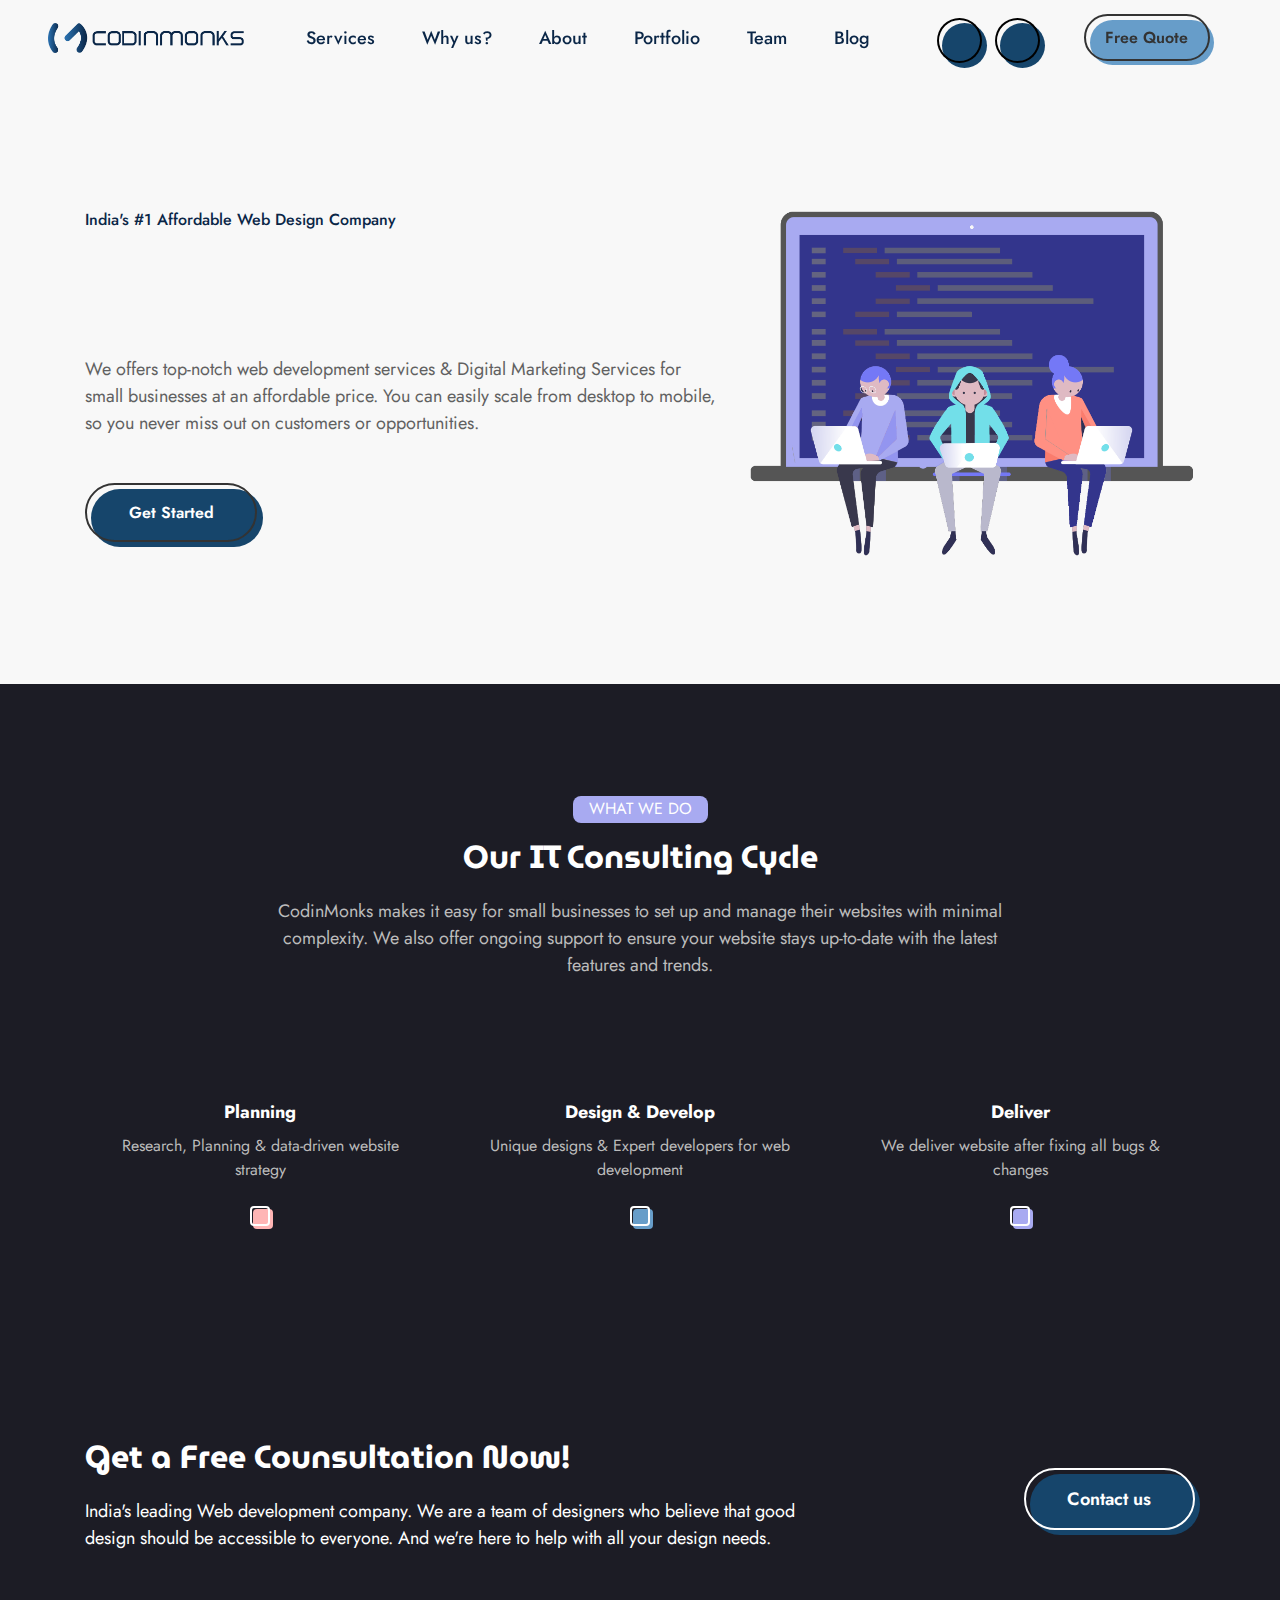
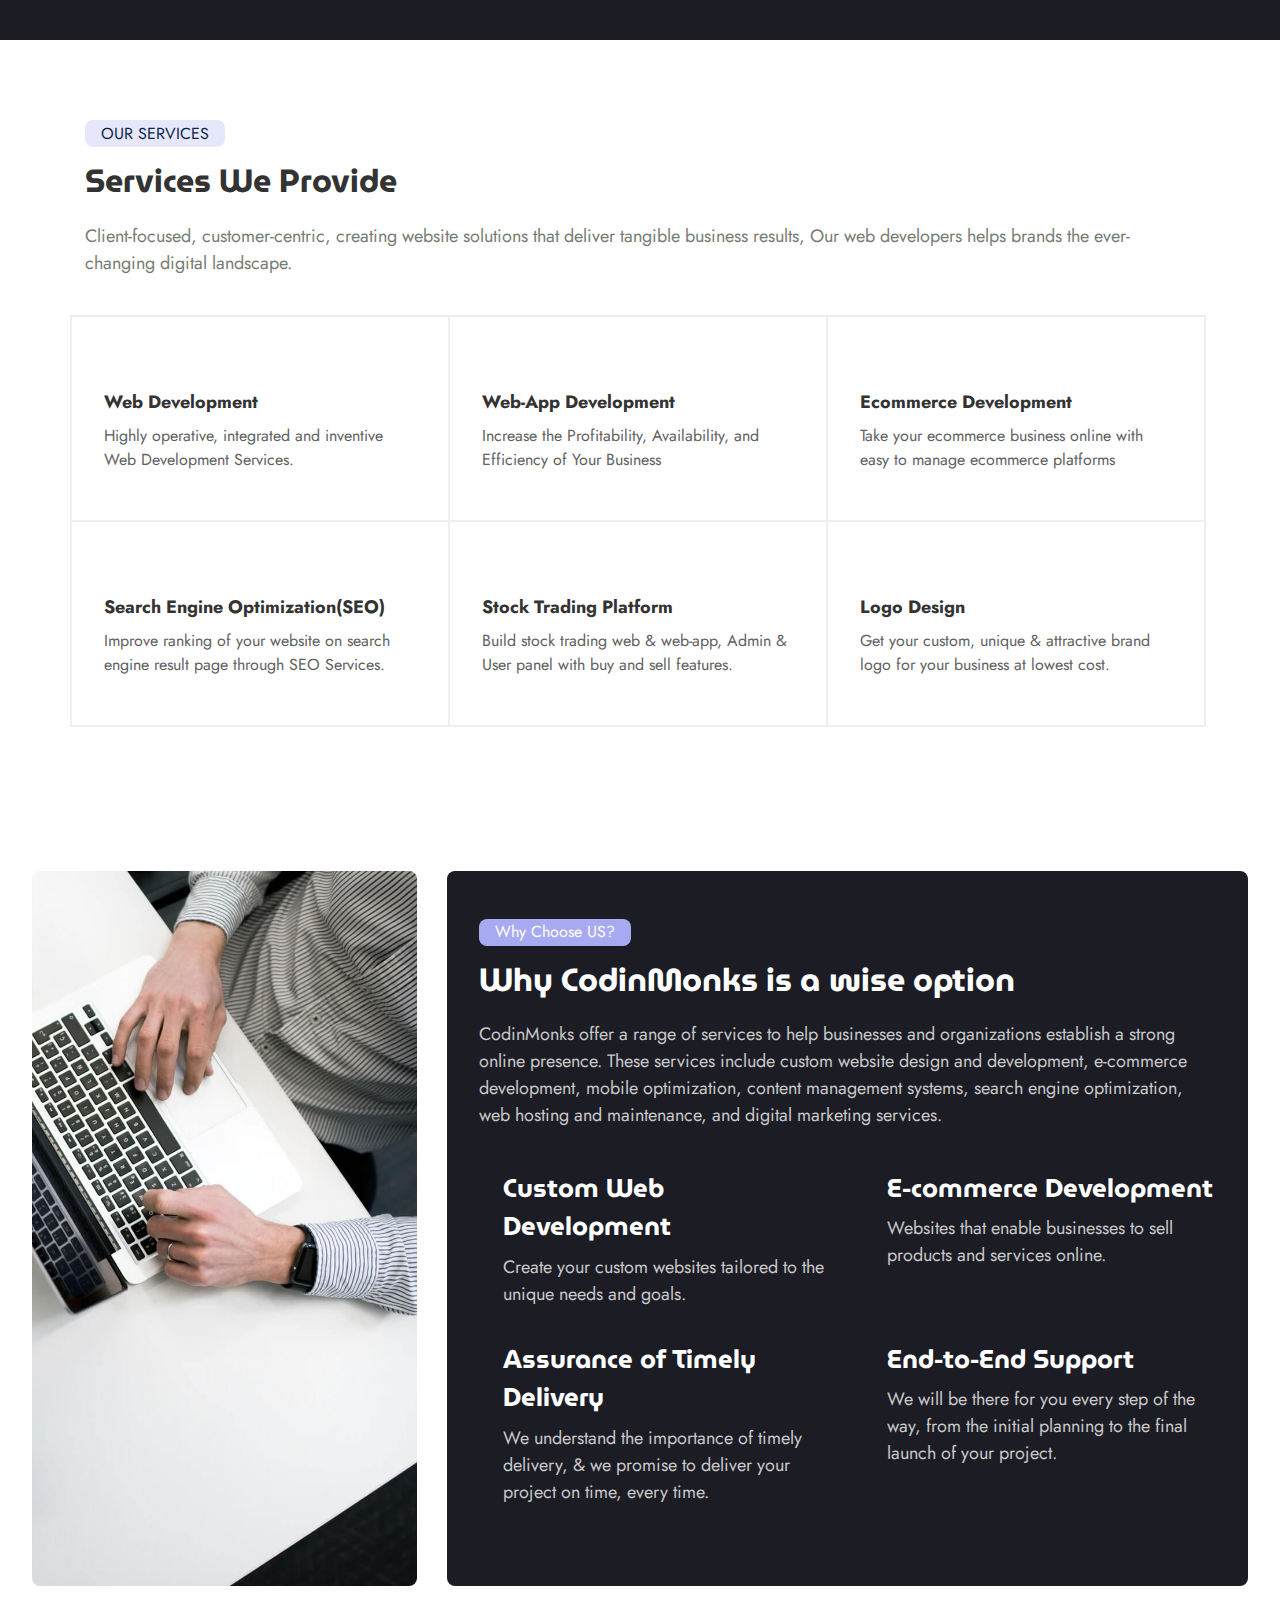
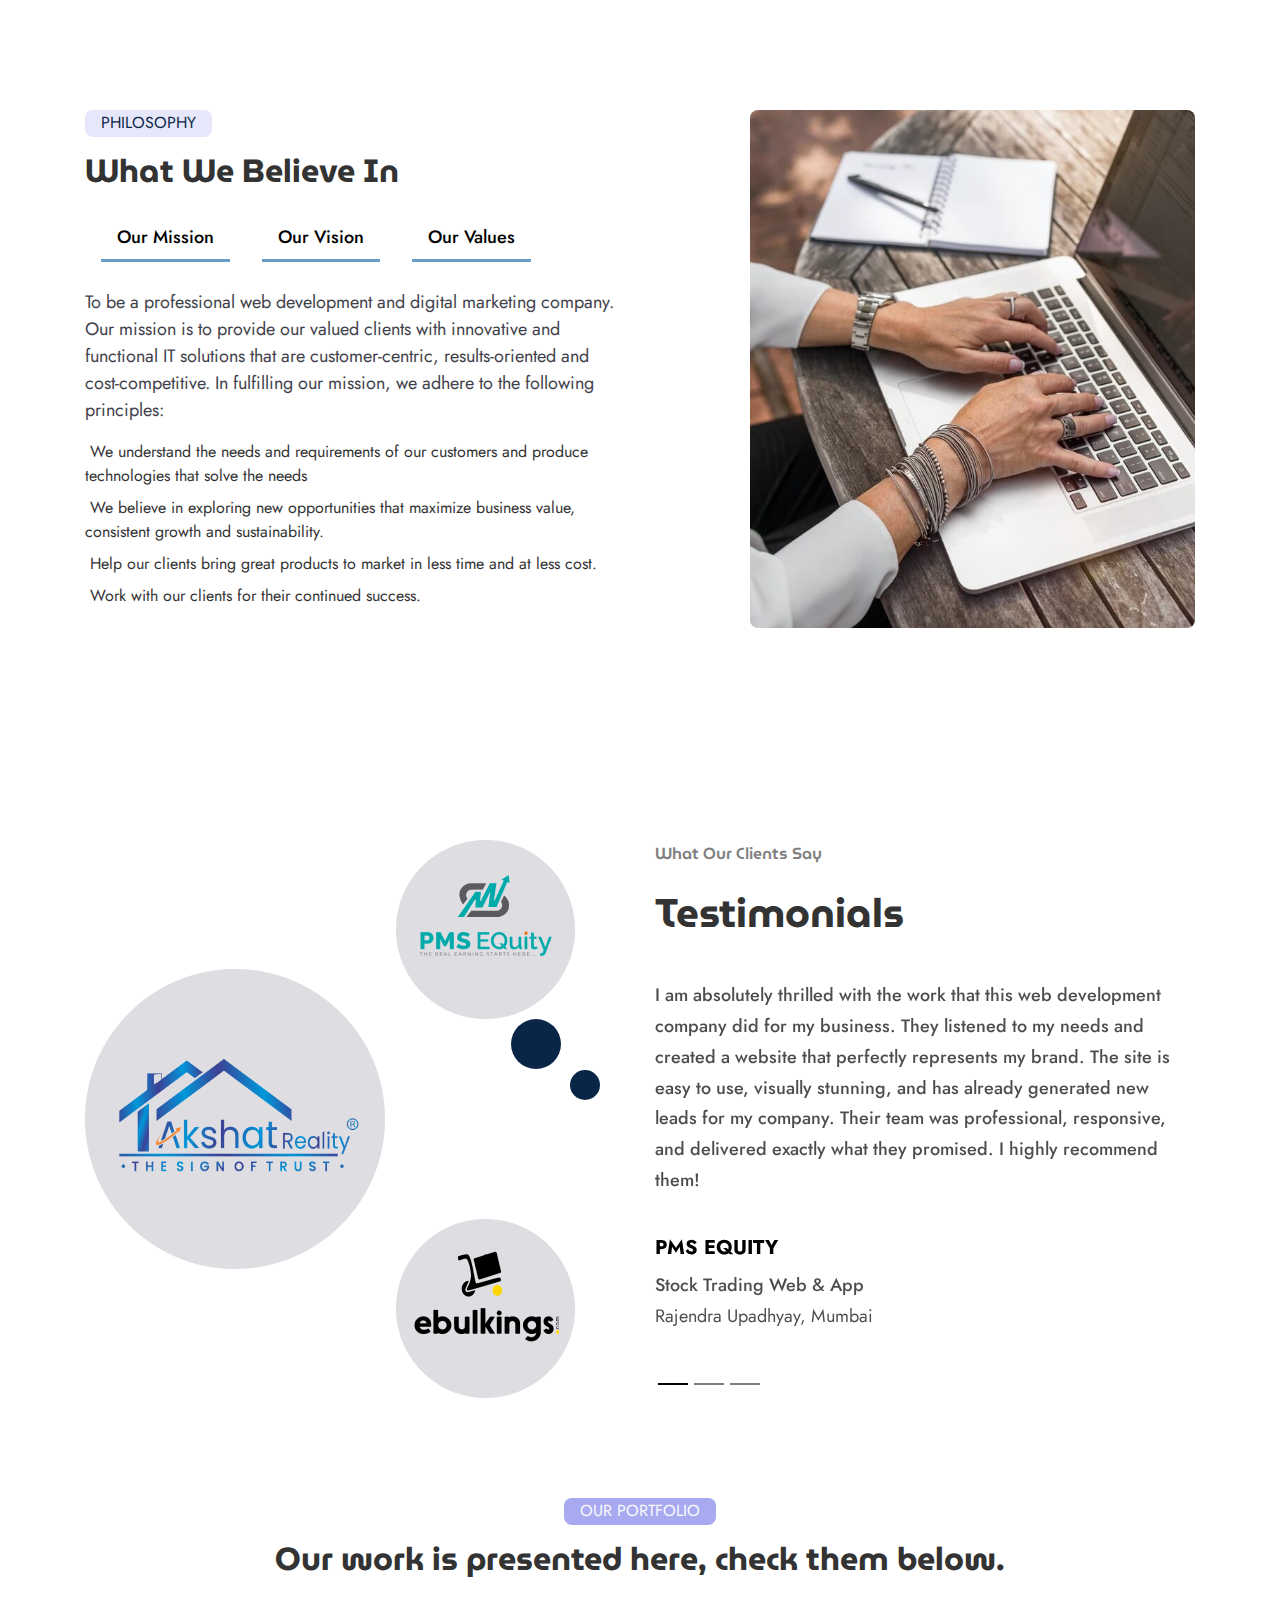
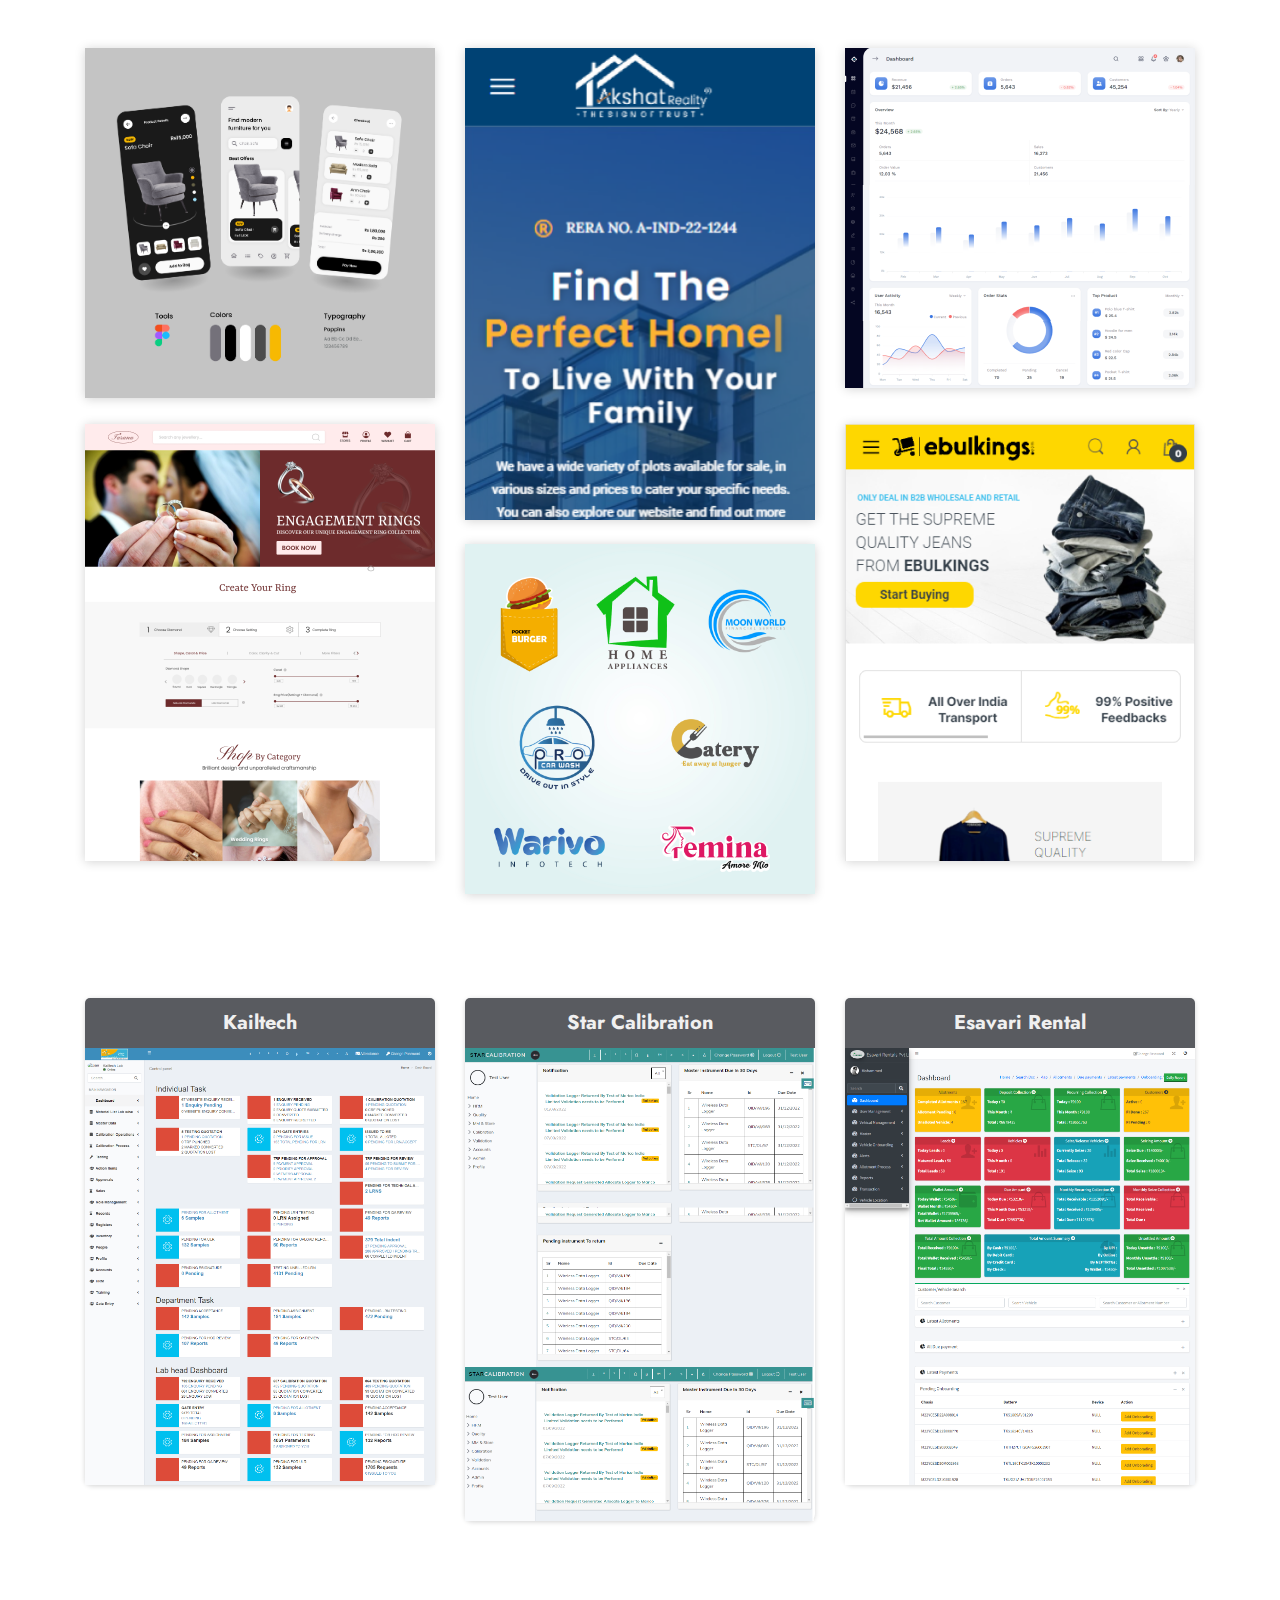
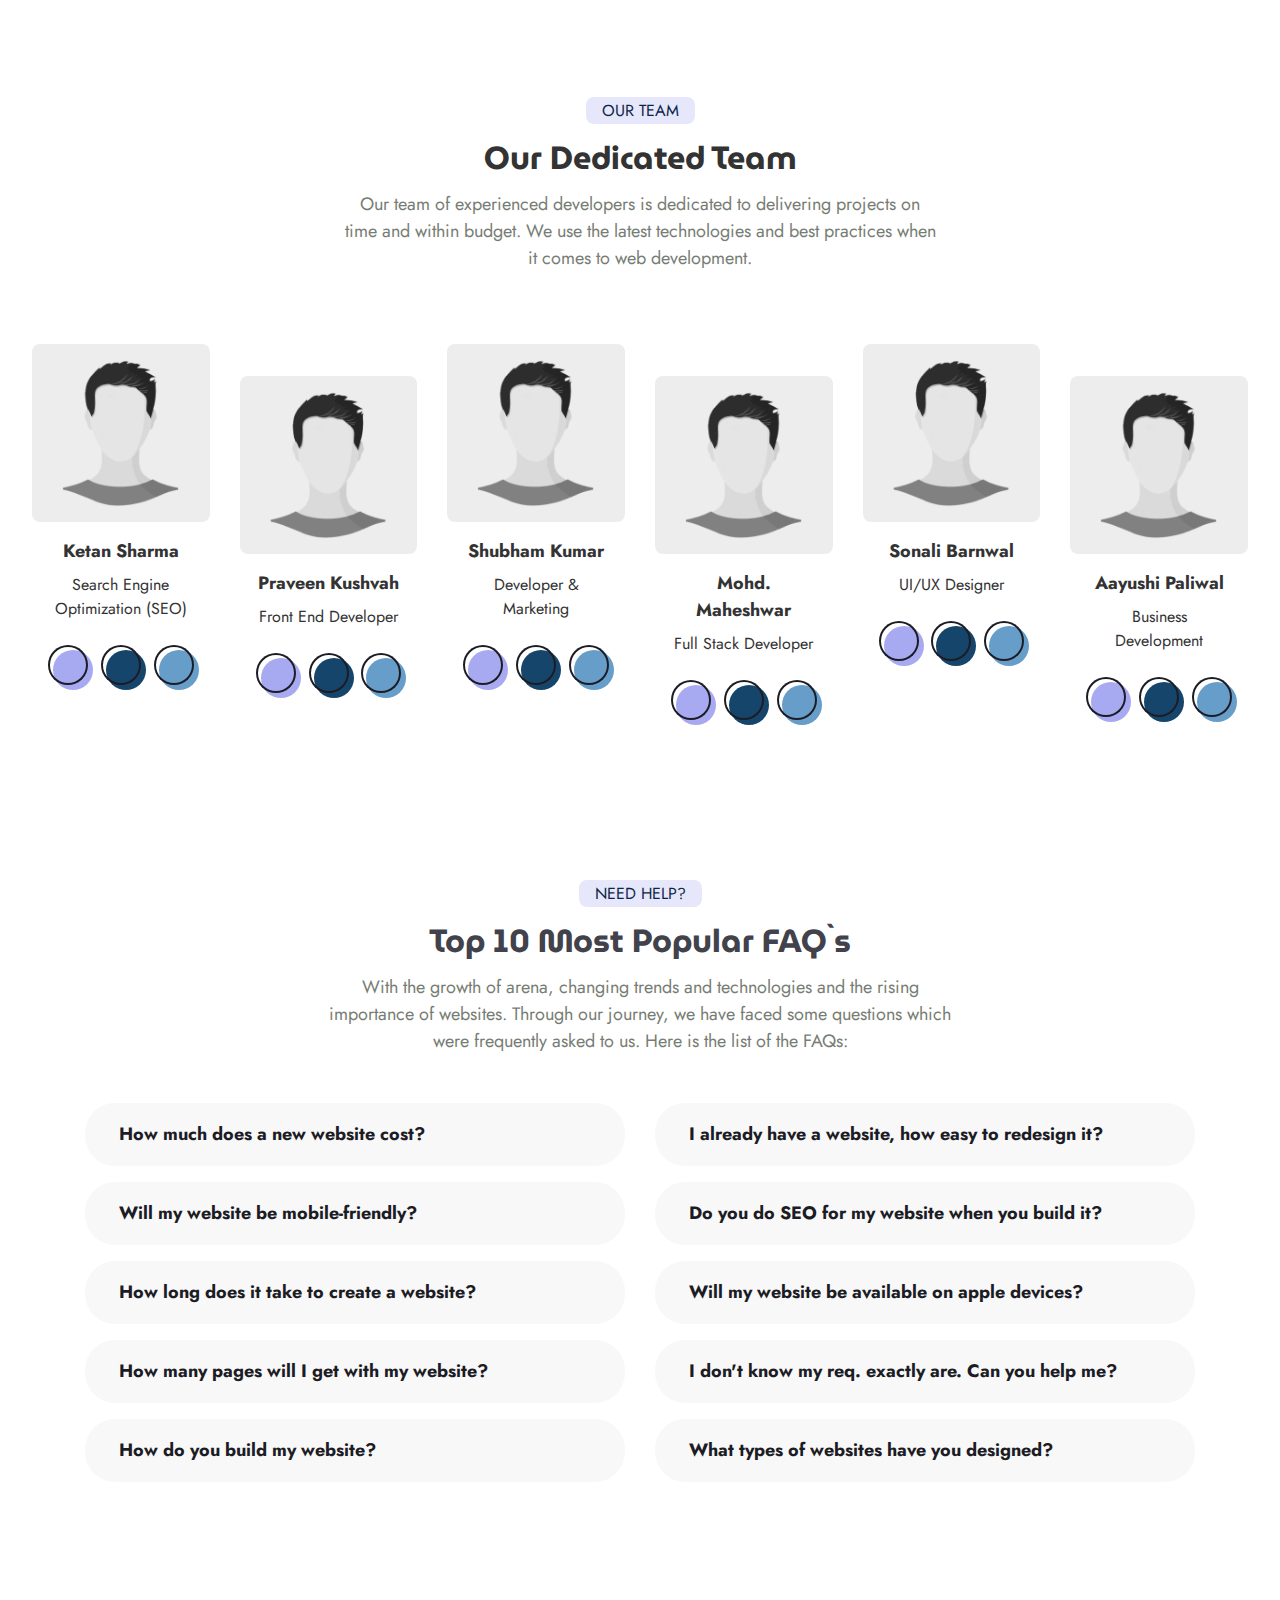
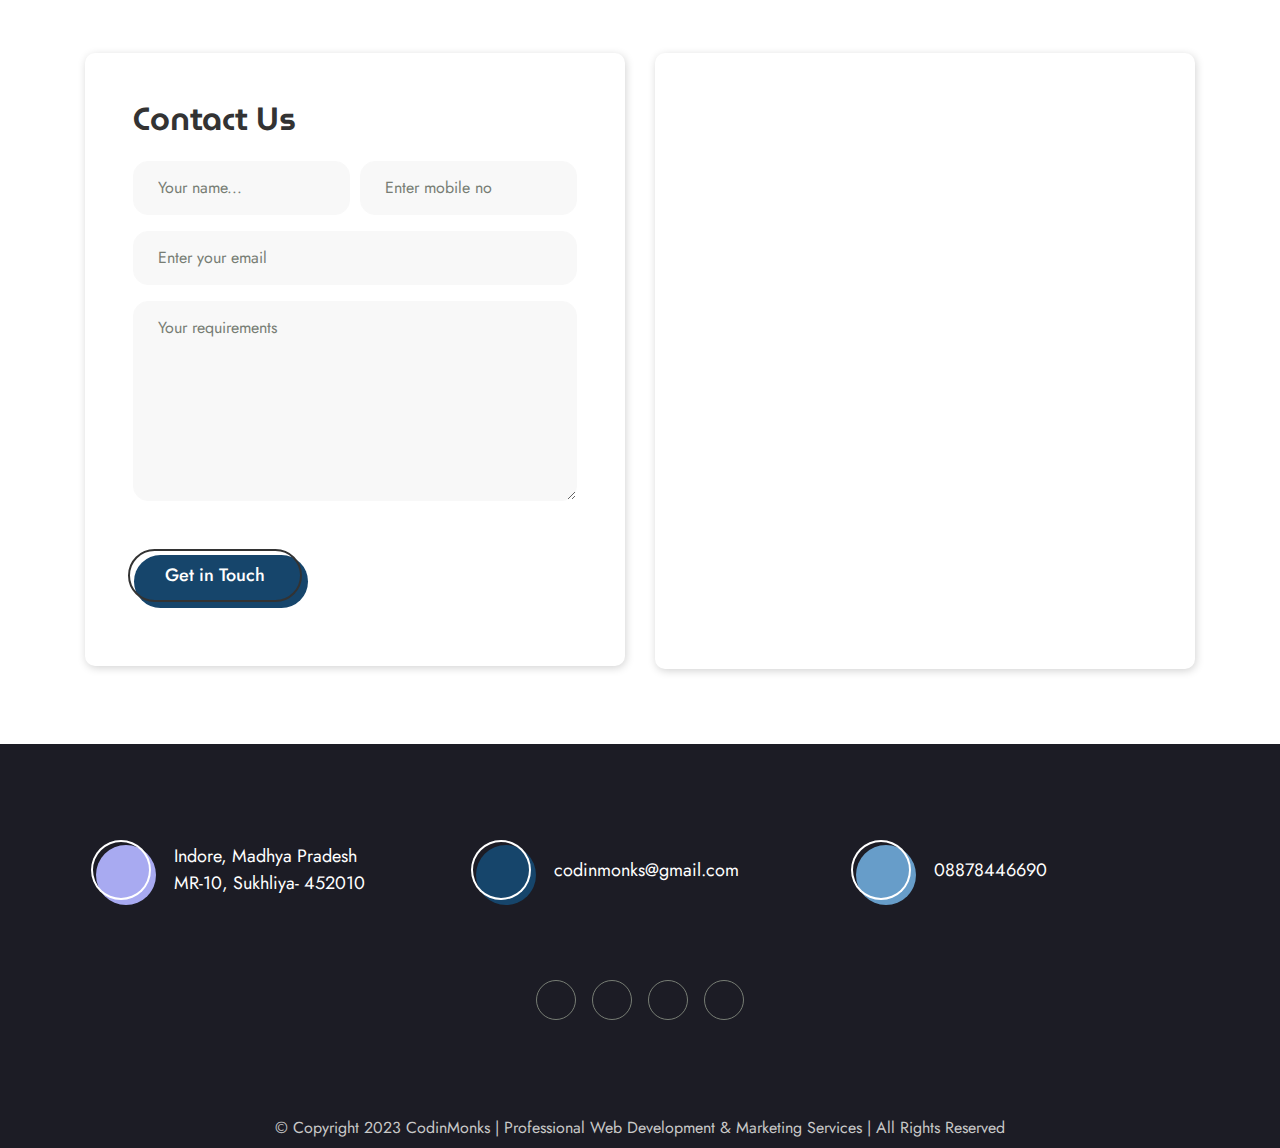
<file: index.html>
<!DOCTYPE html>
<html>

<head>
    <!-- Site made with Mobirise Website Builder v5.0.2, # -->
    <meta charset="UTF-8">
    <meta http-equiv="X-UA-Compatible" content="IE=edge">
    <meta name="generator" content="">
    <meta name="viewport" content="width=device-width, initial-scale=1, minimum-scale=1">
    <link rel="shortcut icon" href="assets/images/codinmonks-fevicon.png" type="image/x-icon">
    <meta name="description" content="">


    <title>IT Consulting</title>
    <!-- <link rel="stylesheet" href="assets/web/assets/mobirise-icons2/mobirise2.css">
    <link rel="stylesheet" href="assets/web/assets/mobirise-icons/mobirise-icons.css"> -->
    <!-- fontawesome icon -->
    <link rel="stylesheet" href="https://cdnjs.cloudflare.com/ajax/libs/font-awesome/6.2.1/css/all.min.css"
        integrity="sha512-MV7K8+y+gLIBoVD59lQIYicR65iaqukzvf/nwasF0nqhPay5w/9lJmVM2hMDcnK1OnMGCdVK+iQrJ7lzPJQd1w=="
        crossorigin="anonymous" referrerpolicy="no-referrer" />
    <link rel="stylesheet" href="assets/tether/tether.min.css">
    <link rel="stylesheet" href="assets/bootstrap/css/bootstrap.min.css">
    <link rel="stylesheet" href="assets/bootstrap/css/bootstrap-grid.min.css">
    <link rel="stylesheet" href="assets/bootstrap/css/bootstrap-reboot.min.css">
    <link rel="stylesheet" href="assets/dropdown/css/style.css">
    <link rel="stylesheet" href="assets/formstyler/jquery.formstyler.css">
    <link rel="stylesheet" href="assets/formstyler/jquery.formstyler.theme.css">
    <link rel="stylesheet" href="assets/datepicker/jquery.datetimepicker.min.css">


    <!-- <link rel="stylesheet" href="assets/socicon/css/styles.css"> -->
    <link rel="stylesheet" href="assets/theme/css/style.css">
    <link rel="stylesheet" href="assets/recaptcha.css">
    <link rel="preload" as="style" href="assets/mobirise/css/mbr-additional.css">
    <link rel="stylesheet" href="assets/mobirise/css/mbr-additional.css" type="text/css">


    <style media="screen">
        .type {
            display: inline-block;

            vertical-align: bottom;
        }

        .type>span {

            display: grid;
            overflow: hidden;
            height: 68px !important;
        }

        .type span span {
            width: 0%;
            max-width: max-content;
            overflow: hidden;
            height: inherit;
            word-break: break-all;
            animation:
                c 0.5s infinite steps(1),
                t 2s linear infinite alternate,
                m 16s steps(4) infinite;
        }

        .type span span:before {
            content: " ";
            display: inline-block;
        }

        @media (max-width: 768px) {
            .type>span {
                height: 37px !important;
            }
        }

        @keyframes t {

            90%,
            100% {
                width: 100%
            }
        }

        @keyframes c {

            0%,
            100% {
                box-shadow: 5px 0 0 #0000
            }

            50% {
                box-shadow: 5px 0 0 white
            }
        }

        @keyframes m {
            100% {
                transform: translateY(-400%)
            }
        }

        /* #audio-player {
  display: none;
} */
    </style>




</head>

<body>




    <section class="menu cid-s5yY03wZSv" once="menu" id="menu1-0">

        <nav class="navbar navbar-dropdown navbar-fixed-top navbar-expand-lg">
            <div class="container-fluid">
                <div class="navbar-brand">
                    <span class="navbar-logo">
                        <a href="#">
                            <img src="assets/images/codinmonks-logo.png" alt="CodinMonks">
                        </a>
                    </span>
                </div>
                <button class="navbar-toggler" type="button" data-toggle="collapse"
                    data-target="#navbarSupportedContent" aria-controls="navbarNavAltMarkup" aria-expanded="false"
                    aria-label="Toggle navigation">
                    <div class="hamburger">
                        <span></span>
                        <span></span>
                        <span></span>
                        <span></span>
                    </div>
                </button>
                <div class="collapse navbar-collapse" id="navbarSupportedContent">
                    <ul class="navbar-nav nav-dropdown" data-app-modern-menu="true">
                        <!-- <li class="nav-item"><a class="nav-link link text-primary display-7" href="#">
                                Home</a></li> -->
                        <li class="nav-item dropdown"><a class="nav-link link text-primary display-7" href="#services"
                                data-toggle="dropdown-submenu" aria-expanded="true">
                                Services</a>
                            <!-- <div class="dropdown-menu"><a class="dropdown-item text-primary display-7" href="#"> All
                                    Size Businesses</a><a class="dropdown-item text-primary display-7" href="#"
                                    aria-expanded="false">Computer Vision</a><a
                                    class="dropdown-item text-primary display-7" href="#" aria-expanded="false">Internet
                                    Of Things</a></div> -->
                        </li>

                        <li class="nav-item"><a class="nav-link link text-primary display-7" href="#whyus">Why us?</a>
                        </li>

                        <li class="nav-item"><a class="nav-link link text-primary display-7" href="#about">About</a>
                        </li>
                        <li class="nav-item"><a class="nav-link link text-primary display-7" href="#portfolio">Portfolio</a>
                        </li>
                       
                        <li class="nav-item"><a class="nav-link link text-primary display-7" href="#team">Team</a></li>
                        <li class="nav-item"><a class="nav-link link text-primary display-7" href="blogs/blog-page.html">Blog</a></li>
                    </ul>
                    <div class="icons-menu">
                        <a class="iconfont-wrapper" href="https://www.facebook.com/thedigitalshree" target="_blank">
                            <span class="icon-bg"></span>
                            <span class="p-2 mbr-iconfont socicon-facebook socicon"><i
                                    class="fa-brands fa-facebook-f"></i></span>
                        </a>
                        <a class="iconfont-wrapper" href="https://www.linkedin.com/company/codinmonks-professional-web-development/" target="_blank">
                            <span class="icon-bg"></span>
                            <span class="p-2 mbr-iconfont socicon-twitter socicon"><i
                                    class="fa-brands fa-linkedin-in"></i></span>
                        </a>


                    </div>
                    <div class="navbar-buttons mbr-section-btn"><a class="btn btn-sm btn-info-outline display-4"
                            href="#gotoform">Free
                            Quote</a></div>
                </div>
            </div>
        </nav>

    </section>

    <section class="header2 cid-s5yY0qI2Sb" id="header02-1">


        <div class="container">
            <div class="row">
                <div class="col-12 col-lg-7 col-md-12 align-left md-pb">
                    <h2 class="mbr-section-subtitle mbr-semibold mbr-fonts-style pb-3 display-4 ">
                        India's #1 Affordable Web Design Company</h2>
                    <h1 class="mbr-section-title mbr-fonts-style pb-4 display-1">
                        <span class="type">
                            <span>
                                <span><strong>IT Consulting</strong></span>
                                <span><strong>Web Development</strong></span>
                                <span><strong>App Development</strong></span>
                                <span><strong>Digital Marketing</strong></span>
                            </span>

                    </h1>
                    <p class="mbr-text mbr-fonts-style pb-5 display-7">
                        We offers top-notch web development services & Digital Marketing Services for small businesses
                        at an affordable price. You can easily scale from desktop to mobile, so you never miss out on
                        customers or opportunities.<br></p>
                    <div class="mbr-section-btn mt-3"><a class="btn btn-lg btn-secondary-outline display-4" href="#">Get
                            Started</a>

                        <!-- <audio id="myAudio" autoplay controls src="assets/welcome-audio/welcome-audio-1.mp3"></audio> -->
                        <!-- <audio id="myAudio" controls>
                                <source src="assets/welcome-audio/welcome-audio-2.ogg" type="audio/ogg">
                                <source src="assets/welcome-audio/welcome-audio-1.mp3" type="audio/mpeg">
                                Your browser does not support the audio element.
                            </audio> -->

                        <audio id="myAudio" src="assets/welcome-audio/welcome-audio-1.mp3"
                            src="assets/welcome-audio/welcome-audio-2.ogg"></audio>
                    </div>
                </div>

                <div class="col-lg-5 col-md-12 col-12">
                    <img src="assets/images/banner-image.png" alt="Mobirise">
                </div>
            </div>
        </div>
    </section>

    <section class="features10 cid-s5yYwSRbOH" id="features010-3">


        <div class="container">
            <div class="row justify-content-center">

                <div class="col-lg-8 col-md-12">
                    <div class="align-wrapper align-center">
                        <h5 class="main-sub-title mbr-fonts-style mb-3 display-4">WHAT WE DO</h5>
                    </div>
                    <h3 class="main-title align-center mbr-fonts-style pb-3 display-2"><strong>Our IT Consulting
                            Cycle</strong></h3>
                    <p class="main-text align-center mbr-fonts-style pb-4 display-7">CodinMonks makes it easy for small
                        businesses to set up and manage their websites with minimal complexity. We also offer ongoing
                        support to ensure your website stays up-to-date with the latest features and trends.</p>
                </div>
            </div>
            <div class="row justify-content-center">
                <div class="card col-12 col-md-6 md-pb col-lg-4">
                    <div class="card-wrapper">
                        <div class="img-wrapper">
                            <span class="mbr-iconfont icon1 mobi-mbri-idea mobi-mbri"> <i
                                    class="fa-regular fa-lightbulb"></i></span>
                        </div>
                        <div class="card-box">
                            <h4 class="card-title card-title1 mbr-fonts-style mb-2 display-7"><strong>Planning</strong>
                            </h4>
                            <h5 class="card-text mbr-fonts-style pb-3 display-4">Research, Planning & data-driven
                                website strategy
                            </h5>
                            <div class="link-align-wrapper align-center">
                                <div class="inline-wrapper">
                                    <div class="link-wrapper mbr-flex">
                                        <a class="iconfont-wrapper mbr-media show-modal" data-toggle="modal"
                                            data-target=".w1">
                                            <span class="icon-bg link1"></span>
                                            <span class="p-2 mbr-iconfont mobi-mbri-arrow-next mobi-mbri"><i
                                                    class="fa-solid fa-chevron-right"></i></span>
                                        </a>
                                    </div>
                                </div>
                            </div>
                        </div>
                    </div>
                </div>
                <div class="card col-12 col-md-6 md-pb col-lg-4">
                    <div class="card-wrapper">
                        <div class="img-wrapper">
                            <span class="mbr-iconfont icon2 mobi-mbri-setting mobi-mbri"> <i
                                    class="fa-solid fa-file-code"></i></span>
                        </div>
                        <div class="card-box">
                            <h4 class="card-title card-title2 mbr-fonts-style mb-2 display-7"><strong>Design &
                                    Develop</strong></h4>
                            <h5 class="card-text mbr-fonts-style pb-3 display-4">Unique designs & Expert developers for
                                web development
                            </h5>
                            <div class="link-align-wrapper align-center">
                                <div class="inline-wrapper">
                                    <div class="link-wrapper mbr-flex">
                                        <a class="iconfont-wrapper mbr-media show-modal" data-toggle="modal"
                                            data-target=".w1" href="">
                                            <span class="icon-bg link2"></span>
                                            <span class="p-2 mbr-iconfont mobi-mbri-arrow-next mobi-mbri"><i
                                                    class="fa-solid fa-chevron-right"></i></span>
                                        </a>


                                    </div>
                                </div>
                            </div>
                        </div>
                    </div>
                </div>
                <div class="card col-12 col-md-6 md-pb col-lg-4">
                    <div class="card-wrapper">
                        <div class="img-wrapper">
                            <span class="mbr-iconfont icon3 mobi-mbri-rocket mobi-mbri"><i
                                    class="fa-solid fa-truck-fast"></i></span>
                        </div>
                        <div class="card-box">
                            <h4 class="card-title card-title3 mbr-fonts-style mb-2 display-7"><strong>Deliver</strong>
                            </h4>
                            <h5 class="card-text mbr-fonts-style pb-3 display-4">We deliver website after fixing all
                                bugs & changes
                            </h5>
                            <div class="link-align-wrapper align-center">
                                <div class="inline-wrapper">
                                    <div class="link-wrapper mbr-flex">
                                        <a class="iconfont-wrapper mbr-media show-modal" data-toggle="modal"
                                            data-target=".w1" href="">
                                            <span class="icon-bg link3"></span>
                                            <span class="p-2 mbr-iconfont mobi-mbri-arrow-next mobi-mbri"><i
                                                    class="fa-solid fa-chevron-right"></i></span>
                                        </a>


                                    </div>
                                </div>
                            </div>
                        </div>
                    </div>
                </div>

            </div>
        </div>
    </section>



    <section class="info1 cid-s5yYW0uWxF" id="info01-d">


        <div class="align-left container">
            <div class="row justify-content-center">
                <div class="col-12 col-lg-8">
                    <h3 class="mbr-section-title mb-4 mbr-fonts-style display-2"><strong>Get a Free Counsultation
                            Now!</strong></h3>
                    <p class="mbr-text mb-2 mbr-fonts-style display-7">India's leading Web development company. We are a
                        team of designers who believe that good design should be accessible to everyone. And we're here
                        to help with all your design needs.</p>
                </div>
                <div class="col-12 col-lg-4 my-auto align-right">

                    <div class="mbr-section-btn"><a class="btn btn-lg btn-secondary-outline display-7"
                            href="#gotoform2">Contact
                            us</a></div>
                </div>
            </div>
        </div>
    </section>

    <section class="features12 cid-s5yZooZ026" id="services">


        <div class="container">
            <div class="row">

                <div class="col-lg-12 col-md-12">
                    <div class="align-wrapper align-left">
                        <h5 class="main-sub-title mbr-fonts-style mb-3 display-4">OUR SERVICES</h5>
                    </div>
                    <h3 class="main-title align-left mbr-fonts-style pb-3 display-2"><strong>Services We
                            Provide</strong></h3>
                    <p class="main-text align-left mbr-fonts-style pb-4 display-7">Client-focused, customer-centric,
                        creating website solutions that deliver tangible business results, Our web developers helps
                        brands the ever-changing digital landscape.</p>
                </div>
            </div>
            <div class="row">
                <div class="card col-12 col-md-6 col-lg-4 md-pb">
                    <span class="arrow mobi-mbri-right mobi-mbri"><i class="fa-solid fa-arrow-right-long"></i></span>
                    <div class="card-wrapper align-left">
                        <span class="mbr-iconfont mobi-mbri-setting mobi-mbri"><i
                                class="fa-solid fa-laptop-code"></i></span>
                        <div class="card-box">
                            <h4 class="card-title mbr-fonts-style mb-2 display-7"><strong>Web Development</strong></h4>
                            <h5 class="card-text mbr-fonts-style display-4">Highly operative, integrated and inventive
                                Web Development Services.
                            </h5>


                        </div>
                    </div>
                </div>
                <div class="card col-12 col-md-6 col-lg-4 md-pb">
                    <span class="arrow mobi-mbri-right mobi-mbri"><i class="fa-solid fa-arrow-right-long"></i></span>
                    <div class="card-wrapper align-left">
                        <span class="mbr-iconfont mobi-mbri-desktop mobi-mbri"><i
                                class="fa-solid fa-laptop-file"></i></span>
                        <div class="card-box">
                            <h4 class="card-title mbr-fonts-style mb-2 display-7"><strong>Web-App Development</strong>
                            </h4>
                            <h5 class="card-text mbr-fonts-style display-4">Increase the Profitability, Availability,
                                and Efficiency of Your Business</h5>
                        </div>
                    </div>
                </div>
                <div class="card col-12 col-md-6 col-lg-4 md-pb">
                    <span class="arrow mobi-mbri-right mobi-mbri"><i class="fa-solid fa-arrow-right-long"></i></span>
                    <div class="card-wrapper align-left">
                        <span class="mbr-iconfont mobi-mbri-watch mobi-mbri"><i class="fa-solid fa-dumpster"></i></span>
                        <div class="card-box">
                            <h4 class="card-title mbr-fonts-style mb-2 display-7"><strong>Ecommerce Development</strong>
                            </h4>
                            <h5 class="card-text mbr-fonts-style display-4">Take your ecommerce business online with
                                easy to manage ecommerce platforms</h5>
                        </div>
                    </div>
                </div>
                <div class="card col-12 col-md-6 col-lg-4 md-pb">
                    <span class="arrow mobi-mbri-right mobi-mbri"><i class="fa-solid fa-arrow-right-long"></i></span>
                    <div class="card-wrapper align-left">
                        <span class="mbr-iconfont mobi-mbri-users mobi-mbri"><i
                                class="fa-brands fa-searchengin"></i></span>
                        <div class="card-box">
                            <h4 class="card-title mbr-fonts-style mb-2 display-7"><strong>Search Engine
                                    Optimization(SEO)</strong>
                            </h4>
                            <h5 class="card-text mbr-fonts-style display-4">Improve ranking of your website on search
                                engine result page through SEO Services.</h5>
                        </div>
                    </div>
                </div>
                <div class="card col-12 col-md-6 col-lg-4 md-pb">
                    <span class="arrow mobi-mbri-right mobi-mbri"><i class="fa-solid fa-arrow-right-long"></i></span>
                    <div class="card-wrapper align-left">
                        <span class="mbr-iconfont mobi-mbri-globe-2 mobi-mbri"><i
                                class="fa-solid fa-chart-simple"></i></span>
                        <div class="card-box">
                            <h4 class="card-title mbr-fonts-style mb-2 display-7"><strong>Stock Trading
                                    Platform</strong></h4>
                            <h5 class="card-text mbr-fonts-style display-4">Build stock trading web & web-app, Admin &
                                User panel with buy and sell features.
                            </h5>
                        </div>
                    </div>
                </div>
                <div class="card col-12 col-md-6 col-lg-4 md-pb">
                    <span class="arrow mobi-mbri-right mobi-mbri"><i class="fa-solid fa-arrow-right-long"></i></span>
                    <div class="card-wrapper align-left">
                        <span class="mbr-iconfont mobi-mbri-features mobi-mbri"><i
                                class="fa-brands fa-slack"></i></span>
                        <div class="card-box">
                            <h4 class="card-title mbr-fonts-style mb-2 display-7"><strong>Logo Design</strong></h4>
                            <h5 class="card-text mbr-fonts-style display-4">Get your custom, unique & attractive brand
                                logo for your business at lowest cost.
                            </h5>
                        </div>
                    </div>
                </div>
            </div>
        </div>
    </section>

    <section class="features3 cid-s5yYv1LlBg" id="whyus">


        <div class="container-fluid">
            <div class="row justify-content-center">
                <div class="col-lg-4 col-md-12 md-pb">
                    <img src="assets/images/01.jpg" alt="Mobirise" title="">
                </div>


                <div class="col-lg-8 col-md-12 align-left my-auto">
                    <div class="wrapper">
                        <div class="row p0 mbr-white align-left">
                            <div class="col-lg-12">
                                <div class="align-wrapper align-left">
                                    <h5 class="main-sub-title mbr-fonts-style mb-3 display-4">Why Choose US?</h5>
                                </div>
                                <h3 class="main-title align-left mbr-fonts-style pb-3 display-2"><strong>Why CodinMonks
                                        is a wise option</strong></h3>
                                <p class="main-text align-left mbr-fonts-style pb-4 display-7">CodinMonks offer a range
                                    of services to help businesses and organizations establish a strong online presence.
                                    These services include custom website design and development, e-commerce
                                    development, mobile optimization, content management systems, search engine
                                    optimization, web hosting and maintenance, and digital marketing services.</p>
                            </div>
                            <div class="card col-12 col-md-12 col-lg-6 md-pb">
                                <div class="card-wrapper">
                                    <span class="mbr-iconfont mobi-mbri-right mobi-mbri"><i
                                            class="fa-solid fa-arrow-right-long"></i></span>
                                    <div class="card-box">
                                        <h4 class="card-title mbr-fonts-style mb-2 display-5"><strong>Custom Web
                                                Development</strong></h4>
                                        <p class="card-text mbr-fonts-style display-7">Create your custom websites
                                            tailored to the unique needs and goals.</p>
                                    </div>
                                </div>
                            </div>
                            <div class="card col-12 col-md-12 col-lg-6 md-pb">
                                <div class="card-wrapper">
                                    <span class="mbr-iconfont mobi-mbri-right mobi-mbri"><i
                                            class="fa-solid fa-arrow-right-long"></i></span>
                                    <div class="card-box">
                                        <h4 class="card-title mbr-fonts-style mb-2 display-5"><strong>E-commerce
                                                Development</strong></h4>
                                        <p class="card-text mbr-fonts-style display-7">Websites that enable businesses
                                            to sell products and services online.
                                        </p>
                                    </div>
                                </div>
                            </div>
                            <div class="card col-12 col-md-12 col-lg-6 md-pb">
                                <div class="card-wrapper">
                                    <span class="mbr-iconfont mobi-mbri-right mobi-mbri"><i
                                            class="fa-solid fa-arrow-right-long"></i></span>
                                    <div class="card-box">
                                        <h4 class="card-title mbr-fonts-style mb-2 display-5"><strong>Assurance of
                                                Timely Delivery</strong>
                                        </h4>
                                        <p class="card-text mbr-fonts-style display-7">We understand the importance of
                                            timely delivery, & we promise to deliver your project on time, every time.
                                        </p>
                                    </div>
                                </div>
                            </div>
                            <div class="card col-12 col-md-12 col-lg-6 md-pb">
                                <div class="card-wrapper">
                                    <span class="mbr-iconfont mobi-mbri-right mobi-mbri"><i
                                            class="fa-solid fa-arrow-right-long"></i></span>
                                    <div class="card-box">
                                        <h4 class="card-title mbr-fonts-style mb-2 display-5"><strong>End-to-End
                                                Support</strong>
                                        </h4>
                                        <p class="card-text mbr-fonts-style display-7">We will be there for you every
                                            step of the way, from the initial planning to the final launch of your
                                            project.
                                        </p>
                                    </div>
                                </div>
                            </div>
                        </div>
                    </div>
                </div>
            </div>
        </div>
    </section>

    <section class="tabs2 cid-s5yYOLNgLL" id="about">




        <div class="container">

            <div class="row">
                <div class="col-12 col-md-12 md-pb col-lg-6">

                    <div class="align-wrapper align-left">
                        <h5 class="main-sub-title mbr-fonts-style mb-3 display-4">PHILOSOPHY</h5>
                    </div>


                    <h2 class="title align-left pb-3 mbr-fonts-style display-2"><strong>What We Believe In
                        </strong></h2>

                    <ul class="nav nav-tabs" role="tablist">
                        <li class="nav-item"><a class="nav-link mbr-fonts-style show active display-7" role="tab"
                                data-toggle="tab" href="#tabs01-9_tab0" aria-selected="true">
                                Our Mission</a></li>
                        <li class="nav-item"><a class="nav-link mbr-fonts-style show active display-7" role="tab"
                                data-toggle="tab" href="#tabs01-9_tab1" aria-selected="true">
                                Our Vision</a></li>
                        <li class="nav-item"><a class="nav-link mbr-fonts-style show active display-7" role="tab"
                                data-toggle="tab" href="#tabs01-9_tab2" aria-selected="true">
                                Our Values</a></li>
                    </ul>
                    <div class="tab-content">
                        <div id="tab1" class="tab-pane in active" role="tabpanel">
                            <div class="row">
                                <div class="col-md-12">
                                    <p class="mbr-text pt-4 mbr-fonts-style display-7">To be a professional web
                                        development and digital marketing company. Our mission is to provide our valued
                                        clients with innovative and functional IT solutions that are customer-centric,
                                        results-oriented and cost-competitive. In fulfilling our mission, we adhere to
                                        the following principles:

                                    <dl>
                                        <dd><span class="arrowicon"><i class="fa-solid fa-angles-right"></i></span>We
                                            understand the needs and requirements of our customers and produce
                                            technologies that solve the needs</dd>
                                        <dd><span class="arrowicon"><i class="fa-solid fa-angles-right"></i></span>We
                                            believe in exploring new opportunities that maximize business value,
                                            consistent growth and sustainability.</dd>
                                        <dd><span class="arrowicon"><i class="fa-solid fa-angles-right"></i></span>Help
                                            our clients bring great products to market in less time and at less cost.
                                        </dd>
                                        <dd><span class="arrowicon"><i class="fa-solid fa-angles-right"></i></span>Work
                                            with our clients for their continued success.</dd>
                                    </dl>
                                    <br>
                                    </p>
                                </div>
                            </div>
                        </div>
                        <div id="tab2" class="tab-pane" role="tabpanel">
                            <div class="row">
                                <div class="col-md-12">
                                    <p class="mbr-text pt-4 mbr-fonts-style display-7">
                                        Our vision is to be the support small business in the competition era. We focus
                                        on continuous innovation as our key to achieve the ultimate goal of success and
                                        become a globally recognized company by providing the highest quality services
                                        and solutions. In realizing our vision, we adhere to the following principles:
                                    <dl>
                                        <dd><span class="arrowicon"><i
                                                    class="fa-solid fa-angles-right"></i></span>Fulfilling the
                                            expectations of our customers, employees and partners</dd>
                                        <dd><span class="arrowicon"><i class="fa-solid fa-angles-right"></i></span>Our
                                            vision is to be the support small business in the competition era.</dd>
                                        <dd><span class="arrowicon"><i class="fa-solid fa-angles-right"></i></span>We
                                            operate globally and bring the benefits of IT to improve the quality of our
                                            clients' products and services</dd>
                                        <dd><span class="arrowicon"><i class="fa-solid fa-angles-right"></i></span>Be a
                                            vibrant organization where openness, trust, teamwork, simplicity and
                                            innovation are valued and encouraged</dd>
                                    </dl><br> </p>
                                </div>
                            </div>
                        </div>
                        <div id="tab3" class="tab-pane" role="tabpanel">
                            <div class="row">
                                <div class="col-md-12">
                                    <p class="mbr-text pt-4 mbr-fonts-style display-7">
                                        We are proactive professionals and a knowledge organization willing to take on
                                        new challenges and risks to develop superior services and superior results for
                                        our clients.
                                    <dl>
                                        <dd><span class="arrowicon"><i class="fa-solid fa-angles-right"></i></span>We
                                            are committed and willing to provide continuous customer satisfaction with
                                            our innovative services and solutions.</dd>
                                        <dd><span class="arrowicon"><i class="fa-solid fa-angles-right"></i></span>We
                                            pride ourselves on the quality work we offer and the transparency we
                                            maintain in meeting our customers' needs.</dd>
                                        <dd><span class="arrowicon"><i class="fa-solid fa-angles-right"></i></span>As a
                                            team at Midas, we support each other and treat each other with dignity. We
                                            value our people and their unique skills.</dd>
                                    </dl><br>
                                    </p>
                                </div>
                            </div>
                        </div>



                    </div>

                    <!-- <div class="link-align-wrapper align-left">
                        <div class="inline-wrapper">
                            <div class="link-wrapper mbr-flex">
                                <a class="iconfont-wrapper mbr-media show-modal" data-toggle="modal" data-target=".w1"
                                    href="#">
                                    <span class="icon-bg icon1"></span>
                                    <span class="p-2 mbr-iconfont mobi-mbri-arrow-next mobi-mbri"></span>
                                </a>

                                <p class="link align-left mbr-fonts-style display-4"><a href="#"
                                        class="text-black"><strong>Learn More</strong></a><br></p>

                            </div>
                        </div>
                    </div> -->
                </div>

                <div class="col-lg-5 col-md-12">
                    <img src="assets/images/02.jpg" alt="Mobirise" title="">
                </div>

            </div>
        </div>
    </section>




    <!-- testimonials -->



    <div class="testimonial-body1">
        <section class="testimonial">
            <div class="container">
                <div class="row">
                    <div class="col-lg-6 d-none d-lg-block">
                        <ol class="carousel-indicators tabs">
                            <li data-target="#carouselExampleIndicators" data-slide-to="0" class="active">
                                <figure>
                                    <img src="assets/images/PMS EQUITY (2).png" class="img-fluid" alt="">
                                </figure>
                            </li>
                            <li data-target="#carouselExampleIndicators" data-slide-to="1">
                                <figure>
                                    <img src="assets/images/AKSHAT-REALITY.png" class="img-fluid" alt="">
                                </figure>
                            </li>
                            <li data-target="#carouselExampleIndicators" data-slide-to="2">
                                <figure>
                                    <img src="assets/images/EBULKINGS.png" class="img-fluid" alt="">
                                </figure>
                            </li>
                        </ol>
                    </div>
                    <div class="col-lg-6 d-flex justify-content-center align-items-center">
                        <div id="carouselExampleIndicators" data-interval="false" class="carousel slide"
                            data-ride="carousel">
                            <h3>What Our Clients Say</h3>
                            <h1>Testimonials</h1>
                            <div class="carousel-inner">
                                <div class="carousel-item active">
                                    <div class="quote-wrapper">
                                        <p>I am absolutely thrilled with the work that this web development company did
                                            for my business. They listened to my needs and created a website that
                                            perfectly represents my brand. The site is easy to use, visually stunning,
                                            and has already generated new leads for my company. Their team was
                                            professional, responsive, and delivered exactly what they promised. I highly
                                            recommend them!</p>
                                        <h3>PMS Equity</h3>
                                        <p>Stock Trading Web & App <br><span>Rajendra Upadhyay, Mumbai</span></p>
                                    </div>
                                </div>
                                <div class="carousel-item">
                                    <div class="quote-wrapper">
                                        <p>I couldn't be happier with the website that CodinMonks created for me. They
                                            were able to take my vague ideas and turn them into a beautiful and
                                            functional site that exceeded my expectations. Communication was exceptional
                                            and the project was delivered on time and on budget. I highly recommend this
                                            team to anyone looking for top-notch web development services.</p>
                                        <h3>Akshat Reality</h3>
                                        <p>Real Estate (Web & App)<br><span>Vijendra Singh, Indore</span></p>
                                    </div>
                                </div>
                                <div class="carousel-item">
                                    <div class="quote-wrapper">
                                        <p>I had a fantastic experience working with CodinMonks. They took the time to
                                            understand my business and my vision for the website. The site they created
                                            is modern, easy to navigate, and looks great on all devices. The team was
                                            responsive, knowledgeable, and always willing to answer my questions. I
                                            highly recommend them to anyone looking for a reliable and talented web
                                            development team.</p>
                                        <h3>Ebulkings</h3>
                                        <p>Ecommerce (Web)<br><span>Sobit Patel, Gandhi Nagar</span></p>
                                    </div>
                                </div>
                            </div>
                            <ol class="carousel-indicators indicators">
                                <li data-target="#carouselExampleIndicators" data-slide-to="0" class="active"></li>
                                <li data-target="#carouselExampleIndicators" data-slide-to="1"></li>
                                <li data-target="#carouselExampleIndicators" data-slide-to="2"></li>
                            </ol>
                        </div>
                    </div>
                </div>
            </div>
        </section>
    </div>



    <!-- ........................................Portfolio Section.............................................. -->

    <section class="section banner pb-lg-0" id="portfolio" >
        <div class="container mb-5">
            <div class="row justify-content-center">
                <div class="col-lg-8 text-center">
                    <h5 class="main-sub-title mbr-fonts-style mb-3 display-4 text-uppercase text-white">Our Portfolio
                    </h5>
                </div>
                <h3 class="main-title align-left mbr-fonts-style pb-3 display-2"><strong>Our work is presented here,
                        check them below.</strong></h3>
            </div>
        </div>
        </div>
    </section>

    <section class=" portfolio ">
        <div class="container">

            <!-- tabs are commented -->

            <!-- <div class="row mb-5 justify-content-center">
                <div class="col-10 text-center">
                    <div class="btn-group btn-group-toggle " data-toggle="buttons">
                        <label class="btn active ">
                            <input type="radio" name="shuffle-filter" value="all" checked="checked" />All Projects
                        </label>
                        <label class="btn">
                            <input type="radio" name="shuffle-filter" value="design" />UI/UX Design
                        </label>
                        <label class="btn">
                            <input type="radio" name="shuffle-filter" value="branding" />branding
                        </label>
                        <label class="btn">
                            <input type="radio" name="shuffle-filter" value="illustration" />Web Development
                        </label>
                        <label class="btn">
                            <input type="radio" name="shuffle-filter" value="photo" />Photography
                        </label>
                    </div>
                </div>
            </div> -->

            <div class="row shuffle-wrapper portfolio-gallery">
                <div class="col-lg-4 col-6 mb-4 shuffle-item"
                    data-groups="[&quot;design&quot;,&quot;illustration&quot;]">
                    <div class="position-relative inner-box">
                        <div class="image position-relative ">
                            <img src="assets/images/portfolio/Furniture Ui.jpg" alt="portfolio-image"
                                class="img-fluid w-100 d-block">
                            <div class="overlay-box">
                                <div class="overlay-inner">
                                    <a class="overlay-content">
                                        <h5 class="mb-0 font-weight-bold">Mobile App</h5>
                                        <p class="font-weight-bold">UI/UX Design</p>
                                    </a>
                                </div>
                            </div>
                        </div>
                    </div>
                </div>

                <div class="col-lg-4 col-6 mb-4 shuffle-item" data-groups="[&quot;branding&quot;]">
                    <div class="position-relative inner-box">
                        <div class="image position-relative ">
                            <img src="assets/images/portfolio/akshat-reality.png" alt="portfolio-image"
                                class="img-fluid w-100 d-block">

                            <div class="overlay-box">
                                <div class="overlay-inner">
                                    <a class="overlay-content">
                                        <h5 class="mb-0 font-weight-bold">Real Estate</h5>
                                        <p class="font-weight-bold">Web & App Design</p>
                                    </a>
                                </div>
                            </div>
                        </div>
                    </div>
                </div>

                <div class="col-lg-4 col-6 mb-4 shuffle-item tablet-margin" data-groups="[&quot;illustration&quot;]">
                    <div class="position-relative inner-box">
                        <div class="image position-relative ">
                            <img src="assets/images/portfolio/dashboard.png" alt="portfolio-image"
                                class="img-fluid w-100 d-block">
                            <div class="overlay-box">
                                <div class="overlay-inner">
                                    <a class="overlay-content">
                                        <h5 class="mb-0 font-weight-bold">Admin Dashboard</h5>
                                        <p class="font-weight-bold">Web App Design</p>
                                    </a>
                                </div>
                            </div>
                        </div>
                    </div>
                </div>

                <div class="col-lg-4 col-6 mb-4 shuffle-item margin-for-design"
                    data-groups="[&quot;design&quot;,&quot;branding&quot;]">
                    <div class="position-relative inner-box">
                        <div class="image position-relative">
                            <img src="assets/images/portfolio/Engagement-website.png" alt="portfolio-image"
                                class="img-fluid w-100 d-block">
                            <div class="overlay-box">
                                <div class="overlay-inner">
                                    <a class="overlay-content">
                                        <h5 class="mb-0 font-weight-bold">Web Design</h5>
                                        <p class="font-weight-bold">UI/UX & Development</p>
                                    </a>
                                </div>
                            </div>
                        </div>
                    </div>
                </div>

                <div class="col-lg-4 col-6 mb-4 shuffle-item tab-margin" data-groups="[&quot;illustration&quot;]">
                    <div class="position-relative inner-box">
                        <div class="image position-relative ">
                            <img src="assets/images/portfolio/LOGOS GROUP.jpg" alt="portfolio-image"
                                class="img-fluid w-100 d-block">
                            <div class="overlay-box">
                                <div class="overlay-inner">
                                    <a class="overlay-content">
                                        <h5 class="mb-0 font-weight-bold">Logo Branding</h5>
                                        <p class="font-weight-bold">Logo Design</p>
                                    </a>
                                </div>
                            </div>
                        </div>
                    </div>
                </div>

                <div class="col-lg-4 col-6 mb-4 shuffle-item margin-for-design"
                    data-groups="[&quot;design&quot;,&quot;photo&quot;]">
                    <div class="position-relative inner-box">
                        <div class="image position-relative ">
                            <img src="assets/images/portfolio/ebulkings.png" alt="portfolio-image"
                                class="img-fluid w-100 d-block">
                            <div class="overlay-box">
                                <div class="overlay-inner">
                                    <a class="overlay-content">
                                        <h5 class="mb-0 font-weight-bold">E-Commerce</h5>
                                        <p class="font-weight-bold">Web & App Design</p>
                                    </a>
                                </div>
                            </div>
                        </div>
                    </div>
                </div>
            </div>
        </div>
    </section>























    <section class="pricing01 cid-s5yYBF2PHq" id="pricing01-5">



        <div class="container">
            <div class="row justify-content-center">


                <div class="col-12 col-md-6 align-center col-lg-4 pb-3">
                    <div style=" box-shadow: 0px 1px 5px lightgrey; border-radius: 7px !important;">
                        <div>
                            <h5 class="portfolio-h5">Kailtech</h5>
                        </div>

                        <div style="width: 100%; height: 437px; overflow-y: scroll; overflow-x: hidden;">
                            <img width="100%" src="assets/images/portfolio/kailtach-Lab.png" alt="">
                        </div>
                    </div>

                </div>
                <div class="col-12 col-md-6 align-center col-lg-4 pb-3">
                    <div style=" box-shadow: 0px 1px 5px lightgrey; border-radius: 7px !important;">
                        <div>
                            <h5 class="portfolio-h5">Star Calibration</h5>
                        </div>
                        <div style="width: 100%; height: 473px; overflow-y: scroll; overflow-x: hidden;">
                            <img width="100%" src="assets/images/portfolio/Star-Calibration.png" alt="">
                        </div>
                    </div>
                </div>
                <div class="col-12 col-md-6 align-center col-lg-4 pb-3">
                    <div style=" box-shadow: 0px 1px 5px lightgrey; border-radius: 7px !important;">
                        <div>
                            <h5 class="portfolio-h5">Esavari Rental</h5>
                        </div>
                        <div style="width: 100%; height: 437px; overflow-y: scroll; overflow-x: hidden;">
                            <img width="100%" src="assets/images/portfolio/Esavari-Rental.png" alt="">
                        </div>
                    </div>
                </div>

            </div>
        </div>
    </section>

    <section class="team1 cid-s5yYTI7UUc" id="team">


        <div class="container-fluid">
            <div class="row justify-content-center pb-4">
                <div class="col-md-10 col-lg-6 col-12">
                    <div class="align-wrapper align-center">
                        <h5 class="main-sub-title mbr-fonts-style mb-3 display-4">OUR TEAM</h5>
                    </div>

                    <h4 class="mbr-section-title mbr-fonts-style align-center mb-3 display-2"><strong>Our Dedicated
                            Team</strong></h4>

                    <h5 class="mbr-section-subtitle mbr-fonts-style align-center mb-5 display-7">Our team of experienced
                        developers is dedicated to delivering projects on time and within budget. We use the latest
                        technologies and best practices when it comes to web development.</h5>
                </div>
            </div>
            <div class="row justify-content-center">
                <div class="col-12 col-md-4 col-lg-2 team-card">
                    <div class="card-wrapper">
                        <div class="img-wrapper">
                            <a class="img-icon" href="#" target="_blank">
                                <span class="p-2 mbr-iconfont mobi-mbri-right mobi-mbri"></span>
                            </a>
                            <img src="assets/images/team/dummy-profile.png" alt="Mobirise">
                        </div>
                        <div class="card-box align-center">
                            <h4 class="card-title mbr-fonts-style align-center mb-2 display-7">
                                <strong>Ketan Sharma</strong>
                            </h4>
                            <p class="mbr-text mbr-fonts-style mb-2 display-4">
                                Search Engine Optimization (SEO)</p>
                            <div class="icon-wrapper">
                                <a class="iconfont-wrapper" href="#" target="_blank">
                                    <span class="icon-bg icon1"></span>
                                    <span class="p-2 mbr-iconfont socicon-twitter socicon"><i
                                            class="fa-brands fa-facebook-f"></i></span>
                                </a>
                                <a class="iconfont-wrapper" href="#" target="_blank">
                                    <span class="icon-bg icon2"></span>
                                    <span class="p-2 mbr-iconfont socicon-facebook socicon"><i
                                            class="fa-brands fa-linkedin-in"></i></span>
                                </a>
                                <a class="iconfont-wrapper" href="#" target="_blank">
                                    <span class="icon-bg icon3"></span>
                                    <span class="p-2 mbr-iconfont socicon-linkedin socicon"><i
                                            class="fa-brands fa-behance"></i></span>
                                </a>
                            </div>
                        </div>
                    </div>
                </div>
                <div class="col-12 card2 col-md-4 col-lg-2 team-card">
                    <div class="card-wrapper">
                        <div class="img-wrapper">
                            <a class="img-icon" href="#" target="_blank">
                                <span class="p-2 mbr-iconfont mobi-mbri-right mobi-mbri"></span>
                            </a>
                            <img src="assets/images/team/dummy-profile.png" alt="Mobirise">
                        </div>
                        <div class="card-box align-center">
                            <h4 class="card-title mbr-fonts-style align-center mb-2 display-7"><strong> Praveen Kushvah</strong></h4>
                            <p class="mbr-text mbr-fonts-style mb-2 display-4">
                                Front End Developer</p>
                            <div class="icon-wrapper">
                                <a class="iconfont-wrapper" href="#" target="_blank">
                                    <span class="icon-bg icon1"></span>
                                    <span class="p-2 mbr-iconfont socicon-twitter socicon"><i
                                            class="fa-brands fa-facebook-f"></i></span>
                                </a>
                                <a class="iconfont-wrapper" href="#" target="_blank">
                                    <span class="icon-bg icon2"></span>
                                    <span class="p-2 mbr-iconfont socicon-facebook socicon"><i
                                            class="fa-brands fa-linkedin-in"></i></span>
                                </a>
                                <a class="iconfont-wrapper" href="#" target="_blank">
                                    <span class="icon-bg icon3"></span>
                                    <span class="p-2 mbr-iconfont socicon-linkedin socicon"><i
                                            class="fa-brands fa-behance"></i></span>
                                </a>
                            </div>
                        </div>
                    </div>
                </div>
                <div class="col-12 col-md-4 col-lg-2 team-card">
                    <div class="card-wrapper">
                        <div class="img-wrapper">
                            <a class="img-icon" href="#" target="_blank">
                                <span class="p-2 mbr-iconfont mobi-mbri-right mobi-mbri"></span>
                            </a>
                            <img src="assets/images/team/dummy-profile.png"
                                alt="shubham-kumar-digital-marketing-web-development">
                        </div>
                        <div class="card-box align-center">
                            <h4 class="card-title mbr-fonts-style align-center mb-2 display-7"><strong>Shubham
                                    Kumar</strong></h4>
                            <p class="mbr-text mbr-fonts-style mb-2 display-4">
                                Developer & Marketing</p>
                            <div class="icon-wrapper">
                                <a class="iconfont-wrapper" href="https://www.facebook.com/shubham0626" target="_blank">
                                    <span class="icon-bg icon1"></span>
                                    <span class="p-2 mbr-iconfont socicon-twitter socicon"><i
                                            class="fa-brands fa-facebook-f"></i></span>
                                </a>
                                <a class="iconfont-wrapper" href="https://www.linkedin.com/in/digital-marketing-expertt"
                                    target="_blank">
                                    <span class="icon-bg icon2"></span>
                                    <span class="p-2 mbr-iconfont socicon-facebook socicon"><i
                                            class="fa-brands fa-linkedin-in"></i></span>
                                </a>
                                <a class="iconfont-wrapper" href="https://www.behance.net/a_digit_market"
                                    target="_blank">
                                    <span class="icon-bg icon3"></span>
                                    <span class="p-2 mbr-iconfont socicon-linkedin socicon"><i
                                            class="fa-brands fa-behance"></i></span>
                                </a>
                            </div>
                        </div>
                    </div>
                </div>
                <div class="col-12 card2 col-md-4 col-lg-2 team-card">
                    <div class="card-wrapper">
                        <div class="img-wrapper">
                            <a class="img-icon" href="#" target="_blank">
                                <span class="p-2 mbr-iconfont mobi-mbri-right mobi-mbri"></span>
                            </a>
                            <img src="assets/images/team/dummy-profile.png" alt="Mobirise">
                        </div>
                        <div class="card-box align-center">
                            <h4 class="card-title mbr-fonts-style align-center mb-2 display-7"><strong>Mohd. Maheshwar
                                </strong></h4>
                            <p class="mbr-text mbr-fonts-style mb-2 display-4">
                                Full Stack Developer</p>
                            <div class="icon-wrapper">
                                <a class="iconfont-wrapper" href="#" target="_blank">
                                    <span class="icon-bg icon1"></span>
                                    <span class="p-2 mbr-iconfont socicon-twitter socicon"><i
                                            class="fa-brands fa-facebook-f"></i></span>
                                </a>
                                <a class="iconfont-wrapper" href="#" target="_blank">
                                    <span class="icon-bg icon2"></span>
                                    <span class="p-2 mbr-iconfont socicon-facebook socicon"><i
                                            class="fa-brands fa-linkedin-in"></i></span>
                                </a>
                                <a class="iconfont-wrapper" href="#" target="_blank">
                                    <span class="icon-bg icon3"></span>
                                    <span class="p-2 mbr-iconfont socicon-linkedin socicon"><i
                                            class="fa-brands fa-behance"></i></span>
                                </a>
                            </div>
                        </div>
                    </div>
                </div>
                <div class="col-12 col-md-4 col-lg-2 team-card">
                    <div class="card-wrapper">
                        <div class="img-wrapper">
                            <a class="img-icon" href="#" target="_blank">
                                <span class="p-2 mbr-iconfont mobi-mbri-right mobi-mbri"></span>
                            </a>
                            <img src="assets/images/team/dummy-profile.png" alt="Mobirise">
                        </div>
                        <div class="card-box align-center">
                            <h4 class="card-title mbr-fonts-style align-center mb-2 display-7"><strong>Sonali
                                    Barnwal</strong></h4>
                            <p class="mbr-text mbr-fonts-style mb-2 display-4">
                                UI/UX Designer</p>
                            <div class="icon-wrapper">
                                <a class="iconfont-wrapper" href="#" target="_blank">
                                    <span class="icon-bg icon1"></span>
                                    <span class="p-2 mbr-iconfont socicon-twitter socicon"><i
                                            class="fa-brands fa-facebook-f"></i></span>
                                </a>
                                <a class="iconfont-wrapper" href="#" target="_blank">
                                    <span class="icon-bg icon2"></span>
                                    <span class="p-2 mbr-iconfont socicon-facebook socicon"><i
                                            class="fa-brands fa-linkedin-in"></i></span>
                                </a>
                                <a class="iconfont-wrapper" href="#" target="_blank">
                                    <span class="icon-bg icon3"></span>
                                    <span class="p-2 mbr-iconfont socicon-linkedin socicon"><i
                                            class="fa-brands fa-behance"></i></span>
                                </a>
                            </div>
                        </div>
                    </div>
                </div>
                <div class="col-12 card2 col-md-4 col-lg-2 team-card">
                    <div class="card-wrapper">
                        <div class="img-wrapper">
                            <a class="img-icon" href="#" target="_blank">
                                <span class="p-2 mbr-iconfont mobi-mbri-right mobi-mbri"></span>
                            </a>
                            <img src="assets/images/team/dummy-profile.png" alt="Mobirise">
                        </div>
                        <div class="card-box align-center">
                            <h4 class="card-title mbr-fonts-style align-center mb-2 display-7"><strong> Aayushi Paliwal</strong></h4>
                            <p class="mbr-text mbr-fonts-style mb-2 display-4">
                                Business Development</p>
                            <div class="icon-wrapper">
                                <a class="iconfont-wrapper" href="#" target="_blank">
                                    <span class="icon-bg icon1"></span>
                                    <span class="p-2 mbr-iconfont socicon-twitter socicon"><i
                                            class="fa-brands fa-facebook-f"></i></span>
                                </a>
                                <a class="iconfont-wrapper" href="#" target="_blank">
                                    <span class="icon-bg icon2"></span>
                                    <span class="p-2 mbr-iconfont socicon-facebook socicon"><i
                                            class="fa-brands fa-linkedin-in"></i></span>
                                </a>
                                <a class="iconfont-wrapper" href="#" target="_blank">
                                    <span class="icon-bg icon3"></span>
                                    <span class="p-2 mbr-iconfont socicon-linkedin socicon"><i
                                            class="fa-brands fa-behance"></i></span>
                                </a>
                            </div>
                        </div>
                    </div>
                </div>
            </div>
        </div>
    </section>

    <section class="accordion2 cid-s5yYMQDNrG" id="accordion02-a">




        <div class="container">
            <div class="row justify-content-center">

                <div class="col-md-10 col-lg-7 col-12">
                    <div class="align-wrapper align-center">
                        <h5 class="main-sub-title mbr-fonts-style mb-3 display-4">NEED HELP?</h5>
                    </div>

                    <h4 class="mbr-section-title mbr-fonts-style align-center mb-3 display-2"><strong>Top 10 Most
                            Popular FAQ`s</strong>
                    </h4>

                    <h5 class="mbr-section-subtitle mbr-fonts-style align-center mb-5 display-7">With the growth of
                        arena, changing trends and technologies and the rising importance of websites. Through our
                        journey, we have faced some questions which were frequently asked to us. Here is the list of the
                        FAQs:</h5>
                </div>
            </div>

            <div class="row">
                <div class="col-lg-6 col-md-12">
                    <div id="bootstrap-accordion_9" class="panel-group accordionStyles accordion" role="tablist"
                        aria-multiselectable="true">
                        <div class="card mb-3">
                            <div class="header-wrapper">
                                <div class="hover-bg"></div>
                                <div class="card-header" role="tab" id="headingOne">

                                    <a role="button" class="panel-title collapsed" data-toggle="collapse" data-core=""
                                        href="#collapse1_9" aria-expanded="false" aria-controls="collapse1">
                                        <h6 class="panel-title-edit mbr-fonts-style mb-0 display-7"><strong>How much
                                                does a new website cost?</strong>
                                        </h6>
                                        <span class="sign mbr-iconfont mbri-arrow-down inactive"><i
                                                class="fa-solid fa-angle-down"></i></span>
                                    </a>
                                </div>
                            </div>
                            <div id="collapse1_9" class="panel-collapse noScroll collapse" role="tabpanel"
                                aria-labelledby="headingOne" data-parent="#bootstrap-accordion_9">
                                <div class="panel-body">
                                    <p class="mbr-fonts-style panel-text display-7">
                                        Do you think it is possible to calculate the exact cost of web development? The
                                        development of the website will be fully customizable and tailored to the
                                        client's requirements. Nowadays, you will find many options to develop your
                                        website.<br>We come up with the price after conducting a separate analysis of
                                        the projects and after brainstorming, we work to achieve the desired results.
                                    </p>
                                </div>
                            </div>
                        </div>
                        <div class="card mb-3">
                            <div class="header-wrapper">
                                <div class="hover-bg"></div>
                                <div class="card-header" role="tab" id="headingOne">
                                    <a role="button" class="panel-title collapsed" data-toggle="collapse" data-core=""
                                        href="#collapse2_9" aria-expanded="false" aria-controls="collapse2">
                                        <h6 class="panel-title-edit mbr-fonts-style mb-0 display-7"><strong>Will my
                                                website be mobile-friendly?</strong></h6>
                                        <span class="sign mbr-iconfont mbri-arrow-down inactive"><i
                                                class="fa-solid fa-angle-down"></i></span>
                                    </a>
                                </div>
                            </div>
                            <div id="collapse2_9" class="panel-collapse noScroll collapse" role="tabpanel"
                                aria-labelledby="headingOne" data-parent="#bootstrap-accordion_9">
                                <div class="panel-body">
                                    <p class="mbr-fonts-style panel-text display-7">
                                        Be it ticket booking, online ordering, browsing, etc. people are interested in
                                        doing these tasks on the go. So, developing a responsive website will help
                                        improve the look and feel of your website on both small and large devices. It
                                        also increases traffic and ranking in search engines. <br>Yes, we provide
                                        responsive website development that makes your visitors attractive and gives
                                        them an optimized browsing experience.</p>
                                </div>
                            </div>
                        </div>
                        <div class="card mb-3">
                            <div class="header-wrapper">
                                <div class="hover-bg"></div>
                                <div class="card-header" role="tab" id="headingOne">
                                    <a role="button" class="panel-title collapsed" data-toggle="collapse" data-core=""
                                        href="#collapse3_9" aria-expanded="false" aria-controls="collapse3">
                                        <h6 class="panel-title-edit mbr-fonts-style mb-0 display-7"><strong>How long
                                                does it take to create a website?</strong>
                                        </h6>
                                        <span class="sign mbr-iconfont mbri-arrow-down inactive"><i
                                                class="fa-solid fa-angle-down"></i></span>
                                    </a>
                                </div>
                            </div>
                            <div id="collapse3_9" class="panel-collapse noScroll collapse" role="tabpanel"
                                aria-labelledby="headingOne" data-parent="#bootstrap-accordion_9">
                                <div class="panel-body">
                                    <p class="mbr-fonts-style panel-text display-7">
                                        It would take around 1 to 2 months or it may be more, it all depends on your
                                        project requirements. We help you build your website faster, but it's quite
                                        difficult to rely on because you have to get everything right from the start.
                                        Discuss your project with us today.</p>
                                </div>
                            </div>
                        </div>
                        <div class="card mb-3">
                            <div class="header-wrapper">
                                <div class="hover-bg"></div>
                                <div class="card-header" role="tab" id="headingOne">
                                    <a role="button" class="panel-title collapsed" data-toggle="collapse" data-core=""
                                        href="#collapse4_9" aria-expanded="false" aria-controls="collapse4">
                                        <h6 class="panel-title-edit mbr-fonts-style mb-0 display-7"><strong>How many
                                                pages will I get with my website?</strong></h6>
                                        <span class="sign mbr-iconfont mbri-arrow-down inactive"><i
                                                class="fa-solid fa-angle-down"></i></span>
                                    </a>
                                </div>
                            </div>
                            <div id="collapse4_9" class="panel-collapse noScroll collapse" role="tabpanel"
                                aria-labelledby="headingOne" data-parent="#bootstrap-accordion_9">
                                <div class="panel-body">
                                    <p class="mbr-fonts-style panel-text display-7">
                                        We can work on it according to your requirements. We recommend creating a
                                        website with multiple pages as it would help to optimize your website with SEO
                                        in the future and for single-page websites, it is quite daunting to add more
                                        content in the future.</p>
                                </div>
                            </div>
                        </div>
                        <div class="card mb-3">
                            <div class="header-wrapper">
                                <div class="hover-bg"></div>
                                <div class="card-header" role="tab" id="headingOne">
                                    <a role="button" class="panel-title collapsed" data-toggle="collapse" data-core=""
                                        href="#collapse5_9" aria-expanded="false" aria-controls="collapse5">
                                        <h6 class="panel-title-edit mbr-fonts-style mb-0 display-7"><strong>How do you
                                                build my website?</strong></h6>
                                        <span class="sign mbr-iconfont mbri-arrow-down inactive"><i
                                                class="fa-solid fa-angle-down"></i></span>
                                    </a>
                                </div>
                            </div>
                            <div id="collapse5_9" class="panel-collapse noScroll collapse" role="tabpanel"
                                aria-labelledby="headingOne" data-parent="#bootstrap-accordion_9">
                                <div class="panel-body">
                                    <p class="mbr-fonts-style panel-text display-7">
                                        We will create your website based on our understanding of your requirements. We
                                        will arrange the configuration of the best and most suitable domain name,
                                        hosting provider, customized design, and content. We will also create a website
                                        tailored to your needs, with SEO and speed optimization. The process flow we
                                        follow to successful development of a website.</p>
                                    <img src="assets/images/steps-of-wordpress-development.png" alt="">
                                </div>
                            </div>
                        </div>

                    </div>
                </div>


                <div class="col-lg-6 col-md-12">
                    <div id="bootstrap-accordion_9" class="panel-group accordionStyles accordion" role="tablist"
                        aria-multiselectable="true">
                        <div class="card mb-3">
                            <div class="header-wrapper">
                                <div class="hover-bg"></div>
                                <div class="card-header" role="tab" id="headingOne1">

                                    <a role="button" class="panel-title collapsed" data-toggle="collapse" data-core=""
                                        href="#collapse7_9" aria-expanded="false" aria-controls="collapse7">
                                        <h6 class="panel-title-edit mbr-fonts-style mb-0 display-7"><strong>I already
                                                have a website, how easy to redesign it?</strong>
                                        </h6>
                                        <span class="sign mbr-iconfont mbri-arrow-down inactive"><i
                                                class="fa-solid fa-angle-down"></i></span>
                                    </a>
                                </div>
                            </div>
                            <div id="collapse7_9" class="panel-collapse noScroll collapse" role="tabpanel"
                                aria-labelledby="headingOne1" data-parent="#bootstrap-accordion_9">
                                <div class="panel-body">
                                    <p class="mbr-fonts-style panel-text display-7">
                                        The level of difficulty of updating an existing one depends on what changes are
                                        required. If the need is quite complex, it may take some time to deliver, and if
                                        only minor changes need to be made, it can be processed and delivered as soon as
                                        possible. We discuss with our client, and after understanding the requirements,
                                        we initiate the necessary steps.</p>
                                </div>
                            </div>
                        </div>
                        <div class="card mb-3">
                            <div class="header-wrapper">
                                <div class="hover-bg"></div>
                                <div class="card-header" role="tab" id="headingOne1">
                                    <a role="button" class="panel-title collapsed" data-toggle="collapse" data-core=""
                                        href="#collapse8_9" aria-expanded="false" aria-controls="collapse8">
                                        <h6 class="panel-title-edit mbr-fonts-style mb-0 display-7"><strong>Do you do
                                                SEO for my website when you build it?</strong></h6>
                                        <span class="sign mbr-iconfont mbri-arrow-down inactive"><i
                                                class="fa-solid fa-angle-down"></i></span>
                                    </a>
                                </div>
                            </div>
                            <div id="collapse8_9" class="panel-collapse noScroll collapse" role="tabpanel"
                                aria-labelledby="headingOne1" data-parent="#bootstrap-accordion_9">
                                <div class="panel-body">
                                    <p class="mbr-fonts-style panel-text display-7">
                                        Yes, we offer a basic SEO setup with web development that includes items like
                                        metadata setup, tracking, and analytics setup. Clients can also choose
                                        additional SEO services for further optimization. It is important to work on
                                        website SEO because it significantly brings more traffic and conversions to your
                                        website. Yes, we will optimize your website for SEO as it is one of the key
                                        steps that will increase the possibility of getting many potential customers.
                                    </p>
                                </div>
                            </div>
                        </div>
                        <div class="card mb-3">
                            <div class="header-wrapper">
                                <div class="hover-bg"></div>
                                <div class="card-header" role="tab" id="headingOne1">
                                    <a role="button" class="panel-title collapsed" data-toggle="collapse" data-core=""
                                        href="#collapse9_9" aria-expanded="false" aria-controls="collapse9">
                                        <h6 class="panel-title-edit mbr-fonts-style mb-0 display-7"><strong>Will my
                                                website be available on apple devices?</strong>
                                        </h6>
                                        <span class="sign mbr-iconfont mbri-arrow-down inactive"><i
                                                class="fa-solid fa-angle-down"></i></span>
                                    </a>
                                </div>
                            </div>
                            <div id="collapse9_9" class="panel-collapse noScroll collapse" role="tabpanel"
                                aria-labelledby="headingOne1" data-parent="#bootstrap-accordion_9">
                                <div class="panel-body">
                                    <p class="mbr-fonts-style panel-text display-7">
                                        Yes, we make sure to build responsive websites and will be also accessible on
                                        both apple and android devices.</p>
                                </div>
                            </div>
                        </div>
                        <div class="card mb-3">
                            <div class="header-wrapper">
                                <div class="hover-bg"></div>
                                <div class="card-header" role="tab" id="headingOne1">
                                    <a role="button" class="panel-title collapsed" data-toggle="collapse" data-core=""
                                        href="#collapse10_9" aria-expanded="false" aria-controls="collapse10">
                                        <h6 class="panel-title-edit mbr-fonts-style mb-0 display-7"><strong>I don't know
                                                my req. exactly are. Can you help me?</strong></h6>
                                        <span class="sign mbr-iconfont mbri-arrow-down inactive"><i
                                                class="fa-solid fa-angle-down"></i></span>
                                    </a>
                                </div>
                            </div>
                            <div id="collapse10_9" class="panel-collapse noScroll collapse" role="tabpanel"
                                aria-labelledby="headingOne1" data-parent="#bootstrap-accordion_9">
                                <div class="panel-body">
                                    <p class="mbr-fonts-style panel-text display-7">
                                        That shouldn't be a big deal. We can handle and work on it as per your
                                        suggestions and requirements. contact us now if any help you need, we heel happy
                                        to feel you.</p>
                                </div>
                            </div>
                        </div>
                        <div class="card mb-3">
                            <div class="header-wrapper">
                                <div class="hover-bg"></div>
                                <div class="card-header" role="tab" id="headingOne1">
                                    <a role="button" class="panel-title collapsed" data-toggle="collapse" data-core=""
                                        href="#collapse11_9" aria-expanded="false" aria-controls="collapse11">
                                        <h6 class="panel-title-edit mbr-fonts-style mb-0 display-7"><strong>What types
                                                of websites have you designed?</strong></h6>
                                        <span class="sign mbr-iconfont mbri-arrow-down inactive"><i
                                                class="fa-solid fa-angle-down"></i></span>
                                    </a>
                                </div>
                            </div>
                            <div id="collapse11_9" class="panel-collapse noScroll collapse" role="tabpanel"
                                aria-labelledby="headingOne1" data-parent="#bootstrap-accordion_9">
                                <div class="panel-body">
                                    <p class="mbr-fonts-style panel-text display-7">
                                        We have designed service websites for business and industries like travel,
                                        hospitality, healthcare, real estate, e-learning, NGO, stock trading platform,
                                        eCommerce websites and more.</p>
                                </div>
                            </div>
                        </div>

                    </div>
                </div>


            </div>
        </div>
    </section>

    <section id="gotoform" class="form cid-s5yYCuVnr9" id="form01-6">


        <div id="gotoform2" class="container">
            <div class="row">
                <div class="col-lg-6 mx-auto mbr-form">
                    <div class="wrapper" data-form-type="formoid">
                        <!--Formbuilder Form-->
                        <form name="contact" method="POST" data-netlify="true" class="mbr-form form-with-styler">
                            <input type="hidden" name="form-name" value="contact" />
                            <div class="form-row">
                                <div hidden="hidden" data-form-alert="" class="alert alert-success col-12">Thanks for
                                    filling out the form!</div>
                                <div hidden="hidden" data-form-alert-danger="" class="alert alert-danger col-12">
                                    Oops...! some problem!
                                </div>
                            </div>
                            <div class="dragArea form-row">
                                <div class="col-lg-12 col-md-12 col-sm-12">
                                    <h4 class="mbr-fonts-style display-2">Contact Us</h4>
                                </div>
                                <div class="col-lg-6 col-md-12 col-sm-12 form-group" data-for="name">
                                    <input type="text" id="name" name="name" placeholder="Your name..."
                                        class="form-control display-7" required>
                                </div>
                                <div class="col-lg-6 col-md-12 col-sm-12 form-group" data-for="mobile">
                                    <input type="tel" id="mobile" name="mobile" placeholder="Enter mobile no" required
                                        class="form-control display-7">
                                </div>
                                <div data-for="email" class="col-lg-12 col-md-12 col-sm-12 form-group">
                                    <input type="email" id="email" name="email" placeholder="Enter your email" required
                                        class="form-control display-7">
                                </div>
                                <div data-for="message" class="col-lg-12 col-md-12 col-sm-12 form-group">
                                    <textarea nid="message" name="message" placeholder="Your requirements"
                                        class="form-control display-7"></textarea>
                                </div>
                                <div class="col-auto"><button type="submit" value="Send"
                                        class="btn btn-secondary-outline display-7">Get in Touch</button>
                                </div>
                            </div>
                        </form>
                        <!--Formbuilder Form-->
                    </div>
                </div>
                <div class="col-lg-6 mx-auto">
                    <section class="map1 cid-s5yYFm1Usm" id="map01-7">

                        <div>



                            <div class="google-map"><iframe
                                    src="https://www.google.com/maps/embed?pb=!1m18!1m12!1m3!1d3679.0651868176537!2d75.86903941707433!3d22.76296199099144!2m3!1f0!2f0!3f0!3m2!1i1024!2i768!4f13.1!3m3!1m2!1s0x39630296fc3646b9%3A0x2c9d25b715b06cd5!2sSukhlia%2C%20Amrutapura%20colony%2C%20Sukhlia%2C%20Indore%2C%20Madhya%20Pradesh%20452010!5e0!3m2!1sen!2sin!4v1673950276364!5m2!1sen!2sin"
                                    width="600" height="450"
                                    style="border:0; box-shadow: 1px 2px 8px lightgrey; border-radius: 10px;"
                                    allowfullscreen="" loading="lazy"
                                    referrerpolicy="no-referrer-when-downgrade"></iframe></div>
                        </div>

                    </section>
                </div>
            </div>
        </div>
    </section>














    <section class="contacts1 cid-s5yYzYeNiJ mb-0" id="contacts01-4">
    
    
        <div class="container">
            <div class="row justify-content-center">
                <div class="card col-12 col-md-6 md-pb col-lg-4">
                    <div class="card-wrapper">
                        <a class="iconfont-wrapper" href="https://www.google.com/maps/place/CodinMonks+%7C+Professional+web+development,+21-B+Maa+Sharda+Nagar,+Sukhliya,+MR+10+Rd,+Vijaynagar,+Indore,+Madhya+Pradesh+452010/@22.7683734,75.8775839,15z/data=!4m6!3m5!1s0x396303795e599579:0x8cd4df11c856f819!8m2!3d22.7683734!4d75.8775839!16s%2Fg%2F11kbx9xlg6" target="_blank">
                            <span class="icon-bg icon1"></span>
                            <span class="p-2 mbr-iconfont mobi-mbri-map-pin mobi-mbri"><i
                                    class="fa-solid fa-location-dot"></i></span>
                        </a>
                        <div class="card-box my-auto">

                            <h5 class="card-text mbr-fonts-style display-7">Indore, Madhya Pradesh
                                <div>MR-10, Sukhliya- 452010</div>
                            </h5>
                        </div>
                    </div>
                </div>
                <div class="card col-12 col-md-6 md-pb col-lg-4">
                    <div class="card-wrapper">
                        <a class="iconfont-wrapper" href="mailto:codinmonks@gmail.com" >
                            <span class="icon-bg icon2"></span>
                            <span class="p-2 mbr-iconfont mobi-mbri-letter mobi-mbri"><i
                                    class="fa-solid fa-envelope"></i></span>
                        </a>
                        <div class="card-box my-auto">

                            <h5 class="card-text mbr-fonts-style display-7">codinmonks@gmail.com
                            </h5>
                        </div>
                    </div>
                </div>
                <div class="card col-12 col-md-6 md-pb col-lg-4">
                    <div class="card-wrapper">
                        <a class="iconfont-wrapper" href="tel:8878446690" >
                            <span class="icon-bg icon3"></span>
                            <span class="p-2 mbr-iconfont mobi-mbri-phone mobi-mbri"><i
                                    class="fa-solid fa-phone-volume"></i></span>
                        </a>
                        <div class="card-box my-auto">
                            <h5 class="card-text mbr-fonts-style display-7">08878446690</h5>
                        </div>
                    </div>
                </div>
            </div>
        </div>
    </section>

    <section class="social1 cid-s5yYHBnroe mb-0" id="social01-9">

        <div class="container">
            <div class="row justify-content-center">
                <div class="col-lg-12">
                    <div class="wrapper">
                      <a href="https://www.linkedin.com/company/codinmonks-professional-web-development/">  <div class="icon-wrapper">
                            <span style="color: aliceblue !important;"
                                class="mbr-iconfont socicon-twitter socicon"><i class="fa-brands fa-linkedin-in"></i></span>
                        </div></a>

                      <a href="https://www.facebook.com/thedigitalshree">  <div class="icon-wrapper">
                            <span style="color: aliceblue !important;"
                                class="mbr-iconfont socicon-facebook socicon"><i class="fa-brands fa-facebook-f"></i></span>
                        </div></a>

                       <a href="https://twitter.com/codinmonks"> <div class="icon-wrapper">
                            <span style="color: aliceblue !important;"
                                class="mbr-iconfont socicon-instagram socicon"><i class="fa-brands fa-twitter"></i></span>
                        </div></a>

                       <a href="https://youtube.com/@codinmonks"> <div class="icon-wrapper">
                            <span style="color: aliceblue !important;"
                                class="mbr-iconfont socicon-behance socicon"><i class="fa-brands fa-youtube"></i></span>
                        </div></a>

                       



                    </div>

                </div>
            </div>
        </div>
    </section>
    
    <section class="footer1 cid-s5yYGmH8Ea mb-0" once="footers" id="footer01-8">

        <div class="container">
            <div class="media-container-row align-center mbr-white">

                <div class="row row-copirayt">
                    <p class="mbr-text mb-0 mbr-fonts-style mbr-white align-center display-4">
                        © Copyright 2023 CodinMonks | Professional Web Development & Marketing Services | All Rights
                        Reserved
                    </p>
                </div>
            </div>
        </div>
    </section>

    <!-- <script type="text/javascript">
        function googleTranslateElementInit() {
            new google.translate.TranslateElement({ pageLanguage: 'en' }, 'google_translate_element');
        }
    </script> -->

    <script type="text/javascript"
        src="//translate.google.com/translate_a/element.js?cb=googleTranslateElementInit"></script>

    <script src="assets/web/assets/jquery/jquery.min.js"></script>
    <script src="assets/popper/popper.min.js"></script>
    <script src="assets/tether/tether.min.js"></script>
    <script src="assets/bootstrap/js/bootstrap.min.js"></script>
    <script src="assets/smoothscroll/smooth-scroll.js"></script>
    <script src="assets/dropdown/js/nav-dropdown.js"></script>
    <script src="assets/dropdown/js/navbar-dropdown.js"></script>
    <script src="assets/touchswipe/jquery.touch-swipe.min.js"></script>
    <script src="assets/mbr-tabs/mbr-tabs.js"></script>
    <script src="assets/mbr-switch-arrow/mbr-switch-arrow.js"></script>
    <script src="assets/formstyler/jquery.formstyler.js"></script>
    <script src="assets/formstyler/jquery.formstyler.min.js"></script>
    <script src="assets/datepicker/jquery.datetimepicker.full.js"></script>
    <script src="assets/mobirise-tabs/mbr-tabs.js"></script>
    <script src="assets/theme/js/script.js"></script>
    <script src="assets/formoid.min.js"></script>
    <script src="assets/plugin/shuffle/shuffle.min.js"></script>
    <script src="https://stackpath.bootstrapcdn.com/bootstrap/4.3.1/js/bootstrap.min.js"></script>


    <script src='https://cdnjs.cloudflare.com/ajax/libs/jquery/3.4.0/jquery.min.js'></script>

    <script>
        $(document).ready(function () {
            $(".testimonial .indicators li").click(function () {
                var i = $(this).index();
                var targetElement = $(".testimonial .tabs li");
                targetElement.eq(i).addClass('active');
                targetElement.not(targetElement[i]).removeClass('active');
            });
            $(".testimonial .tabs li").click(function () {
                var targetElement = $(".testimonial .tabs li");
                targetElement.addClass('active');
                targetElement.not($(this)).removeClass('active');
            });
        });
        $(document).ready(function () {
            $(".slider .swiper-pagination span").each(function (i) {
                $(this).text(i + 1).prepend("0");
            });
        });

    </script>
    <!-- >>>>>>>>>>>>>>>>>>>>>>>>>>>>>>>>>>>>>>>>>>>>>>>Audio<<<<<<<<<<<<<<<<<<<<<<<<<<<<<<<<<<<<<<<<<<<<<<< -->

    <!-- <script>

var audio = document.getElementById("welcome-audio");
audio.addEventListener("ended", function() {
    audio.pause();
});

</script> -->

    <script>
        var audio = document.getElementById("myAudio");
        audio.autoplay = true;
        audio.load();
    </script>

    <script>
        // Show a success message when the form is submitted successfully
        $(document).ready(function () {
            $('form').submit(function () {
                $('.success-message').remove();
                $(this).append('<div class="success-message">Your Requirement have been submitted successfully.</div>');
            });
        });
    </script>


</body>

</html>
</file>
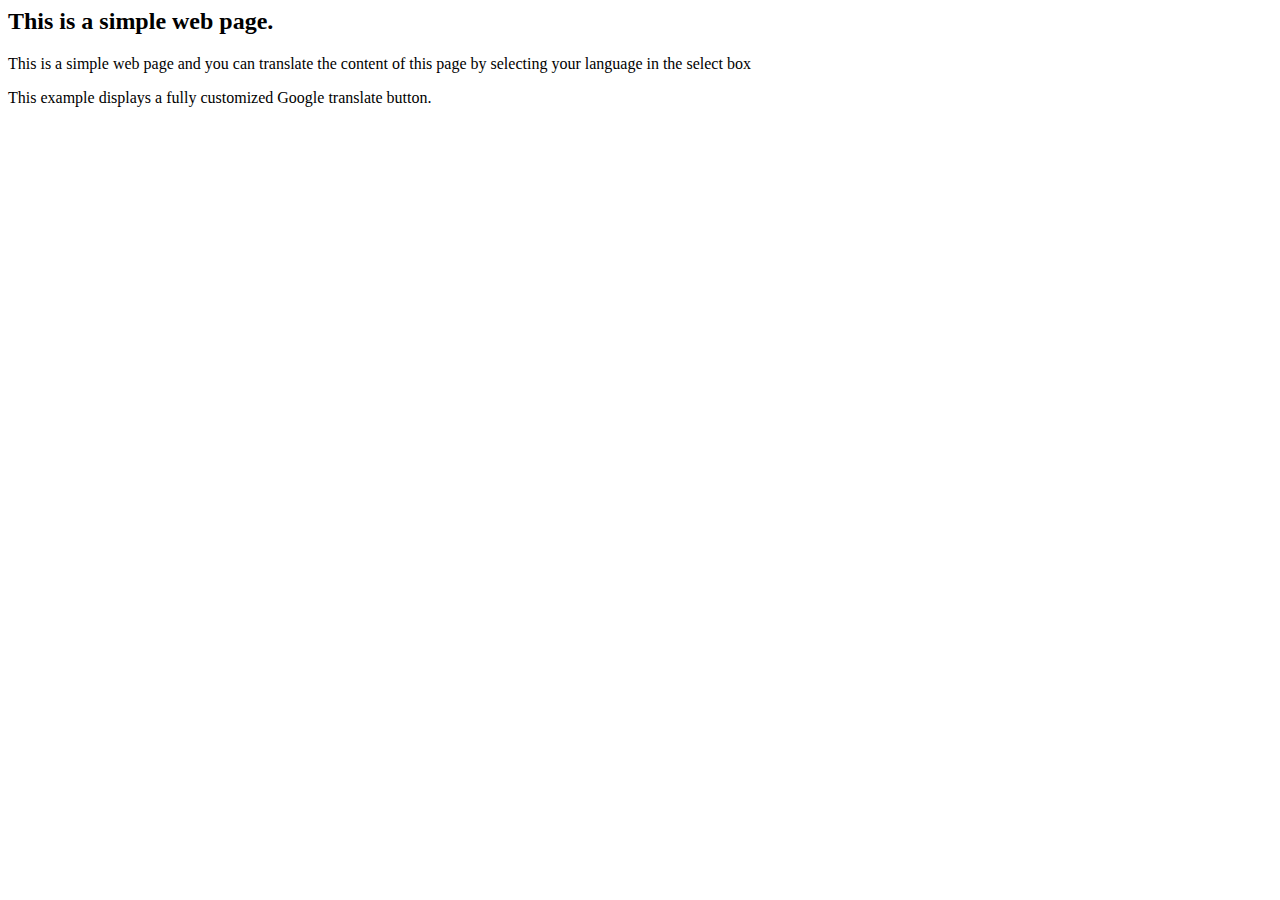
<file: google-translator.html>
<!--DOCTYPE html-->
 <html>
 <head><title>Google Translate Button</title></head>
 <body>
 
 <style type="text/css">
 
 /*google translate Dropdown */
 
 #google_translate_element select{
 background:#f6edfd;
 color:black;
 border: none;
 border-radius:3px;
 padding:6px 8px
 }
 
 /*google translate link | logo */
   .goog-logo-link,.goog-te-gadget span,div#goog-gt-{
   display:none!important;
   }
 .goog-te-gadget{
   color:transparent!important;
   font-size:0;
 }
 

 
 #goog-gt-tt, .goog-te-balloon-frame{display: none !important;}
.goog-text-highlight { background: none !important; box-shadow: none !important;}
 
 body{top:0!important;}
   </style>
 
 <h2>This is a simple web page.</h2>
 <p>This is a simple web page and you can translate the content of this page by selecting your language in the select box</p>
 <div id='google_translate_element'></div>
 <script>
 function googleTranslateElementInit() {
 new google.translate.TranslateElement({
 pageLanguage: 'en',
 includedLanguages: "en,fr,hi,en",
 autoDisplay: 'true',
 layout: google.translate.TranslateElement.InlineLayout.HORIZONTAL
 }, 'google_translate_element');
 }
 </script>
 
 
 
 <script src='//translate.google.com/translate_a/element.js?cb=googleTranslateElementInit'></script>
 <p>This example displays a fully customized Google translate button. </p>
 </body>
 </html>
</file>
<file: assets/web/assets/mobirise-icons2/mobirise2.css>
@font-face {
    font-family: 'Moririse2';
    font-display: swap;
    src: url('mobirise2.eot?f2bix4');
    src: url('mobirise2.eot?f2bix4#iefix') format('embedded-opentype'), url('mobirise2.ttf?f2bix4') format('truetype'), url('mobirise2.woff?f2bix4') format('woff'), url('mobirise2.svg?f2bix4#mobirise2') format('svg');
    font-weight: normal;
    font-style: normal;
}

[class^="mobi-"],
[class*=" mobi-"] {
    /* use !important to prevent issues with browser extensions that change fonts */
    font-family: 'Moririse2' !important;
    speak: none;
    font-style: normal;
    font-weight: normal;
    font-variant: normal;
    text-transform: none;
    line-height: 1;
    /* Better Font Rendering =========== */
    -webkit-font-smoothing: antialiased;
    -moz-osx-font-smoothing: grayscale;
}

.mobi-mbri-add-submenu:before {
    content: "\e900";
}

.mobi-mbri-alert:before {
    content: "\e901";
}

.mobi-mbri-align-center:before {
    content: "\e902";
}

.mobi-mbri-align-justify:before {
    content: "\e903";
}

.mobi-mbri-align-left:before {
    content: "\e904";
}

.mobi-mbri-align-right:before {
    content: "\e905";
}

.mobi-mbri-android:before {
    content: "\e906";
}

.mobi-mbri-apple:before {
    content: "\e907";
}

.mobi-mbri-arrow-down:before {
    content: "\e908";
}

.mobi-mbri-arrow-next:before {
    content: "\e909";
}

.mobi-mbri-arrow-prev:before {
    content: "\e90a";
}

.mobi-mbri-arrow-up:before {
    content: "\e90b";
}

.mobi-mbri-bold:before {
    content: "\e90c";
}

.mobi-mbri-bookmark:before {
    content: "\e90d";
}

.mobi-mbri-bootstrap:before {
    content: "\e90e";
}

.mobi-mbri-briefcase:before {
    content: "\e90f";
}

.mobi-mbri-browse:before {
    content: "\e910";
}

.mobi-mbri-bulleted-list:before {
    content: "\e911";
}

.mobi-mbri-calendar:before {
    content: "\e912";
}

.mobi-mbri-camera:before {
    content: "\e913";
}

.mobi-mbri-cart-add:before {
    content: "\e914";
}

.mobi-mbri-cart-full:before {
    content: "\e915";
}

.mobi-mbri-cash:before {
    content: "\e916";
}

.mobi-mbri-change-style:before {
    content: "\e917";
}

.mobi-mbri-chat:before {
    content: "\e918";
}

.mobi-mbri-clock:before {
    content: "\e919";
}

.mobi-mbri-close:before {
    content: "\e91a";
}

.mobi-mbri-cloud:before {
    content: "\e91b";
}

.mobi-mbri-code:before {
    content: "\e91c";
}

.mobi-mbri-contact-form:before {
    content: "\e91d";
}

.mobi-mbri-credit-card:before {
    content: "\e91e";
}

.mobi-mbri-cursor-click:before {
    content: "\e91f";
}

.mobi-mbri-cust-feedback:before {
    content: "\e920";
}

.mobi-mbri-database:before {
    content: "\e921";
}

.mobi-mbri-delivery:before {
    content: "\e922";
}

.mobi-mbri-desktop:before {
    content: "\e923";
}

.mobi-mbri-devices:before {
    content: "\e924";
}

.mobi-mbri-down:before {
    content: "\e925";
}

.mobi-mbri-download-2:before {
    content: "\e926";
}

.mobi-mbri-download:before {
    content: "\e927";
}

.mobi-mbri-drag-n-drop-2:before {
    content: "\e928";
}

.mobi-mbri-drag-n-drop:before {
    content: "\e929";
}

.mobi-mbri-edit-2:before {
    content: "\e92a";
}

.mobi-mbri-edit:before {
    content: "\e92b";
}

.mobi-mbri-error:before {
    content: "\e92c";
}

.mobi-mbri-extension:before {
    content: "\e92d";
}

.mobi-mbri-features:before {
    content: "\e92e";
}

.mobi-mbri-file:before {
    content: "\e92f";
}

.mobi-mbri-flag:before {
    content: "\e930";
}

.mobi-mbri-folder:before {
    content: "\e931";
}

.mobi-mbri-gift:before {
    content: "\e932";
}

.mobi-mbri-github:before {
    content: "\e933";
}

.mobi-mbri-globe-2:before {
    content: "\e934";
}

.mobi-mbri-globe:before {
    content: "\e935";
}

.mobi-mbri-growing-chart:before {
    content: "\e936";
}

.mobi-mbri-hearth:before {
    content: "\e937";
}

.mobi-mbri-help:before {
    content: "\e938";
}

.mobi-mbri-home:before {
    content: "\e939";
}

.mobi-mbri-hot-cup:before {
    content: "\e93a";
}

.mobi-mbri-idea:before {
    content: "\e93b";
}

.mobi-mbri-image-gallery:before {
    content: "\e93c";
}

.mobi-mbri-image-slider:before {
    content: "\e93d";
}

.mobi-mbri-info:before {
    content: "\e93e";
}

.mobi-mbri-italic:before {
    content: "\e93f";
}

.mobi-mbri-key:before {
    content: "\e940";
}

.mobi-mbri-laptop:before {
    content: "\e941";
}

.mobi-mbri-layers:before {
    content: "\e942";
}

.mobi-mbri-left-right:before {
    content: "\e943";
}

.mobi-mbri-left:before {
    content: "\e944";
}

.mobi-mbri-letter:before {
    content: "\e945";
}

.mobi-mbri-like:before {
    content: "\e946";
}

.mobi-mbri-link:before {
    content: "\e947";
}

.mobi-mbri-lock:before {
    content: "\e948";
}

.mobi-mbri-login:before {
    content: "\e949";
}

.mobi-mbri-logout:before {
    content: "\e94a";
}

.mobi-mbri-magic-stick:before {
    content: "\e94b";
}

.mobi-mbri-map-pin:before {
    content: "\e94c";
}

.mobi-mbri-menu:before {
    content: "\e94d";
}

.mobi-mbri-mobile-2:before {
    content: "\e94e";
}

.mobi-mbri-mobile-horizontal:before {
    content: "\e94f";
}

.mobi-mbri-mobile:before {
    content: "\e950";
}

.mobi-mbri-mobirise:before {
    content: "\e951";
}

.mobi-mbri-more-horizontal:before {
    content: "\e952";
}

.mobi-mbri-more-vertical:before {
    content: "\e953";
}

.mobi-mbri-music:before {
    content: "\e954";
}

.mobi-mbri-new-file:before {
    content: "\e955";
}

.mobi-mbri-numbered-list:before {
    content: "\e956";
}

.mobi-mbri-opened-folder:before {
    content: "\e957";
}

.mobi-mbri-pages:before {
    content: "\e958";
}

.mobi-mbri-paper-plane:before {
    content: "\e959";
}

.mobi-mbri-paperclip:before {
    content: "\e95a";
}

.mobi-mbri-phone:before {
    content: "\e95b";
}

.mobi-mbri-photo:before {
    content: "\e95c";
}

.mobi-mbri-photos:before {
    content: "\e95d";
}

.mobi-mbri-pin:before {
    content: "\e95e";
}

.mobi-mbri-play:before {
    content: "\e95f";
}

.mobi-mbri-plus:before {
    content: "\e960";
}

.mobi-mbri-preview:before {
    content: "\e961";
}

.mobi-mbri-print:before {
    content: "\e962";
}

.mobi-mbri-protect:before {
    content: "\e963";
}

.mobi-mbri-question:before {
    content: "\e964";
}

.mobi-mbri-quote-left:before {
    content: "\e965";
}

.mobi-mbri-quote-right:before {
    content: "\e966";
}

.mobi-mbri-redo:before {
    content: "\e967";
}

.mobi-mbri-refresh:before {
    content: "\e968";
}

.mobi-mbri-responsive-2:before {
    content: "\e969";
}

.mobi-mbri-responsive:before {
    content: "\e96a";
}

.mobi-mbri-right:before {
    content: "\e96b";
}

.mobi-mbri-rocket:before {
    content: "\e96c";
}

.mobi-mbri-sad-face:before {
    content: "\e96d";
}

.mobi-mbri-sale:before {
    content: "\e96e";
}

.mobi-mbri-save:before {
    content: "\e96f";
}

.mobi-mbri-search:before {
    content: "\e970";
}

.mobi-mbri-setting-2:before {
    content: "\e971";
}

.mobi-mbri-setting-3:before {
    content: "\e972";
}

.mobi-mbri-setting:before {
    content: "\e973";
}

.mobi-mbri-share:before {
    content: "\e974";
}

.mobi-mbri-shopping-bag:before {
    content: "\e975";
}

.mobi-mbri-shopping-basket:before {
    content: "\e976";
}

.mobi-mbri-shopping-cart:before {
    content: "\e977";
}

.mobi-mbri-sites:before {
    content: "\e978";
}

.mobi-mbri-smile-face:before {
    content: "\e979";
}

.mobi-mbri-speed:before {
    content: "\e97a";
}

.mobi-mbri-star:before {
    content: "\e97b";
}

.mobi-mbri-success:before {
    content: "\e97c";
}

.mobi-mbri-sun:before {
    content: "\e97d";
}

.mobi-mbri-sun2:before {
    content: "\e97e";
}

.mobi-mbri-tablet-vertical:before {
    content: "\e97f";
}

.mobi-mbri-tablet:before {
    content: "\e980";
}

.mobi-mbri-target:before {
    content: "\e981";
}

.mobi-mbri-timer:before {
    content: "\e982";
}

.mobi-mbri-to-ftp:before {
    content: "\e983";
}

.mobi-mbri-to-local-drive:before {
    content: "\e984";
}

.mobi-mbri-touch-swipe:before {
    content: "\e985";
}

.mobi-mbri-touch:before {
    content: "\e986";
}

.mobi-mbri-trash:before {
    content: "\e987";
}

.mobi-mbri-underline:before {
    content: "\e988";
}

.mobi-mbri-undo:before {
    content: "\e989";
}

.mobi-mbri-unlink:before {
    content: "\e98a";
}

.mobi-mbri-unlock:before {
    content: "\e98b";
}

.mobi-mbri-up-down:before {
    content: "\e98c";
}

.mobi-mbri-up:before {
    content: "\e98d";
}

.mobi-mbri-update:before {
    content: "\e98e";
}

.mobi-mbri-upload-2:before {
    content: "\e98f";
}

.mobi-mbri-upload:before {
    content: "\e990";
}

.mobi-mbri-user-2:before {
    content: "\e991";
}

.mobi-mbri-user:before {
    content: "\e992";
}

.mobi-mbri-users:before {
    content: "\e993";
}

.mobi-mbri-video-play:before {
    content: "\e994";
}

.mobi-mbri-video:before {
    content: "\e995";
}

.mobi-mbri-watch:before {
    content: "\e996";
}

.mobi-mbri-website-theme-2:before {
    content: "\e997";
}

.mobi-mbri-website-theme:before {
    content: "\e998";
}

.mobi-mbri-wifi:before {
    content: "\e999";
}

.mobi-mbri-windows:before {
    content: "\e99a";
}

.mobi-mbri-zoom-in:before {
    content: "\e99b";
}

.mobi-mbri-zoom-out:before {
    content: "\e99c";
}
</file>
<file: assets/web/assets/mobirise-icons/mobirise-icons.css>
@font-face {
    font-family: 'MobiriseIcons';
    src: url('mobirise-icons.eot?spat4u');
    src: url('mobirise-icons.eot?spat4u#iefix') format('embedded-opentype'), url('mobirise-icons.ttf?spat4u') format('truetype'), url('mobirise-icons.woff?spat4u') format('woff'), url('mobirise-icons.svg?spat4u#MobiriseIcons') format('svg');
    font-weight: normal;
    font-style: normal;
    font-display: swap;
}

[class^="mbri-"],
[class*=" mbri-"] {
    /* use !important to prevent issues with browser extensions that change fonts */
    font-family: MobiriseIcons !important;
    speak: none;
    font-style: normal;
    font-weight: normal;
    font-variant: normal;
    text-transform: none;
    line-height: 1;
    /* Better Font Rendering =========== */
    -webkit-font-smoothing: antialiased;
    -moz-osx-font-smoothing: grayscale;
}

.mbri-add-submenu:before {
    content: "\e900";
}

.mbri-alert:before {
    content: "\e901";
}

.mbri-align-center:before {
    content: "\e902";
}

.mbri-align-justify:before {
    content: "\e903";
}

.mbri-align-left:before {
    content: "\e904";
}

.mbri-align-right:before {
    content: "\e905";
}

.mbri-android:before {
    content: "\e906";
}

.mbri-apple:before {
    content: "\e907";
}

.mbri-arrow-down:before {
    content: "\e908";
}

.mbri-arrow-next:before {
    content: "\e909";
}

.mbri-arrow-prev:before {
    content: "\e90a";
}

.mbri-arrow-up:before {
    content: "\e90b";
}

.mbri-bold:before {
    content: "\e90c";
}

.mbri-bookmark:before {
    content: "\e90d";
}

.mbri-bootstrap:before {
    content: "\e90e";
}

.mbri-briefcase:before {
    content: "\e90f";
}

.mbri-browse:before {
    content: "\e910";
}

.mbri-bulleted-list:before {
    content: "\e911";
}

.mbri-calendar:before {
    content: "\e912";
}

.mbri-camera:before {
    content: "\e913";
}

.mbri-cart-add:before {
    content: "\e914";
}

.mbri-cart-full:before {
    content: "\e915";
}

.mbri-cash:before {
    content: "\e916";
}

.mbri-change-style:before {
    content: "\e917";
}

.mbri-chat:before {
    content: "\e918";
}

.mbri-clock:before {
    content: "\e919";
}

.mbri-close:before {
    content: "\e91a";
}

.mbri-cloud:before {
    content: "\e91b";
}

.mbri-code:before {
    content: "\e91c";
}

.mbri-contact-form:before {
    content: "\e91d";
}

.mbri-credit-card:before {
    content: "\e91e";
}

.mbri-cursor-click:before {
    content: "\e91f";
}

.mbri-cust-feedback:before {
    content: "\e920";
}

.mbri-database:before {
    content: "\e921";
}

.mbri-delivery:before {
    content: "\e922";
}

.mbri-desktop:before {
    content: "\e923";
}

.mbri-devices:before {
    content: "\e924";
}

.mbri-down:before {
    content: "\e925";
}

.mbri-download:before {
    content: "\e989";
}

.mbri-drag-n-drop:before {
    content: "\e927";
}

.mbri-drag-n-drop2:before {
    content: "\e928";
}

.mbri-edit:before {
    content: "\e929";
}

.mbri-edit2:before {
    content: "\e92a";
}

.mbri-error:before {
    content: "\e92b";
}

.mbri-extension:before {
    content: "\e92c";
}

.mbri-features:before {
    content: "\e92d";
}

.mbri-file:before {
    content: "\e92e";
}

.mbri-flag:before {
    content: "\e92f";
}

.mbri-folder:before {
    content: "\e930";
}

.mbri-gift:before {
    content: "\e931";
}

.mbri-github:before {
    content: "\e932";
}

.mbri-globe:before {
    content: "\e933";
}

.mbri-globe-2:before {
    content: "\e934";
}

.mbri-growing-chart:before {
    content: "\e935";
}

.mbri-hearth:before {
    content: "\e936";
}

.mbri-help:before {
    content: "\e937";
}

.mbri-home:before {
    content: "\e938";
}

.mbri-hot-cup:before {
    content: "\e939";
}

.mbri-idea:before {
    content: "\e93a";
}

.mbri-image-gallery:before {
    content: "\e93b";
}

.mbri-image-slider:before {
    content: "\e93c";
}

.mbri-info:before {
    content: "\e93d";
}

.mbri-italic:before {
    content: "\e93e";
}

.mbri-key:before {
    content: "\e93f";
}

.mbri-laptop:before {
    content: "\e940";
}

.mbri-layers:before {
    content: "\e941";
}

.mbri-left-right:before {
    content: "\e942";
}

.mbri-left:before {
    content: "\e943";
}

.mbri-letter:before {
    content: "\e944";
}

.mbri-like:before {
    content: "\e945";
}

.mbri-link:before {
    content: "\e946";
}

.mbri-lock:before {
    content: "\e947";
}

.mbri-login:before {
    content: "\e948";
}

.mbri-logout:before {
    content: "\e949";
}

.mbri-magic-stick:before {
    content: "\e94a";
}

.mbri-map-pin:before {
    content: "\e94b";
}

.mbri-menu:before {
    content: "\e94c";
}

.mbri-mobile:before {
    content: "\e94d";
}

.mbri-mobile2:before {
    content: "\e94e";
}

.mbri-mobirise:before {
    content: "\e94f";
}

.mbri-more-horizontal:before {
    content: "\e950";
}

.mbri-more-vertical:before {
    content: "\e951";
}

.mbri-music:before {
    content: "\e952";
}

.mbri-new-file:before {
    content: "\e953";
}

.mbri-numbered-list:before {
    content: "\e954";
}

.mbri-opened-folder:before {
    content: "\e955";
}

.mbri-pages:before {
    content: "\e956";
}

.mbri-paper-plane:before {
    content: "\e957";
}

.mbri-paperclip:before {
    content: "\e958";
}

.mbri-photo:before {
    content: "\e959";
}

.mbri-photos:before {
    content: "\e95a";
}

.mbri-pin:before {
    content: "\e95b";
}

.mbri-play:before {
    content: "\e95c";
}

.mbri-plus:before {
    content: "\e95d";
}

.mbri-preview:before {
    content: "\e95e";
}

.mbri-print:before {
    content: "\e95f";
}

.mbri-protect:before {
    content: "\e960";
}

.mbri-question:before {
    content: "\e961";
}

.mbri-quote-left:before {
    content: "\e962";
}

.mbri-quote-right:before {
    content: "\e963";
}

.mbri-refresh:before {
    content: "\e964";
}

.mbri-responsive:before {
    content: "\e965";
}

.mbri-right:before {
    content: "\e966";
}

.mbri-rocket:before {
    content: "\e967";
}

.mbri-sad-face:before {
    content: "\e968";
}

.mbri-sale:before {
    content: "\e969";
}

.mbri-save:before {
    content: "\e96a";
}

.mbri-search:before {
    content: "\e96b";
}

.mbri-setting:before {
    content: "\e96c";
}

.mbri-setting2:before {
    content: "\e96d";
}

.mbri-setting3:before {
    content: "\e96e";
}

.mbri-share:before {
    content: "\e96f";
}

.mbri-shopping-bag:before {
    content: "\e970";
}

.mbri-shopping-basket:before {
    content: "\e971";
}

.mbri-shopping-cart:before {
    content: "\e972";
}

.mbri-sites:before {
    content: "\e973";
}

.mbri-smile-face:before {
    content: "\e974";
}

.mbri-speed:before {
    content: "\e975";
}

.mbri-star:before {
    content: "\e976";
}

.mbri-success:before {
    content: "\e977";
}

.mbri-sun:before {
    content: "\e978";
}

.mbri-sun2:before {
    content: "\e979";
}

.mbri-tablet:before {
    content: "\e97a";
}

.mbri-tablet-vertical:before {
    content: "\e97b";
}

.mbri-target:before {
    content: "\e97c";
}

.mbri-timer:before {
    content: "\e97d";
}

.mbri-to-ftp:before {
    content: "\e97e";
}

.mbri-to-local-drive:before {
    content: "\e97f";
}

.mbri-touch-swipe:before {
    content: "\e980";
}

.mbri-touch:before {
    content: "\e981";
}

.mbri-trash:before {
    content: "\e982";
}

.mbri-underline:before {
    content: "\e983";
}

.mbri-unlink:before {
    content: "\e984";
}

.mbri-unlock:before {
    content: "\e985";
}

.mbri-up-down:before {
    content: "\e986";
}

.mbri-up:before {
    content: "\e987";
}

.mbri-update:before {
    content: "\e988";
}

.mbri-upload:before {
    content: "\e926";
}

.mbri-user:before {
    content: "\e98a";
}

.mbri-user2:before {
    content: "\e98b";
}

.mbri-users:before {
    content: "\e98c";
}

.mbri-video:before {
    content: "\e98d";
}

.mbri-video-play:before {
    content: "\e98e";
}

.mbri-watch:before {
    content: "\e98f";
}

.mbri-website-theme:before {
    content: "\e990";
}

.mbri-wifi:before {
    content: "\e991";
}

.mbri-windows:before {
    content: "\e992";
}

.mbri-zoom-out:before {
    content: "\e993";
}

.mbri-redo:before {
    content: "\e994";
}

.mbri-undo:before {
    content: "\e995";
}
</file>
<file: assets/dropdown/css/style.css>
.navbar-dropdown {
    left: 0;
    padding: 0;
    position: absolute;
    right: 0;
    top: 0;
    transition: all 0.45s ease;
    z-index: 1030;
    background: #282828;
}

.navbar-dropdown .navbar-logo {
    margin-right: 0.8rem;
    transition: margin 0.3s ease-in-out;
    vertical-align: middle;
}

.navbar-dropdown .navbar-logo img {
    height: 3.125rem;
    transition: all 0.3s ease-in-out;
}

.navbar-dropdown .navbar-logo.mbr-iconfont {
    font-size: 3.125rem;
    line-height: 3.125rem;
}

.navbar-dropdown .navbar-caption {
    font-weight: 700;
    white-space: normal;
    vertical-align: -4px;
    line-height: 3.125rem !important;
}

.navbar-dropdown .navbar-caption,
.navbar-dropdown .navbar-caption:hover {
    color: inherit;
    text-decoration: none;
}

.navbar-dropdown .mbr-iconfont+.navbar-caption {
    vertical-align: -1px;
}

.navbar-dropdown.navbar-fixed-top {
    position: fixed;
}

.navbar-dropdown .navbar-brand span {
    vertical-align: -4px;
}

.navbar-dropdown.bg-color.transparent {
    background: none;
}

.navbar-dropdown.navbar-short .navbar-brand {
    padding: 0.625rem 0;
}

.navbar-dropdown.navbar-short .navbar-brand span {
    vertical-align: -1px;
}

.navbar-dropdown.navbar-short .navbar-caption {
    line-height: 2.375rem !important;
    vertical-align: -2px;
}

.navbar-dropdown.navbar-short .navbar-logo {
    margin-right: 0.5rem;
}

.navbar-dropdown.navbar-short .navbar-logo img {
    height: 2.375rem;
}

.navbar-dropdown.navbar-short .navbar-logo.mbr-iconfont {
    font-size: 2.375rem;
    line-height: 2.375rem;
}

.navbar-dropdown.navbar-short .mbr-table-cell {
    height: 3.625rem;
}

.navbar-dropdown .navbar-close {
    left: 0.6875rem;
    position: fixed;
    top: 0.75rem;
    z-index: 1000;
}

.navbar-dropdown .hamburger-icon {
    content: "";
    display: inline-block;
    vertical-align: middle;
    width: 16px;
    -webkit-box-shadow: 0 -6px 0 1px #282828, 0 0 0 1px #282828, 0 6px 0 1px #282828;
    -moz-box-shadow: 0 -6px 0 1px #282828, 0 0 0 1px #282828, 0 6px 0 1px #282828;
    box-shadow: 0 -6px 0 1px #282828, 0 0 0 1px #282828, 0 6px 0 1px #282828;
}

.dropdown-menu .dropdown-toggle[data-toggle="dropdown-submenu"]::after {
    border-bottom: 0.35em solid transparent;
    border-left: 0.35em solid;
    border-right: 0;
    border-top: 0.35em solid transparent;
    margin-left: 0.3rem;
}

.dropdown-menu .dropdown-item:focus {
    outline: 0;
}

.nav-dropdown {
    font-size: 0.75rem;
    font-weight: 500;
    height: auto !important;
}

.nav-dropdown .nav-btn {
    padding-left: 1rem;
}

.nav-dropdown .link {
    margin: .667em 1.667em;
    font-weight: 500;
    padding: 0;
    transition: color .2s ease-in-out;
}

.nav-dropdown .link.dropdown-toggle {
    margin-right: 2.583em;
}

.nav-dropdown .link.dropdown-toggle::after {
    margin-left: .25rem;
    border-top: 0.35em solid;
    border-right: 0.35em solid transparent;
    border-left: 0.35em solid transparent;
    border-bottom: 0;
}

.nav-dropdown .link.dropdown-toggle[aria-expanded="true"] {
    margin: 0;
    padding: 0.667em 3.263em 0.667em 1.667em;
}

.nav-dropdown .link::after,
.nav-dropdown .dropdown-item::after {
    color: inherit;
}

.nav-dropdown .btn {
    font-size: 0.75rem;
    font-weight: 700;
    letter-spacing: 0;
    margin-bottom: 0;
    padding-left: 1.25rem;
    padding-right: 1.25rem;
}

.nav-dropdown .dropdown-menu {
    border-radius: 0;
    border: 0;
    left: 0;
    margin: 0;
    padding-bottom: 1.25rem;
    padding-top: 1.25rem;
    position: relative;
}

.nav-dropdown .dropdown-submenu {
    margin-left: 0.125rem;
    top: 0;
}

.nav-dropdown .dropdown-item {
    font-weight: 500;
    line-height: 2;
    padding: 0.3846em 4.615em 0.3846em 1.5385em;
    position: relative;
    transition: color .2s ease-in-out, background-color .2s ease-in-out;
}

.nav-dropdown .dropdown-item::after {
    margin-top: -0.3077em;
    position: absolute;
    right: 1.1538em;
    top: 50%;
}

.nav-dropdown .dropdown-item:focus,
.nav-dropdown .dropdown-item:hover {
    background: none;
}

@media (max-width: 767px) {
    .nav-dropdown.navbar-toggleable-sm {
        bottom: 0;
        display: none;
        left: 0;
        overflow-x: hidden;
        position: fixed;
        top: 0;
        transform: translateX(-100%);
        -ms-transform: translateX(-100%);
        -webkit-transform: translateX(-100%);
        width: 18.75rem;
        z-index: 999;
    }
}

.nav-dropdown.navbar-toggleable-xl {
    bottom: 0;
    display: none;
    left: 0;
    overflow-x: hidden;
    position: fixed;
    top: 0;
    transform: translateX(-100%);
    -ms-transform: translateX(-100%);
    -webkit-transform: translateX(-100%);
    width: 18.75rem;
    z-index: 999;
}

.nav-dropdown-sm {
    display: block !important;
    overflow-x: hidden;
    overflow: auto;
    padding-top: 3.875rem;
}

.nav-dropdown-sm::after {
    content: "";
    display: block;
    height: 3rem;
    width: 100%;
}

.nav-dropdown-sm.collapse.in~.navbar-close {
    display: block !important;
}

.nav-dropdown-sm.collapsing,
.nav-dropdown-sm.collapse.in {
    transform: translateX(0);
    -ms-transform: translateX(0);
    -webkit-transform: translateX(0);
    transition: all 0.25s ease-out;
    -webkit-transition: all 0.25s ease-out;
    background: #282828;
}

.nav-dropdown-sm.collapsing[aria-expanded="false"] {
    transform: translateX(-100%);
    -ms-transform: translateX(-100%);
    -webkit-transform: translateX(-100%);
}

.nav-dropdown-sm .nav-item {
    display: block;
    margin-left: 0 !important;
    padding-left: 0;
}

.nav-dropdown-sm .link,
.nav-dropdown-sm .dropdown-item {
    border-top: 1px dotted rgba(255, 255, 255, 0.1);
    font-size: 0.8125rem;
    line-height: 1.6;
    margin: 0 !important;
    padding: 0.875rem 2.4rem 0.875rem 1.5625rem !important;
    position: relative;
    white-space: normal;
}

.nav-dropdown-sm .link:focus,
.nav-dropdown-sm .link:hover,
.nav-dropdown-sm .dropdown-item:focus,
.nav-dropdown-sm .dropdown-item:hover {
    background: rgba(0, 0, 0, 0.2) !important;
    color: #c0a375;
}

.nav-dropdown-sm .nav-btn {
    position: relative;
    padding: 1.5625rem 1.5625rem 0 1.5625rem;
}

.nav-dropdown-sm .nav-btn::before {
    border-top: 1px dotted rgba(255, 255, 255, 0.1);
    content: "";
    left: 0;
    position: absolute;
    top: 0;
    width: 100%;
}

.nav-dropdown-sm .nav-btn+.nav-btn {
    padding-top: 0.625rem;
}

.nav-dropdown-sm .nav-btn+.nav-btn::before {
    display: none;
}

.nav-dropdown-sm .btn {
    padding: 0.625rem 0;
}

.nav-dropdown-sm .dropdown-toggle[data-toggle="dropdown-submenu"]::after {
    margin-left: .25rem;
    border-top: 0.35em solid;
    border-right: 0.35em solid transparent;
    border-left: 0.35em solid transparent;
    border-bottom: 0;
}

.nav-dropdown-sm .dropdown-toggle[data-toggle="dropdown-submenu"][aria-expanded="true"]::after {
    border-top: 0;
    border-right: 0.35em solid transparent;
    border-left: 0.35em solid transparent;
    border-bottom: 0.35em solid;
}

.nav-dropdown-sm .dropdown-menu {
    margin: 0;
    padding: 0;
    position: relative;
    top: 0;
    left: 0;
    width: 100%;
    border: 0;
    float: none;
    border-radius: 0;
    background: none;
}

.nav-dropdown-sm .dropdown-submenu {
    left: 100%;
    margin-left: 0.125rem;
    margin-top: -1.25rem;
    top: 0;
}

.navbar-toggleable-sm .nav-dropdown .dropdown-menu {
    position: absolute;
}

.navbar-toggleable-sm .nav-dropdown .dropdown-submenu {
    left: 100%;
    margin-left: 0.125rem;
    margin-top: -1.25rem;
    top: 0;
}

.navbar-toggleable-sm.opened .nav-dropdown .dropdown-menu {
    position: relative;
}

.navbar-toggleable-sm.opened .nav-dropdown .dropdown-submenu {
    left: 0;
    margin-left: 00rem;
    margin-top: 0rem;
    top: 0;
}

.is-builder .nav-dropdown.collapsing {
    transition: none !important;
}

/*# sourceMappingURL=style.css.map */
</file>
<file: assets/socicon/css/styles.css>
@charset "UTF-8";
@font-face {
    font-family: 'Socicon';
    src: url('path/fonts/socicon.eot');
    src: url('path/fonts/socicon.eot?#iefix') format('embedded-opentype'), url('path/fonts/socicon.woff2') format('woff2'), url('../fonts/socicon.ttf') format('truetype'), url('../fonts/socicon.woff') format('woff'), url('../fonts/socicon.svg#socicon') format('svg');
    font-weight: normal;
    font-style: normal;
}

[data-icon]:before {
    font-family: "socicon" !important;
    content: attr(data-icon);
    font-style: normal !important;
    font-weight: normal !important;
    font-variant: normal !important;
    text-transform: none !important;
    speak: none;
    line-height: 1;
    -webkit-font-smoothing: antialiased;
    -moz-osx-font-smoothing: grayscale;
}

[class^="socicon-"],
[class*=" socicon-"] {
    /* use !important to prevent issues with browser extensions that change fonts */
    font-family: 'Socicon' !important;
    speak: none;
    font-style: normal;
    font-weight: normal;
    font-variant: normal;
    text-transform: none;
    line-height: 1;
    /* Better Font Rendering =========== */
    -webkit-font-smoothing: antialiased;
    -moz-osx-font-smoothing: grayscale;
}

.socicon-eitaa:before {
    content: "\e97c";
}

.socicon-soroush:before {
    content: "\e97d";
}

.socicon-bale:before {
    content: "\e97e";
}

.socicon-zazzle:before {
    content: "\e97b";
}

.socicon-society6:before {
    content: "\e97a";
}

.socicon-redbubble:before {
    content: "\e979";
}

.socicon-avvo:before {
    content: "\e978";
}

.socicon-stitcher:before {
    content: "\e977";
}

.socicon-googlehangouts:before {
    content: "\e974";
}

.socicon-dlive:before {
    content: "\e975";
}

.socicon-vsco:before {
    content: "\e976";
}

.socicon-flipboard:before {
    content: "\e973";
}

.socicon-ubuntu:before {
    content: "\e958";
}

.socicon-artstation:before {
    content: "\e959";
}

.socicon-invision:before {
    content: "\e95a";
}

.socicon-torial:before {
    content: "\e95b";
}

.socicon-collectorz:before {
    content: "\e95c";
}

.socicon-seenthis:before {
    content: "\e95d";
}

.socicon-googleplaymusic:before {
    content: "\e95e";
}

.socicon-debian:before {
    content: "\e95f";
}

.socicon-filmfreeway:before {
    content: "\e960";
}

.socicon-gnome:before {
    content: "\e961";
}

.socicon-itchio:before {
    content: "\e962";
}

.socicon-jamendo:before {
    content: "\e963";
}

.socicon-mix:before {
    content: "\e964";
}

.socicon-sharepoint:before {
    content: "\e965";
}

.socicon-tinder:before {
    content: "\e966";
}

.socicon-windguru:before {
    content: "\e967";
}

.socicon-cdbaby:before {
    content: "\e968";
}

.socicon-elementaryos:before {
    content: "\e969";
}

.socicon-stage32:before {
    content: "\e96a";
}

.socicon-tiktok:before {
    content: "\e96b";
}

.socicon-gitter:before {
    content: "\e96c";
}

.socicon-letterboxd:before {
    content: "\e96d";
}

.socicon-threema:before {
    content: "\e96e";
}

.socicon-splice:before {
    content: "\e96f";
}

.socicon-metapop:before {
    content: "\e970";
}

.socicon-naver:before {
    content: "\e971";
}

.socicon-remote:before {
    content: "\e972";
}

.socicon-internet:before {
    content: "\e957";
}

.socicon-moddb:before {
    content: "\e94b";
}

.socicon-indiedb:before {
    content: "\e94c";
}

.socicon-traxsource:before {
    content: "\e94d";
}

.socicon-gamefor:before {
    content: "\e94e";
}

.socicon-pixiv:before {
    content: "\e94f";
}

.socicon-myanimelist:before {
    content: "\e950";
}

.socicon-blackberry:before {
    content: "\e951";
}

.socicon-wickr:before {
    content: "\e952";
}

.socicon-spip:before {
    content: "\e953";
}

.socicon-napster:before {
    content: "\e954";
}

.socicon-beatport:before {
    content: "\e955";
}

.socicon-hackerone:before {
    content: "\e956";
}

.socicon-hackernews:before {
    content: "\e946";
}

.socicon-smashwords:before {
    content: "\e947";
}

.socicon-kobo:before {
    content: "\e948";
}

.socicon-bookbub:before {
    content: "\e949";
}

.socicon-mailru:before {
    content: "\e94a";
}

.socicon-gitlab:before {
    content: "\e945";
}

.socicon-instructables:before {
    content: "\e944";
}

.socicon-portfolio:before {
    content: "\e943";
}

.socicon-codered:before {
    content: "\e940";
}

.socicon-origin:before {
    content: "\e941";
}

.socicon-nextdoor:before {
    content: "\e942";
}

.socicon-udemy:before {
    content: "\e93f";
}

.socicon-livemaster:before {
    content: "\e93e";
}

.socicon-crunchbase:before {
    content: "\e93b";
}

.socicon-homefy:before {
    content: "\e93c";
}

.socicon-calendly:before {
    content: "\e93d";
}

.socicon-realtor:before {
    content: "\e90f";
}

.socicon-tidal:before {
    content: "\e910";
}

.socicon-qobuz:before {
    content: "\e911";
}

.socicon-natgeo:before {
    content: "\e912";
}

.socicon-mastodon:before {
    content: "\e913";
}

.socicon-unsplash:before {
    content: "\e914";
}

.socicon-homeadvisor:before {
    content: "\e915";
}

.socicon-angieslist:before {
    content: "\e916";
}

.socicon-codepen:before {
    content: "\e917";
}

.socicon-slack:before {
    content: "\e918";
}

.socicon-openaigym:before {
    content: "\e919";
}

.socicon-logmein:before {
    content: "\e91a";
}

.socicon-fiverr:before {
    content: "\e91b";
}

.socicon-gotomeeting:before {
    content: "\e91c";
}

.socicon-aliexpress:before {
    content: "\e91d";
}

.socicon-guru:before {
    content: "\e91e";
}

.socicon-appstore:before {
    content: "\e91f";
}

.socicon-homes:before {
    content: "\e920";
}

.socicon-zoom:before {
    content: "\e921";
}

.socicon-alibaba:before {
    content: "\e922";
}

.socicon-craigslist:before {
    content: "\e923";
}

.socicon-wix:before {
    content: "\e924";
}

.socicon-redfin:before {
    content: "\e925";
}

.socicon-googlecalendar:before {
    content: "\e926";
}

.socicon-shopify:before {
    content: "\e927";
}

.socicon-freelancer:before {
    content: "\e928";
}

.socicon-seedrs:before {
    content: "\e929";
}

.socicon-bing:before {
    content: "\e92a";
}

.socicon-doodle:before {
    content: "\e92b";
}

.socicon-bonanza:before {
    content: "\e92c";
}

.socicon-squarespace:before {
    content: "\e92d";
}

.socicon-toptal:before {
    content: "\e92e";
}

.socicon-gust:before {
    content: "\e92f";
}

.socicon-ask:before {
    content: "\e930";
}

.socicon-trulia:before {
    content: "\e931";
}

.socicon-loomly:before {
    content: "\e932";
}

.socicon-ghost:before {
    content: "\e933";
}

.socicon-upwork:before {
    content: "\e934";
}

.socicon-fundable:before {
    content: "\e935";
}

.socicon-booking:before {
    content: "\e936";
}

.socicon-googlemaps:before {
    content: "\e937";
}

.socicon-zillow:before {
    content: "\e938";
}

.socicon-niconico:before {
    content: "\e939";
}

.socicon-toneden:before {
    content: "\e93a";
}

.socicon-augment:before {
    content: "\e908";
}

.socicon-bitbucket:before {
    content: "\e909";
}

.socicon-fyuse:before {
    content: "\e90a";
}

.socicon-yt-gaming:before {
    content: "\e90b";
}

.socicon-sketchfab:before {
    content: "\e90c";
}

.socicon-mobcrush:before {
    content: "\e90d";
}

.socicon-microsoft:before {
    content: "\e90e";
}

.socicon-pandora:before {
    content: "\e907";
}

.socicon-messenger:before {
    content: "\e906";
}

.socicon-gamewisp:before {
    content: "\e905";
}

.socicon-bloglovin:before {
    content: "\e904";
}

.socicon-tunein:before {
    content: "\e903";
}

.socicon-gamejolt:before {
    content: "\e901";
}

.socicon-trello:before {
    content: "\e902";
}

.socicon-spreadshirt:before {
    content: "\e900";
}

.socicon-500px:before {
    content: "\e000";
}

.socicon-8tracks:before {
    content: "\e001";
}

.socicon-airbnb:before {
    content: "\e002";
}

.socicon-alliance:before {
    content: "\e003";
}

.socicon-amazon:before {
    content: "\e004";
}

.socicon-amplement:before {
    content: "\e005";
}

.socicon-android:before {
    content: "\e006";
}

.socicon-angellist:before {
    content: "\e007";
}

.socicon-apple:before {
    content: "\e008";
}

.socicon-appnet:before {
    content: "\e009";
}

.socicon-baidu:before {
    content: "\e00a";
}

.socicon-bandcamp:before {
    content: "\e00b";
}

.socicon-battlenet:before {
    content: "\e00c";
}

.socicon-mixer:before {
    content: "\e00d";
}

.socicon-bebee:before {
    content: "\e00e";
}

.socicon-bebo:before {
    content: "\e00f";
}

.socicon-behance:before {
    content: "\e010";
}

.socicon-blizzard:before {
    content: "\e011";
}

.socicon-blogger:before {
    content: "\e012";
}

.socicon-buffer:before {
    content: "\e013";
}

.socicon-chrome:before {
    content: "\e014";
}

.socicon-coderwall:before {
    content: "\e015";
}

.socicon-curse:before {
    content: "\e016";
}

.socicon-dailymotion:before {
    content: "\e017";
}

.socicon-deezer:before {
    content: "\e018";
}

.socicon-delicious:before {
    content: "\e019";
}

.socicon-deviantart:before {
    content: "\e01a";
}

.socicon-diablo:before {
    content: "\e01b";
}

.socicon-digg:before {
    content: "\e01c";
}

.socicon-discord:before {
    content: "\e01d";
}

.socicon-disqus:before {
    content: "\e01e";
}

.socicon-douban:before {
    content: "\e01f";
}

.socicon-draugiem:before {
    content: "\e020";
}

.socicon-dribbble:before {
    content: "\e021";
}

.socicon-drupal:before {
    content: "\e022";
}

.socicon-ebay:before {
    content: "\e023";
}

.socicon-ello:before {
    content: "\e024";
}

.socicon-endomodo:before {
    content: "\e025";
}

.socicon-envato:before {
    content: "\e026";
}

.socicon-etsy:before {
    content: "\e027";
}

.socicon-facebook:before {
    content: "\e028";
}

.socicon-feedburner:before {
    content: "\e029";
}

.socicon-filmweb:before {
    content: "\e02a";
}

.socicon-firefox:before {
    content: "\e02b";
}

.socicon-flattr:before {
    content: "\e02c";
}

.socicon-flickr:before {
    content: "\e02d";
}

.socicon-formulr:before {
    content: "\e02e";
}

.socicon-forrst:before {
    content: "\e02f";
}

.socicon-foursquare:before {
    content: "\e030";
}

.socicon-friendfeed:before {
    content: "\e031";
}

.socicon-github:before {
    content: "\e032";
}

.socicon-goodreads:before {
    content: "\e033";
}

.socicon-google:before {
    content: "\e034";
}

.socicon-googlescholar:before {
    content: "\e035";
}

.socicon-googlegroups:before {
    content: "\e036";
}

.socicon-googlephotos:before {
    content: "\e037";
}

.socicon-googleplus:before {
    content: "\e038";
}

.socicon-grooveshark:before {
    content: "\e039";
}

.socicon-hackerrank:before {
    content: "\e03a";
}

.socicon-hearthstone:before {
    content: "\e03b";
}

.socicon-hellocoton:before {
    content: "\e03c";
}

.socicon-heroes:before {
    content: "\e03d";
}

.socicon-smashcast:before {
    content: "\e03e";
}

.socicon-horde:before {
    content: "\e03f";
}

.socicon-houzz:before {
    content: "\e040";
}

.socicon-icq:before {
    content: "\e041";
}

.socicon-identica:before {
    content: "\e042";
}

.socicon-imdb:before {
    content: "\e043";
}

.socicon-instagram:before {
    content: "\e044";
}

.socicon-issuu:before {
    content: "\e045";
}

.socicon-istock:before {
    content: "\e046";
}

.socicon-itunes:before {
    content: "\e047";
}

.socicon-keybase:before {
    content: "\e048";
}

.socicon-lanyrd:before {
    content: "\e049";
}

.socicon-lastfm:before {
    content: "\e04a";
}

.socicon-line:before {
    content: "\e04b";
}

.socicon-linkedin:before {
    content: "\e04c";
}

.socicon-livejournal:before {
    content: "\e04d";
}

.socicon-lyft:before {
    content: "\e04e";
}

.socicon-macos:before {
    content: "\e04f";
}

.socicon-mail:before {
    content: "\e050";
}

.socicon-medium:before {
    content: "\e051";
}

.socicon-meetup:before {
    content: "\e052";
}

.socicon-mixcloud:before {
    content: "\e053";
}

.socicon-modelmayhem:before {
    content: "\e054";
}

.socicon-mumble:before {
    content: "\e055";
}

.socicon-myspace:before {
    content: "\e056";
}

.socicon-newsvine:before {
    content: "\e057";
}

.socicon-nintendo:before {
    content: "\e058";
}

.socicon-npm:before {
    content: "\e059";
}

.socicon-odnoklassniki:before {
    content: "\e05a";
}

.socicon-openid:before {
    content: "\e05b";
}

.socicon-opera:before {
    content: "\e05c";
}

.socicon-outlook:before {
    content: "\e05d";
}

.socicon-overwatch:before {
    content: "\e05e";
}

.socicon-patreon:before {
    content: "\e05f";
}

.socicon-paypal:before {
    content: "\e060";
}

.socicon-periscope:before {
    content: "\e061";
}

.socicon-persona:before {
    content: "\e062";
}

.socicon-pinterest:before {
    content: "\e063";
}

.socicon-play:before {
    content: "\e064";
}

.socicon-player:before {
    content: "\e065";
}

.socicon-playstation:before {
    content: "\e066";
}

.socicon-pocket:before {
    content: "\e067";
}

.socicon-qq:before {
    content: "\e068";
}

.socicon-quora:before {
    content: "\e069";
}

.socicon-raidcall:before {
    content: "\e06a";
}

.socicon-ravelry:before {
    content: "\e06b";
}

.socicon-reddit:before {
    content: "\e06c";
}

.socicon-renren:before {
    content: "\e06d";
}

.socicon-researchgate:before {
    content: "\e06e";
}

.socicon-residentadvisor:before {
    content: "\e06f";
}

.socicon-reverbnation:before {
    content: "\e070";
}

.socicon-rss:before {
    content: "\e071";
}

.socicon-sharethis:before {
    content: "\e072";
}

.socicon-skype:before {
    content: "\e073";
}

.socicon-slideshare:before {
    content: "\e074";
}

.socicon-smugmug:before {
    content: "\e075";
}

.socicon-snapchat:before {
    content: "\e076";
}

.socicon-songkick:before {
    content: "\e077";
}

.socicon-soundcloud:before {
    content: "\e078";
}

.socicon-spotify:before {
    content: "\e079";
}

.socicon-stackexchange:before {
    content: "\e07a";
}

.socicon-stackoverflow:before {
    content: "\e07b";
}

.socicon-starcraft:before {
    content: "\e07c";
}

.socicon-stayfriends:before {
    content: "\e07d";
}

.socicon-steam:before {
    content: "\e07e";
}

.socicon-storehouse:before {
    content: "\e07f";
}

.socicon-strava:before {
    content: "\e080";
}

.socicon-streamjar:before {
    content: "\e081";
}

.socicon-stumbleupon:before {
    content: "\e082";
}

.socicon-swarm:before {
    content: "\e083";
}

.socicon-teamspeak:before {
    content: "\e084";
}

.socicon-teamviewer:before {
    content: "\e085";
}

.socicon-technorati:before {
    content: "\e086";
}

.socicon-telegram:before {
    content: "\e087";
}

.socicon-tripadvisor:before {
    content: "\e088";
}

.socicon-tripit:before {
    content: "\e089";
}

.socicon-triplej:before {
    content: "\e08a";
}

.socicon-tumblr:before {
    content: "\e08b";
}

.socicon-twitch:before {
    content: "\e08c";
}

.socicon-twitter:before {
    content: "\e08d";
}

.socicon-uber:before {
    content: "\e08e";
}

.socicon-ventrilo:before {
    content: "\e08f";
}

.socicon-viadeo:before {
    content: "\e090";
}

.socicon-viber:before {
    content: "\e091";
}

.socicon-viewbug:before {
    content: "\e092";
}

.socicon-vimeo:before {
    content: "\e093";
}

.socicon-vine:before {
    content: "\e094";
}

.socicon-vkontakte:before {
    content: "\e095";
}

.socicon-warcraft:before {
    content: "\e096";
}

.socicon-wechat:before {
    content: "\e097";
}

.socicon-weibo:before {
    content: "\e098";
}

.socicon-whatsapp:before {
    content: "\e099";
}

.socicon-wikipedia:before {
    content: "\e09a";
}

.socicon-windows:before {
    content: "\e09b";
}

.socicon-wordpress:before {
    content: "\e09c";
}

.socicon-wykop:before {
    content: "\e09d";
}

.socicon-xbox:before {
    content: "\e09e";
}

.socicon-xing:before {
    content: "\e09f";
}

.socicon-yahoo:before {
    content: "\e0a0";
}

.socicon-yammer:before {
    content: "\e0a1";
}

.socicon-yandex:before {
    content: "\e0a2";
}

.socicon-yelp:before {
    content: "\e0a3";
}

.socicon-younow:before {
    content: "\e0a4";
}

.socicon-youtube:before {
    content: "\e0a5";
}

.socicon-zapier:before {
    content: "\e0a6";
}

.socicon-zerply:before {
    content: "\e0a7";
}

.socicon-zomato:before {
    content: "\e0a8";
}

.socicon-zynga:before {
    content: "\e0a9";
}
</file>
<file: assets/theme/css/style.css>
section {
    background-color: #ffffff;
}

.form-control:focus {
    box-shadow: none;
}

:focus {
    outline: none;
}

.modal-backdrop {
    z-index: -1;
}

section,
.container,
.container-fluid {
    position: relative;
    word-wrap: break-word;
}

a.mbr-iconfont:hover {
    text-decoration: none;
}

.article .lead p,
.article .lead ul,
.article .lead ol,
.article .lead pre,
.article .lead blockquote {
    margin-bottom: 0;
}

a {
    font-style: normal;
    font-weight: 400;
    cursor: pointer;
}

a,
a:hover {
    text-decoration: none;
}

figure {
    margin-bottom: 0;
}

body {
    color: #333333;
}

h1,
h2,
h3,
h4,
h5,
h6,
.display-1,
.display-2,
.display-4,
.display-5,
.display-7,
span,
p,
a {
    line-height: 1;
    word-break: break-word;
    word-wrap: break-word;
    font-weight: 400;
}

b,
strong {
    font-weight: bold;
}

blockquote {
    padding: 10px 0 10px 20px;
    position: relative;
    border-left: 2px solid;
    border-color: #ff3366;
}

input:-webkit-autofill,
input:-webkit-autofill:hover,
input:-webkit-autofill:focus,
input:-webkit-autofill:active {
    transition-delay: 9999s;
    transition-property: background-color, color;
}

textarea[type="hidden"] {
    display: none;
}

body {
    position: relative;
}

section {
    background-position: 50% 50%;
    background-repeat: no-repeat;
    background-size: cover;
}

section .mbr-background-video,
section .mbr-background-video-preview {
    position: absolute;
    bottom: 0;
    left: 0;
    right: 0;
    top: 0;
}

.hidden {
    visibility: hidden;
}

.mbr-z-index20 {
    z-index: 20;
}

/*! Base colors */

.mbr-white {
    color: #ffffff;
}

.mbr-black {
    color: #111111;
}

.mbr-bg-white {
    background-color: #ffffff;
}

.mbr-bg-black {
    background-color: #000000;
}

/*! Text-aligns */

.align-left {
    text-align: left;
}

.align-center {
    text-align: center;
}

.align-right {
    text-align: right;
}

@media (max-width: 767px) {
    .align-left,
    .align-right {
        text-align: center;
    }
}

/*! Font-weight  */

.mbr-light {
    font-weight: 300;
}

.mbr-regular {
    font-weight: 400;
}

.mbr-semibold {
    font-weight: 500;
}

.mbr-bold {
    font-weight: 700;
}

/*! Media  */

.media-size-item {
    flex: 1 1 auto;
}

.media-content {
    flex-basis: 100%;
}

.media-container-row {
    display: flex;
    flex-direction: row;
    flex-wrap: wrap;
    justify-content: center;
    align-content: center;
    align-items: start;
}

.media-container-row .media-size-item {
    width: 400px;
}

.media-container-column {
    display: flex;
    flex-direction: column;
    flex-wrap: wrap;
    justify-content: center;
    align-content: center;
    align-items: stretch;
}

.media-container-column>* {
    width: 100%;
}

@media (min-width: 992px) {
    .media-container-row {
        flex-wrap: nowrap;
    }
}

/* figure {
    overflow: hidden;
} */

figure[mbr-media-size] {
    transition: width 0.1s;
}

img,
iframe {
    display: block;
    width: 100%;
}

.card {
    background-color: transparent;
    border: none;
}

.card-box {
    width: 100%;
}

.card-img {
    text-align: center;
    flex-shrink: 0;
    -webkit-flex-shrink: 0;
}

.media {
    max-width: 100%;
    margin: 0 auto;
}

.mbr-figure {
    align-self: center;
}

.media-container>div {
    max-width: 100%;
}

.mbr-figure img,
.card-img img {
    width: 100%;
}

@media (max-width: 991px) {
    .media-size-item {
        width: auto !important;
    }
    .media {
        width: auto;
    }
    .mbr-figure {
        width: 100% !important;
    }
    .md-pb {
        margin-bottom: 2rem;
    }
}

/*! Buttons */

.mbr-section-btn {
    margin-left: -0.4rem;
    margin-right: -0.4rem;
    font-size: 0;
}

.btn {
    font-weight: 500;
    border-width: 2px;
    font-style: normal;
    margin: 0.4rem 0.4rem;
    white-space: normal;
    transition: all 0.2s ease-in-out;
    align-items: center;
    justify-content: center;
    word-break: break-word;
}

.btn-sm {
    font-weight: 600;
    letter-spacing: 0px;
    transition: all 0.3s ease-in-out;
}

.btn-md {
    font-weight: 600;
    letter-spacing: 0px;
    transition: all 0.3s ease-in-out;
}

.btn-lg {
    font-weight: 600;
    letter-spacing: 0px;
    transition: all 0.3s ease-in-out;
}

.btn-form {
    margin: 0;
    border-radius: 0;
}

.btn-form:hover {
    cursor: pointer;
}

nav .mbr-section-btn,
form .mbr-section-btn {
    margin-left: 0rem;
    margin-right: 0rem;
}

form .mbr-section-btn {
    margin: 0;
    padding-left: 5px;
    padding-right: 5px;
}

form .btn {
    display: flex;
    padding: 0.5rem 0.7rem;
    margin: 0;
}

/*! Btn icon margin */

.btn .mbr-iconfont,
.btn.btn-sm .mbr-iconfont {
    order: 1;
    cursor: pointer;
    margin-left: 0.5rem;
}

.btn.btn-md .mbr-iconfont,
.btn.btn-md .mbr-iconfont {
    margin-right: 0.8rem;
}

.mbr-regular {
    font-weight: 400;
}

.mbr-semibold {
    font-weight: 500;
}

.mbr-bold {
    font-weight: 700;
}

[type="submit"] {
    -webkit-appearance: none;
}

/*! Full-screen */

.mbr-fullscreen .mbr-overlay {
    min-height: 100vh;
}

.mbr-fullscreen {
    display: flex;
    display: -moz-flex;
    display: -ms-flex;
    display: -o-flex;
    align-items: center;
    min-height: 100vh;
    padding-top: 3rem;
    padding-bottom: 3rem;
}

/*! Map */

.map {
    height: 25rem;
    position: relative;
}

.map iframe {
    width: 100%;
    height: 100%;
}

/* Form */

.form-asterisk {
    font-family: initial;
    position: absolute;
    top: -2px;
    font-weight: normal;
}

/*! Scroll to top arrow */

.mbr-arrow-up {
    bottom: 25px;
    right: 90px;
    position: fixed;
    text-align: right;
    z-index: 5000;
    color: #ffffff;
    font-size: 32px;
    -webkit-transform: rotate(180deg);
    transform: rotate(180deg);
}

.mbr-arrow-up a {
    background: rgba(0, 0, 0, 0.2);
    border-radius: 3px;
    color: #fff;
    display: inline-block;
    height: 60px;
    width: 60px;
    outline-style: none !important;
    position: relative;
    text-decoration: none;
    transition: all 0.3s ease-in-out;
    cursor: pointer;
    text-align: center;
}

.mbr-arrow-up a:hover {
    background-color: rgba(0, 0, 0, 0.4);
}

.mbr-arrow-up a i {
    line-height: 60px;
}

.mbr-arrow-up-icon {
    display: block;
    color: #fff;
}

.mbr-arrow-up-icon::before {
    content: "\203a";
    display: inline-block;
    font-family: serif;
    font-size: 32px;
    line-height: 1;
    font-style: normal;
    position: relative;
    top: 6px;
    left: -4px;
    -webkit-transform: rotate(-90deg);
    transform: rotate(-90deg);
}

/*! Arrow Down */

.mbr-arrow {
    position: absolute;
    bottom: 45px;
    left: 50%;
    width: 60px;
    height: 60px;
    cursor: pointer;
    background-color: rgba(80, 80, 80, 0.5);
    border-radius: 50%;
    -webkit-transform: translateX(-50%);
    transform: translateX(-50%);
}

.mbr-arrow>a {
    display: inline-block;
    text-decoration: none;
    outline-style: none;
    -webkit-animation: arrowdown 1.7s ease-in-out infinite;
    animation: arrowdown 1.7s ease-in-out infinite;
}

.mbr-arrow>a>i {
    position: absolute;
    top: -2px;
    left: 15px;
    font-size: 2rem;
}

@keyframes arrowdown {
    0% {
        -webkit-transform: translateY(0px);
        transform: translateY(0px);
    }
    50% {
        -webkit-transform: translateY(-5px);
        transform: translateY(-5px);
    }
    100% {
        -webkit-transform: translateY(0px);
        transform: translateY(0px);
    }
}

@-webkit-keyframes arrowdown {
    0% {
        -webkit-transform: translateY(0px);
        transform: translateY(0px);
    }
    50% {
        -webkit-transform: translateY(-5px);
        transform: translateY(-5px);
    }
    100% {
        -webkit-transform: translateY(0px);
        transform: translateY(0px);
    }
}

@media (max-width: 500px) {
    .mbr-arrow-up {
        left: 50%;
        right: auto;
        -webkit-transform: translateX(-50%) rotate(180deg);
        transform: translateX(-50%) rotate(180deg);
    }
}

/*Gradients animation*/

@keyframes gradient-animation {
    from {
        background-position: 0% 100%;
        -webkit-animation-timing-function: ease-in-out;
        animation-timing-function: ease-in-out;
    }
    to {
        background-position: 100% 0%;
        -webkit-animation-timing-function: ease-in-out;
        animation-timing-function: ease-in-out;
    }
}

@-webkit-keyframes gradient-animation {
    from {
        background-position: 0% 100%;
        -webkit-animation-timing-function: ease-in-out;
        animation-timing-function: ease-in-out;
    }
    to {
        background-position: 100% 0%;
        -webkit-animation-timing-function: ease-in-out;
        animation-timing-function: ease-in-out;
    }
}

.bg-gradient {
    background-size: 200% 200%;
    animation: gradient-animation 5s infinite alternate;
    -webkit-animation: gradient-animation 5s infinite alternate;
}

.menu .navbar-brand {
    display: -webkit-flex;
}

.menu .navbar-brand span {
    display: flex;
    display: -webkit-flex;
}

.menu .navbar-brand .navbar-caption-wrap {
    display: -webkit-flex;
}

.menu .navbar-brand .navbar-logo img {
    display: -webkit-flex;
}

@media (min-width: 768px) and (max-width: 991px) {
    .menu .navbar-toggleable-sm .navbar-nav {
        display: -ms-flexbox;
    }
}

@media (max-width: 991px) {
    .menu .navbar-collapse {
        max-height: 93.5vh;
    }
    .menu .navbar-collapse.show {
        overflow: auto;
    }
}

@media (min-width: 992px) {
    .menu .navbar-nav.nav-dropdown {
        display: -webkit-flex;
    }
    .menu .navbar-toggleable-sm .navbar-collapse {
        display: -webkit-flex !important;
    }
    .menu .collapsed .navbar-collapse {
        max-height: 93.5vh;
    }
    .menu .collapsed .navbar-collapse.show {
        overflow: auto;
    }
}

@media (max-width: 767px) {
    .menu .navbar-collapse {
        max-height: 80vh;
    }
}

.navbar {
    display: -webkit-flex;
    -webkit-flex-wrap: wrap;
    -webkit-align-items: center;
    -webkit-justify-content: space-between;
}

.navbar-collapse {
    -webkit-flex-basis: 100%;
    -webkit-flex-grow: 1;
    -webkit-align-items: center;
}

.nav-dropdown .link {
    padding: 0.667em 1.667em !important;
    margin: 0 !important;
}

.nav {
    display: -webkit-flex;
    -webkit-flex-wrap: wrap;
}

.row {
    display: -webkit-flex;
    -webkit-flex-wrap: wrap;
}

.justify-content-center {
    -webkit-justify-content: center;
}

.form-inline {
    display: -webkit-flex;
}

.card-wrapper {
    -webkit-flex: 1;
}

.carousel-control {
    z-index: 10;
    display: -webkit-flex;
}

.carousel-controls {
    display: -webkit-flex;
}

.media {
    display: -webkit-flex;
}

.form-group:focus {
    outline: none;
}

.jq-selectbox__select {
    padding: 1.07em 0.5em;
    position: absolute;
    top: 0;
    left: 0;
    width: 100%;
}

.jq-selectbox__dropdown {
    position: absolute;
    top: 100%;
    left: 0 !important;
    width: 100% !important;
}

.jq-selectbox__trigger-arrow {
    -webkit-transform: translateY(-50%);
    transform: translateY(-50%);
}

.jq-selectbox li {
    padding: 1.07em 0.5em;
}

input[type="range"] {
    padding-left: 0 !important;
    padding-right: 0 !important;
}

.modal-dialog,
.modal-content {
    height: 100%;
}

.modal-dialog .carousel-inner {
    height: calc(100vh - 1.75rem);
}

@media (max-width: 575px) {
    .modal-dialog .carousel-inner {
        height: calc(100vh - 1rem);
    }
}

.carousel-item {
    text-align: center;
}

.carousel-item img {
    margin: auto;
}

.navbar-toggler {
    align-self: flex-start;
    padding: 0.25rem 0.75rem;
    font-size: 1.25rem;
    line-height: 1;
    background: transparent;
    border: 1px solid transparent;
    border-radius: 0.25rem;
}

.navbar-toggler:focus,
.navbar-toggler:hover {
    text-decoration: none;
}

.navbar-toggler-icon {
    display: inline-block;
    width: 1.5em;
    height: 1.5em;
    vertical-align: middle;
    content: "";
    background: no-repeat center center;
    background-size: 100% 100%;
}

.navbar-toggler-left {
    position: absolute;
    left: 1rem;
}

.navbar-toggler-right {
    position: absolute;
    right: 1rem;
}

@media (max-width: 575px) {
    .navbar-toggleable .navbar-nav .dropdown-menu {
        position: static;
        float: none;
    }
    .navbar-toggleable>.container {
        padding-right: 0;
        padding-left: 0;
    }
}

@media (min-width: 576px) {
    .navbar-toggleable {
        flex-direction: row;
        flex-wrap: nowrap;
        align-items: center;
    }
    .navbar-toggleable .navbar-nav {
        flex-direction: row;
    }
    .navbar-toggleable .navbar-nav .nav-link {
        padding-right: 0.5rem;
        padding-left: 0.5rem;
    }
    .navbar-toggleable>.container {
        display: flex;
        flex-wrap: nowrap;
        align-items: center;
    }
    .navbar-toggleable .navbar-collapse {
        display: flex !important;
        width: 100%;
    }
    .navbar-toggleable .navbar-toggler {
        display: none;
    }
}

@media (max-width: 767px) {
    .navbar-toggleable-sm .navbar-nav .dropdown-menu {
        position: static;
        float: none;
    }
    .navbar-toggleable-sm>.container {
        padding-right: 0;
        padding-left: 0;
    }
}

@media (min-width: 768px) {
    .navbar-toggleable-sm {
        flex-direction: row;
        flex-wrap: nowrap;
        align-items: center;
    }
    .container-fluid {
        padding: 0 2rem;
    }
    .navbar-toggleable-sm .navbar-nav {
        flex-direction: row;
    }
    .navbar-toggleable-sm .navbar-nav .nav-link {
        padding-right: 0.5rem;
        padding-left: 0.5rem;
    }
    .navbar-toggleable-sm>.container {
        display: flex;
        flex-wrap: nowrap;
        align-items: center;
    }
    .navbar-toggleable-sm .navbar-collapse {
        display: none;
        width: 100%;
    }
    .navbar-toggleable-sm .navbar-toggler {
        display: none;
    }
}

@media (max-width: 991px) {
    .navbar-toggleable-md .navbar-nav .dropdown-menu {
        position: static;
        float: none;
    }
    .navbar-toggleable-md>.container {
        padding-right: 0;
        padding-left: 0;
    }
}

@media (min-width: 992px) {
    .navbar-toggleable-md {
        flex-direction: row;
        flex-wrap: nowrap;
        align-items: center;
    }
    .navbar-toggleable-md .navbar-nav {
        flex-direction: row;
    }
    .navbar-toggleable-md .navbar-nav .nav-link {
        padding-right: 0.5rem;
        padding-left: 0.5rem;
    }
    .navbar-toggleable-md>.container {
        display: flex;
        flex-wrap: nowrap;
        align-items: center;
    }
    .navbar-toggleable-md .navbar-collapse {
        display: flex !important;
        width: 100%;
    }
    .navbar-toggleable-md .navbar-toggler {
        display: none;
    }
}

@media (max-width: 1199px) {
    .navbar-toggleable-lg .navbar-nav .dropdown-menu {
        position: static;
        float: none;
    }
    .navbar-toggleable-lg>.container {
        padding-right: 0;
        padding-left: 0;
    }
}

@media (min-width: 1200px) {
    .navbar-toggleable-lg {
        flex-direction: row;
        flex-wrap: nowrap;
        align-items: center;
    }
    .navbar-toggleable-lg .navbar-nav {
        flex-direction: row;
    }
    .navbar-toggleable-lg .navbar-nav .nav-link {
        padding-right: 0.5rem;
        padding-left: 0.5rem;
    }
    .navbar-toggleable-lg>.container {
        display: flex;
        flex-wrap: nowrap;
        align-items: center;
    }
    .navbar-toggleable-lg .navbar-collapse {
        display: flex !important;
        width: 100%;
    }
    .navbar-toggleable-lg .navbar-toggler {
        display: none;
    }
}

.navbar-toggleable-xl {
    flex-direction: row;
    flex-wrap: nowrap;
    align-items: center;
}

.navbar-toggleable-xl .navbar-nav .dropdown-menu {
    position: static;
    float: none;
}

.navbar-toggleable-xl>.container {
    padding-right: 0;
    padding-left: 0;
}

.navbar-toggleable-xl .navbar-nav {
    flex-direction: row;
}

.navbar-toggleable-xl .navbar-nav .nav-link {
    padding-right: 0.5rem;
    padding-left: 0.5rem;
}

.navbar-toggleable-xl>.container {
    display: flex;
    flex-wrap: nowrap;
    align-items: center;
}

.navbar-toggleable-xl .navbar-collapse {
    display: flex !important;
    width: 100%;
}

.navbar-toggleable-xl .navbar-toggler {
    display: none;
}

.card-img {
    width: auto;
}

.menu .navbar.collapsed:not(.beta-menu) {
    flex-direction: column;
}

.carousel-item.active,
.carousel-item-next,
.carousel-item-prev {
    display: flex;
}

.note-air-layout .dropup .dropdown-menu,
.note-air-layout .navbar-fixed-bottom .dropdown .dropdown-menu {
    bottom: initial !important;
}

html,
body {
    height: auto;
    min-height: 100vh;
}

.dropup .dropdown-toggle::after {
    display: none;
}

.mbr-section-title {
    font-style: normal;
    line-height: 1.3;
}

.mbr-section-subtitle {
    line-height: 1.3;
}

.mbr-text {
    font-style: normal;
    line-height: 1.7;
}

body {
    font-style: normal;
    line-height: 1.5;
    font-weight: 400;
}

#scrollToTop a i:before {
    content: "";
    position: absolute;
    height: 40%;
    top: 25%;
    background: #fff;
    width: 2px;
    left: calc(50% - 1px);
}

#scrollToTop a i:after {
    content: "";
    position: absolute;
    display: block;
    border-top: 2px solid #fff;
    border-right: 2px solid #fff;
    width: 40%;
    height: 40%;
    left: 30%;
    bottom: 30%;
    -webkit-transform: rotate(135deg);
    transform: rotate(135deg);
}

/* Others*/

.note-check a[data-value="Rubik"] {
    font-style: normal;
}

.mbr-arrow a {
    color: #ffffff;
}

@media (max-width: 767px) {
    .mbr-arrow {
        display: none;
    }
}

.form-control-label {
    position: relative;
    cursor: pointer;
    margin-bottom: 0.357em;
    padding: 0;
}

.alert {
    color: #ffffff;
    border-radius: 0;
    border: 0;
    font-size: 0.875rem;
    line-height: 1.5;
    margin-bottom: 1.875rem;
    padding: 1.25rem;
    position: relative;
}

.alert.alert-form::after {
    background-color: inherit;
    bottom: -7px;
    content: "";
    display: block;
    height: 14px;
    left: 50%;
    margin-left: -7px;
    position: absolute;
    -webkit-transform: rotate(45deg);
    transform: rotate(45deg);
    width: 14px;
}

.form-control {
    background-color: #ffffff;
    box-shadow: none;
    color: #fafafa;
    line-height: 2rem !important;
    height: auto;
    padding: 0.5rem 0.7rem;
}

.form-control,
.form-control:focus {
    border: 1px solid #e8e8e8;
}

.form-active .form-control:invalid {
    border-color: red;
}

.mbr-overlay {
    background-color: #000;
    bottom: 0;
    left: 0;
    opacity: 0.5;
    position: absolute;
    right: 0;
    top: 0;
    z-index: 0;
    pointer-events: none;
}

blockquote {
    font-style: italic;
    padding: 10px 0 10px 20px;
    font-size: 1.09rem;
    position: relative;
    border-width: 3px;
}

ul,
ol,
pre,
blockquote {
    margin-bottom: 2.3125rem;
}

pre {
    background: #f4f4f4;
    padding: 10px 24px;
    white-space: pre-wrap;
}

.inactive {
    -webkit-user-select: none;
    -moz-user-select: none;
    -ms-user-select: none;
    user-select: none;
    pointer-events: none;
    user-drag: none;
}

.mbr-section__comments .row {
    justify-content: center;
}

.card-wrapper,
.item-wrapper {
    overflow: hidden;
}

.engine {
    position: absolute;
    text-indent: -2400px;
    text-align: center;
    padding: 0;
    top: 0;
    left: -2400px;
}
</file>
<file: assets/recaptcha.css>
.grecaptcha-badge {
    visibility: collapse !important;
}
</file>
<file: assets/mobirise/css/mbr-additional.css>
@import url(https://fonts.googleapis.com/css?family=MuseoModerno:100,200,300,400,500,600,700,800,900&display=swap);
@import url(https://fonts.googleapis.com/css?family=Jost:100,200,300,400,500,600,700,800,900,100i,200i,300i,400i,500i,600i,700i,800i,900i&display=swap);
body {
    font-family: Jost;
}

.display-1 {
    font-family: 'MuseoModerno', display;
    font-size: 4rem;
    line-height: 65px !important;
}

.display-1>.mbr-iconfont {
    font-size: 7.2rem;
}

.display-2 {
    font-family: 'MuseoModerno', display;
    font-size: 2rem;
    line-height: 1.1;
}

.display-2>.mbr-iconfont {
    font-size: 4.8rem;
}

.display-4 {
    font-family: 'Jost', sans-serif;
    font-size: 1rem;
    line-height: 1.5;
}

.display-4>.mbr-iconfont {
    font-size: 1.6rem;
}

.display-5 {
    font-family: 'MuseoModerno', display;
    font-size: 1.6rem;
    line-height: 1.5;
}

.display-5>.mbr-iconfont {
    font-size: 2.56rem;
}

.display-7 {
    font-family: 'Jost', sans-serif;
    font-size: 18px;
    line-height: 1.5;
}

.display-7>.mbr-iconfont {
    font-size: 2.08rem;
}


.arrowicon{
    margin-right: 5px;
    color: #16456b;
    font-size: 13px;
}

/* ---- Fluid typography for mobile devices ---- */

/* 1.4 - font scale ratio ( bootstrap == 1.42857 ) */

/* 100vw - current viewport width */

/* (48 - 20)  48 == 48rem == 768px, 20 == 20rem == 320px(minimal supported viewport) */

/* 0.65 - min scale variable, may vary */

@media (max-width: 992px) {
    .display-1 {
        font-size: 3.6rem;
    }
}


@media (max-width: 768px) {
    .team-card{
        padding: 0px 65px;
    }
}

@media (max-width: 768px) {
    .display-1 {
        font-size: 2.2rem !important;
        font-size: calc( 2.225rem + (4.5 - 2.225) * ((100vw - 20rem) / (48 - 20)));
        line-height: calc( 1.1 * (2.225rem + (4.5 - 2.225) * ((100vw - 20rem) / (48 - 20))));
        line-height: 0.5 !important;
    }
    .display-2 {
        font-size: 2.4rem;
        font-size: calc( 1.7rem + (3 - 1.7) * ((100vw - 20rem) / (48 - 20)));
        line-height: calc( 1.3 * (1.7rem + (3 - 1.7) * ((100vw - 20rem) / (48 - 20))));
    }
    .display-4 {
        font-size: 0.9rem !important;
        font-size: calc( 1rem + (1 - 1) * ((100vw - 20rem) / (48 - 20)));
        line-height: calc( 1.4 * (1rem + (1 - 1) * ((100vw - 20rem) / (48 - 20))));
    }
    .display-5 {
        font-size: 1.28rem;
        font-size: calc( 1.21rem + (1.6 - 1.21) * ((100vw - 20rem) / (48 - 20)));
        line-height: calc( 1.4 * (1.21rem + (1.6 - 1.21) * ((100vw - 20rem) / (48 - 20))));
    }
    .display-7 {
        font-size: 1.04rem !important;
        font-size: calc( 1.105rem + (1.3 - 1.105) * ((100vw - 20rem) / (48 - 20)));
        line-height: calc( 1.4 * (1.105rem + (1.3 - 1.105) * ((100vw - 20rem) / (48 - 20))));
    }

   
}

/* Buttons */

.btn {
    padding: 0.6rem 1.2rem;
    border-radius: 4px;
}

.btn-sm {
    padding: 0.6rem 1.2rem;
    border-radius: 4px;
}

.btn-md {
    padding: 0.6rem 1.2rem;
    border-radius: 4px;
}

.btn-lg {
    padding: 1rem 2.6rem;
    border-radius: 4px;
}

.bg-primary {
    background-color: #0A2647 !important;
}

.bg-success {
    background-color: #40b0bf !important;
}

.bg-info {
    background-color: #679DC9 !important;
}

.bg-warning {
    background-color: #a8aaf1 !important;
}

.bg-danger {
    background-color: #ff9966 !important;
}

.btn-primary,
.btn-primary:active {
    background-color: #0A2647 !important;
    border-color: #0A2647 !important;
    color: #fafafa !important;
}

.btn-primary:hover,
.btn-primary:focus,
.btn-primary.focus,
.btn-primary.active {
    color: #fafafa !important;
    background-color: transparent !important;
    border-color: #fafafa !important;
    outline: none !important;
}

.btn-primary.disabled,
.btn-primary:disabled {
    color: #fafafa !important;
    background-color: #252767 !important;
    border-color: #252767 !important;
}

.btn-secondary,
.btn-secondary:active {
    background-color: #16456b !important;
    border-color: #16456b !important;
    color: #fafafa !important;
}

.btn-secondary:hover,
.btn-secondary:focus,
.btn-secondary.focus,
.btn-secondary.active {
    color: #fafafa !important;
    background-color: transparent !important;
    border-color: #fafafa !important;
    outline: none !important;
}

.btn-secondary.disabled,
.btn-secondary:disabled {
    color: #fafafa !important;
    background-color: #ff6250 !important;
    border-color: #ff6250 !important;
}

.btn-info,
.btn-info:active {
    background-color: #679DC9 !important;
    border-color: #679DC9 !important;
    color: #fafafa !important;
}

.btn-info:hover,
.btn-info:focus,
.btn-info.focus,
.btn-info.active {
    color: #fafafa !important;
    background-color: transparent !important;
    border-color: #fafafa !important;
    outline: none !important;
}

.btn-info.disabled,
.btn-info:disabled {
    color: #fafafa !important;
    background-color: #46d5e2 !important;
    border-color: #46d5e2 !important;
}

.btn-success,
.btn-success:active {
    background-color: #40b0bf !important;
    border-color: #40b0bf !important;
    color: #fafafa !important;
}

.btn-success:hover,
.btn-success:focus,
.btn-success.focus,
.btn-success.active {
    color: #fafafa !important;
    background-color: transparent !important;
    border-color: #fafafa !important;
    outline: none !important;
}

.btn-success.disabled,
.btn-success:disabled {
    color: #fafafa !important;
    background-color: #338d99 !important;
    border-color: #338d99 !important;
}

.btn-warning,
.btn-warning:active {
    background-color: #a8aaf1 !important;
    border-color: #a8aaf1 !important;
    color: #fafafa !important;
}

.btn-warning:hover,
.btn-warning:focus,
.btn-warning.focus,
.btn-warning.active {
    color: #fafafa !important;
    background-color: transparent !important;
    border-color: #fafafa !important;
    outline: none !important;
}

.btn-warning.disabled,
.btn-warning:disabled {
    color: #fafafa !important;
    background-color: #7c7fea !important;
    border-color: #7c7fea !important;
}

.btn-danger,
.btn-danger:active {
    background-color: #ff9966 !important;
    border-color: #ff9966 !important;
    color: #fafafa !important;
}

.btn-danger:hover,
.btn-danger:focus,
.btn-danger.focus,
.btn-danger.active {
    color: #fafafa !important;
    background-color: transparent !important;
    border-color: #fafafa !important;
    outline: none !important;
}

.btn-danger.disabled,
.btn-danger:disabled {
    color: #fafafa !important;
    background-color: #ff7733 !important;
    border-color: #ff7733 !important;
}

.btn-primary-outline {
    position: relative;
    z-index: 1;
    display: inline;
}

.btn-primary-outline,
.btn-primary-outline:active {
    background-color: transparent !important;
    border-color: #333333;
    color: #333333;
}

.btn-primary-outline:hover,
.btn-primary-outline:focus,
.btn-primary-outline.focus,
.btn-primary-outline.active {
    color: #fafafa !important;
    background-color: transparent !important;
    border-color: #0A2647 !important;
    box-shadow: none !important;
}

.btn-primary-outline.disabled,
.btn-primary-outline:disabled {
    color: #fafafa !important;
    background-color: #0A2647 !important;
    border-color: #0A2647 !important;
}

.btn-primary-outline:before {
    content: '';
    z-index: -1;
    position: absolute;
    transition: all 0.3s;
    top: -1px;
    left: -1px;
    width: 102%;
    height: 105%;
    border-radius: 30px;
    transform: translate(5px, 5px);
    background: #0A2647;
}

.btn-primary-outline:hover:before {
    transform: translate(-1px, -1px);
}

@media (max-width: 992px) {
    .btn-primary-outline {
        display: inline-block;
        border-color: #0A2647;
    }
    .btn-primary-outline:before {
        transform: translate(-1px, -1px);
    }
}

.btn-secondary-outline {
    position: relative;
    z-index: 1;
    display: inline;
}

.btn-secondary-outline,
.btn-secondary-outline:active {
    background-color: transparent !important;
    border-color: #333333;
    color: #FFF !important;
}

.btn-secondary-outline:hover,
.btn-secondary-outline:focus,
.btn-secondary-outline.focus,
.btn-secondary-outline.active {
    color: #fafafa !important;
    background-color: transparent !important;
    border-color: #16456b !important;
    box-shadow: none !important;
}

.btn-secondary-outline.disabled,
.btn-secondary-outline:disabled {
    color: #fafafa !important;
    background-color: #16456b !important;
    border-color: #16456b !important;
}

.btn-secondary-outline:before {
    content: '';
    z-index: -1;
    position: absolute;
    transition: all 0.3s;
    top: -1px;
    left: -1px;
    width: 102%;
    height: 105%;
    border-radius: 30px;
    transform: translate(5px, 5px);
    background: #16456b;
}

.btn-secondary-outline:hover:before {
    transform: translate(-1px, -1px);
}

@media (max-width: 992px) {
    .btn-secondary-outline {
        display: inline-block;
        border-color: #16456b;
    }
    .btn-secondary-outline:before {
        transform: translate(-1px, -1px);
    }
}

.btn-info-outline {
    position: relative;
    z-index: 1;
    display: inline;
}

.btn-info-outline,
.btn-info-outline:active {
    background-color: transparent !important;
    border-color: #333333;
    color: #333333;
}

.btn-info-outline:hover,
.btn-info-outline:focus,
.btn-info-outline.focus,
.btn-info-outline.active {
    color: #fafafa !important;
    background-color: transparent !important;
    border-color: #679DC9 !important;
    box-shadow: none !important;
}

.btn-info-outline.disabled,
.btn-info-outline:disabled {
    color: #fafafa !important;
    background-color: #679DC9 !important;
    border-color: #679DC9 !important;
}

.btn-info-outline:before {
    content: '';
    z-index: -1;
    position: absolute;
    transition: all 0.3s;
    top: -1px;
    left: -1px;
    width: 102%;
    height: 105%;
    border-radius: 30px;
    transform: translate(5px, 5px);
    background: #679DC9;
}

.btn-info-outline:hover:before {
    transform: translate(-1px, -1px);
}

@media (max-width: 992px) {
    .btn-info-outline {
        display: inline-block;
        border-color: #679DC9;
    }
    .btn-info-outline:before {
        transform: translate(-1px, -1px);
    }
}

.btn-success-outline {
    position: relative;
    z-index: 1;
    display: inline;
}

.btn-success-outline,
.btn-success-outline:active {
    background-color: transparent !important;
    border-color: #333333;
    color: #333333;
}

.btn-success-outline:hover,
.btn-success-outline:focus,
.btn-success-outline.focus,
.btn-success-outline.active {
    color: #fafafa !important;
    background-color: transparent !important;
    border-color: #40b0bf !important;
    box-shadow: none !important;
}

.btn-success-outline.disabled,
.btn-success-outline:disabled {
    color: #fafafa !important;
    background-color: #40b0bf !important;
    border-color: #40b0bf !important;
}

.btn-success-outline:before {
    content: '';
    z-index: -1;
    position: absolute;
    transition: all 0.3s;
    top: -1px;
    left: -1px;
    width: 102%;
    height: 105%;
    border-radius: 30px;
    transform: translate(5px, 5px);
    background: #40b0bf;
}

.btn-success-outline:hover:before {
    transform: translate(-1px, -1px);
}

@media (max-width: 992px) {
    .btn-success-outline {
        display: inline-block;
        border-color: #40b0bf;
    }
    .btn-success-outline:before {
        transform: translate(-1px, -1px);
    }
}

.btn-warning-outline {
    position: relative;
    z-index: 1;
    display: inline;
}

.btn-warning-outline,
.btn-warning-outline:active {
    background-color: transparent !important;
    border-color: #333333;
    color: #333333;
}

.btn-warning-outline:hover,
.btn-warning-outline:focus,
.btn-warning-outline.focus,
.btn-warning-outline.active {
    color: #fafafa !important;
    background-color: transparent !important;
    border-color: #a8aaf1 !important;
    box-shadow: none !important;
}

.btn-warning-outline.disabled,
.btn-warning-outline:disabled {
    color: #fafafa !important;
    background-color: #a8aaf1 !important;
    border-color: #a8aaf1 !important;
}

.btn-warning-outline:before {
    content: '';
    z-index: -1;
    position: absolute;
    transition: all 0.3s;
    top: -1px;
    left: -1px;
    width: 102%;
    height: 105%;
    border-radius: 30px;
    transform: translate(5px, 5px);
    background: #a8aaf1;
}

.btn-warning-outline:hover:before {
    transform: translate(-1px, -1px);
}

@media (max-width: 992px) {
    .btn-warning-outline {
        display: inline-block;
        border-color: #a8aaf1;
    }
    .btn-warning-outline:before {
        transform: translate(-1px, -1px);
    }
}

.btn-danger-outline {
    position: relative;
    z-index: 1;
    display: inline;
}

.btn-danger-outline,
.btn-danger-outline:active {
    background-color: transparent !important;
    border-color: #333333;
    color: #333333;
}

.btn-danger-outline:hover,
.btn-danger-outline:focus,
.btn-danger-outline.focus,
.btn-danger-outline.active {
    color: #fafafa !important;
    background-color: transparent !important;
    border-color: #ff9966 !important;
    box-shadow: none !important;
}

.btn-danger-outline.disabled,
.btn-danger-outline:disabled {
    color: #fafafa !important;
    background-color: #ff9966 !important;
    border-color: #ff9966 !important;
}

.btn-danger-outline:before {
    content: '';
    z-index: -1;
    position: absolute;
    transition: all 0.3s;
    top: -1px;
    left: -1px;
    width: 102%;
    height: 105%;
    border-radius: 30px;
    transform: translate(5px, 5px);
    background: #ff9966;
}

.btn-danger-outline:hover:before {
    transform: translate(-1px, -1px);
}

@media (max-width: 992px) {
    .btn-danger-outline {
        display: inline-block;
        border-color: #ff9966;
    }
    .btn-danger-outline:before {
        transform: translate(-1px, -1px);
    }
}

.btn-black-outline {
    color: #333333 !important;
}

.btn-black-outline,
.btn-black-outline:active,
.btn-black-outline.active {
    background-color: transparent;
    border-color: #333333;
    color: #333333;
}

.btn-black-outline:hover,
.btn-black-outline:focus,
.btn-black-outline.focus {
    color: #fafafa !important;
    background-color: #333333;
    border-color: transparent;
}

.btn-white-outline {
    color: #fafafa !important;
}

.btn-white-outline,
.btn-white-outline:active,
.btn-white-outline.active {
    background-color: transparent;
    border-color: #fafafa;
    color: #333333;
}

.btn-white-outline:hover,
.btn-white-outline:focus,
.btn-white-outline.focus {
    color: #333333 !important;
    background-color: #fafafa;
    border-color: transparent;
}

.btn-white {
    color: #333333 !important;
}

.btn-white,
.btn-white:active,
.btn-white.active {
    color: #333333 !important;
}

.btn-white,
.btn-white:active {
    background-color: #fafafa !important;
    border-color: #fafafa !important;
    color: #fafafa !important;
}

.btn-white:hover,
.btn-white:focus,
.btn-white.focus,
.btn-white.active {
    color: #fafafa !important;
    background-color: transparent !important;
    border-color: #fafafa !important;
    outline: none !important;
}

.btn-white.disabled,
.btn-white:disabled {
    color: #fafafa !important;
    background-color: #e1e1e1 !important;
    border-color: #e1e1e1 !important;
}

.btn-white,
.btn-white:active,
.btn-white.active {
    color: #333333 !important;
}

.btn-white:hover {
    color: #fafafa !important;
}

.btn-white:hover,
.btn-white:hover:active {
    background-color: #333333 !important;
    border-color: #333333 !important;
    color: #fafafa !important;
}

.btn-white:hover:hover,
.btn-white:hover:focus,
.btn-white:hover.focus,
.btn-white:hover.active {
    color: #fafafa !important;
    background-color: transparent !important;
    border-color: #fafafa !important;
    outline: none !important;
}

.btn-white:hover.disabled,
.btn-white:hover:disabled {
    color: #fafafa !important;
    background-color: #1a1a1a !important;
    border-color: #1a1a1a !important;
}

.btn-black {
    color: #fafafa !important;
}

.btn-black,
.btn-black:active {
    background-color: #333333 !important;
    border-color: #333333 !important;
    color: #fafafa !important;
}

.btn-black:hover,
.btn-black:focus,
.btn-black.focus,
.btn-black.active {
    color: #fafafa !important;
    background-color: transparent !important;
    border-color: #fafafa !important;
    outline: none !important;
}

.btn-black.disabled,
.btn-black:disabled {
    color: #fafafa !important;
    background-color: #1a1a1a !important;
    border-color: #1a1a1a !important;
}

.btn-black:hover {
    color: #333333 !important;
}

.btn-black:hover,
.btn-black:hover:active {
    background-color: #fafafa !important;
    border-color: #fafafa !important;
    color: #fafafa !important;
}

.btn-black:hover:hover,
.btn-black:hover:focus,
.btn-black:hover.focus,
.btn-black:hover.active {
    color: #fafafa !important;
    background-color: transparent !important;
    border-color: #fafafa !important;
    outline: none !important;
}

.btn-black:hover.disabled,
.btn-black:hover:disabled {
    color: #fafafa !important;
    background-color: #e1e1e1 !important;
    border-color: #e1e1e1 !important;
}

.text-primary {
    color: #0A2647 !important;
}

.text-secondary {
    color: #16456b !important;
}

.text-success {
    color: #40b0bf !important;
}

.text-info {
    color: #679DC9 !important;
}

.text-warning {
    color: #a8aaf1 !important;
}

.text-danger {
    color: #ff9966 !important;
}

.text-white {
    color: #fafafa !important;
}

.text-black {
    color: #333333 !important;
}

a.text-primary:hover,
a.text-primary:focus,
a.text-primary.active {
    color: #252767 !important;
}

a.text-secondary:hover,
a.text-secondary:focus,
a.text-secondary.active {
    color: #ff6250 !important;
}

a.text-success:hover,
a.text-success:focus,
a.text-success.active {
    color: #338d99 !important;
}

a.text-info:hover,
a.text-info:focus,
a.text-info.active {
    color: #46d5e2 !important;
}

a.text-warning:hover,
a.text-warning:focus,
a.text-warning.active {
    color: #7c7fea !important;
}

a.text-danger:hover,
a.text-danger:focus,
a.text-danger.active {
    color: #ff7733 !important;
}

a.text-white:hover,
a.text-white:focus,
a.text-white.active {
    color: #e1e1e1 !important;
}

a.text-black:hover,
a.text-black:focus,
a.text-black.active {
    color: #4d4d4d !important;
}

.alert-success {
    background-color: #70c770;
}

.alert-info {
    background-color: #679DC9;
}

.alert-warning {
    background-color: #a8aaf1;
}

.alert-danger {
    background-color: #ff9966;
}

.mbr-section-btn a.btn:not(.btn-form) {
    border-radius: 100px;
}

.mbr-gallery-filter li a {
    border-radius: 100px !important;
}

.mbr-gallery-filter li.active .btn {
    background-color: #0A2647;
    border-color: #0A2647;
    color: #ffffff;
}

.mbr-gallery-filter li.active .btn:focus {
    box-shadow: none;
}

.nav-tabs .nav-link {
    border-radius: 100px !important;
}

a,
a:hover {
    color: #0A2647;
}

.mbr-plan-header.bg-primary .mbr-plan-subtitle,
.mbr-plan-header.bg-primary .mbr-plan-price-desc {
    color: #7375cc;
}

.mbr-plan-header.bg-success .mbr-plan-subtitle,
.mbr-plan-header.bg-success .mbr-plan-price-desc {
    color: #a0d8df;
}

.mbr-plan-header.bg-info .mbr-plan-subtitle,
.mbr-plan-header.bg-info .mbr-plan-price-desc {
    color: #ffffff;
}

.mbr-plan-header.bg-warning .mbr-plan-subtitle,
.mbr-plan-header.bg-warning .mbr-plan-price-desc {
    color: #ffffff;
}

.mbr-plan-header.bg-danger .mbr-plan-subtitle,
.mbr-plan-header.bg-danger .mbr-plan-price-desc {
    color: #ffffff;
}

/* Scroll to top button*/

.scrollToTop_wraper {
    display: none;
}

.form-control {
    font-family: 'Jost', sans-serif;
    font-size: 1rem;
    line-height: 1.5;
}

.form-control>.mbr-iconfont {
    font-size: 2.08rem;
}

blockquote {
    border-color: #0A2647;
}

/* Forms */

.mbr-form .input-group-btn a.btn {
    border-radius: 100px !important;
}

.mbr-form .input-group-btn a.btn:hover {
    box-shadow: 0 10px 40px 0 rgba(0, 0, 0, 0.2);
}

.mbr-form .input-group-btn button[type="submit"] {
    border-radius: 100px !important;
    padding: 1rem 3rem;
}

.mbr-form .input-group-btn button[type="submit"]:hover {
    box-shadow: 0 10px 40px 0 rgba(0, 0, 0, 0.2);
}

.jq-selectbox li:hover,
.jq-selectbox li.selected {
    background-color: #0A2647;
    color: #ffffff;
}

.jq-selectbox .jq-selectbox__trigger-arrow,
.jq-number__spin.minus:after,
.jq-number__spin.plus:after {
    transition: 0.4s;
    border-top-color: gray !important;
    border-bottom-color: gray !important;
}

.jq-selectbox:hover .jq-selectbox__trigger-arrow,
.jq-number__spin.minus:hover:after,
.jq-number__spin.plus:hover:after {
    border-top-color: #0A2647;
    border-bottom-color: #0A2647;
}

.xdsoft_datetimepicker .xdsoft_calendar td.xdsoft_default,
.xdsoft_datetimepicker .xdsoft_calendar td.xdsoft_current,
.xdsoft_datetimepicker .xdsoft_timepicker .xdsoft_time_box>div>div.xdsoft_current {
    color: #ffffff !important;
    background-color: #0A2647 !important;
    box-shadow: none !important;
}

.xdsoft_datetimepicker .xdsoft_calendar td:hover,
.xdsoft_datetimepicker .xdsoft_timepicker .xdsoft_time_box>div>div:hover {
    color: #000000 !important;
    background: #16456b !important;
    box-shadow: none !important;
}

.lazy-bg {
    background-image: none !important;
}

.lazy-placeholder:not(section),
.lazy-none {
    display: block;
    position: relative;
    padding-bottom: 56.25%;
    width: 100%;
    height: auto;
}

iframe.lazy-placeholder,
.lazy-placeholder:after {
    content: '';
    position: absolute;
    width: 200px;
    height: 200px;
    background: transparent no-repeat center;
    background-size: contain;
    top: 50%;
    left: 50%;
    transform: translateX(-50%) translateY(-50%);
    background-image: url("data:image/svg+xml;charset=UTF-8,%3csvg width='32' height='32' viewBox='0 0 64 64' xmlns='http://www.w3.org/2000/svg' stroke='%2333358c' %3e%3cg fill='none' fill-rule='evenodd'%3e%3cg transform='translate(16 16)' stroke-width='2'%3e%3ccircle stroke-opacity='.5' cx='16' cy='16' r='16'/%3e%3cpath d='M32 16c0-9.94-8.06-16-16-16'%3e%3canimateTransform attributeName='transform' type='rotate' from='0 16 16' to='360 16 16' dur='1s' repeatCount='indefinite'/%3e%3c/path%3e%3c/g%3e%3c/g%3e%3c/svg%3e");
}

section.lazy-placeholder:after {
    opacity: 0.5;
}

body {
    overflow-x: hidden;
}

a {
    transition: color 0.6s;
}

.cid-s5yY03wZSv {
    z-index: 1000;
    width: 100%;
}

.cid-s5yY03wZSv nav.navbar {
    position: fixed;
}

.cid-s5yY03wZSv img {
    width: 100% !important;
    height: 30px !important;
}

.cid-s5yY03wZSv .navbar-short {
    background: #ffffff !important;
    box-shadow: 0 0 10px rgba(0, 0, 0, 0.4);
}

.cid-s5yY03wZSv .navbar-short .nav-link {
    color: black !important;
}

.cid-s5yY03wZSv .navbar {
    transition: all .3s;
    min-height: 77px;
    border-bottom: 1px solid transparent;
    background: rgba(255, 255, 255, 0);
}

.cid-s5yY03wZSv .navbar.opened {
    transition: all .3s;
}

.cid-s5yY03wZSv .navbar .navbar-logo img {
    width: auto;
}

.cid-s5yY03wZSv .navbar .navbar-collapse {
    justify-content: flex-end;
    z-index: 1;
}

.cid-s5yY03wZSv .navbar.collapsed .nav-item .nav-link::before {
    display: none;
}

.cid-s5yY03wZSv .navbar.collapsed.opened .dropdown-menu {
    top: 0;
}

.cid-s5yY03wZSv .navbar.collapsed .dropdown-menu .dropdown-submenu {
    left: 0 !important;
}

.cid-s5yY03wZSv .navbar.collapsed .dropdown-menu .dropdown-item:after {
    right: auto;
}

.cid-s5yY03wZSv .navbar.collapsed .dropdown-menu .dropdown-toggle[data-toggle="dropdown-submenu"]:after {
    margin-left: 0.5rem;
    margin-top: 0.2rem;
    border-top: 0.35em solid;
    border-right: 0.35em solid transparent;
    border-left: 0.35em solid transparent;
    border-bottom: 0;
    top: 55%;
}

.cid-s5yY03wZSv .navbar.collapsed ul.navbar-nav li {
    margin: auto;
}

.cid-s5yY03wZSv .navbar.collapsed .icons-menu {
    padding-left: 0;
    padding-right: 0;
    padding-top: .5rem;
    padding-bottom: .5rem;
}

@media (max-width: 991px) {
    .cid-s5yY03wZSv .navbar .nav-item .nav-link::before {
        display: none;
    }
    .cid-s5yY03wZSv .navbar.opened .dropdown-menu {
        top: 0;
    }
    .cid-s5yY03wZSv .navbar .dropdown-menu .dropdown-submenu {
        left: 0 !important;
    }
    .cid-s5yY03wZSv .navbar .dropdown-menu .dropdown-item:after {
        right: auto;
    }
    .cid-s5yY03wZSv .navbar .dropdown-menu .dropdown-toggle[data-toggle="dropdown-submenu"]:after {
        margin-left: 0.5rem;
        margin-top: 0.2rem;
        border-top: 0.35em solid;
        border-right: 0.35em solid transparent;
        border-left: 0.35em solid transparent;
        border-bottom: 0;
        top: 55%;
    }
    .cid-s5yY03wZSv .navbar ul.navbar-nav li {
        margin: auto;
    }
    .cid-s5yY03wZSv .navbar .navbar-brand {
        flex-shrink: initial;
        flex-basis: auto;
        word-break: break-word;
        padding-right: 1rem;
    }
    .cid-s5yY03wZSv .navbar .navbar-toggler {
        flex-basis: auto;
    }
    .cid-s5yY03wZSv .navbar .icons-menu {
        padding: 0;
        padding-top: 1rem;
        padding-bottom: 1.6rem;
    }
}

.cid-s5yY03wZSv .navbar.navbar-short {
    min-height: 60px;
}

.cid-s5yY03wZSv .navbar.navbar-short .navbar-logo img {
    height: 30px !important;
}

.cid-s5yY03wZSv .navbar.navbar-short .navbar-brand {
    padding: 0;
}

.cid-s5yY03wZSv .navbar-logo {
    margin-right: 1rem !important;
}

.cid-s5yY03wZSv .nav-link {
    transition: all 0.3s;
    position: relative;
}

.cid-s5yY03wZSv .nav-link:before {
    content: '';
    position: absolute;
    width: 8px;
    height: 8px;
    border-radius: 3px;
    transition: all 0.3s;
    bottom: 5px;
    left: 50%;
    opacity: 0;
    transform: translateX(-50%);
    background: #16456b;
}

.cid-s5yY03wZSv .nav-link:hover,
.cid-s5yY03wZSv .nav-link:focus {
    color: #16456b !important;
}

.cid-s5yY03wZSv .nav-link:hover:before,
.cid-s5yY03wZSv .nav-link:focus:before {
    bottom: -17px;
    opacity: 1;
}

.cid-s5yY03wZSv .dropdown-menu {
    padding: 0.5rem 0;
    border: 2px solid black;
    border-radius: 8px;
}

.cid-s5yY03wZSv .dropdown-item {
    padding: 0 2rem;
    background: white;
    color: black !important;
}

.cid-s5yY03wZSv .dropdown-item:before {
    content: '';
    position: absolute;
    width: 8px;
    height: 8px;
    border-radius: 3px;
    transition: all 0.3s;
    left: -5px;
    top: 50%;
    opacity: 0;
    transform: translateY(-50%);
    background: #16456b;
}

.cid-s5yY03wZSv .dropdown-item:hover,
.cid-s5yY03wZSv .dropdown-item:focus {
    color: #16456b !important;
    transform: translateX(10px);
}

.cid-s5yY03wZSv .dropdown-item:hover:before,
.cid-s5yY03wZSv .dropdown-item:focus:before {
    left: 7px;
    opacity: 1;
}

.cid-s5yY03wZSv .iconfont-wrapper {
    position: relative;
    box-shadow: 0px 0px 0px 2px #000000 inset;
    border-radius: 50%;
    color: #FFF !important;
    font-size: 1.2rem;
    width: 45px;
    height: 45px;
    display: flex;
    margin: 0 0.4rem;
    justify-content: center;
    align-items: center;
    transition: all 0.3s;
}

.cid-s5yY03wZSv .iconfont-wrapper:hover {
    box-shadow: 0px 0px 0px 2px #16456b inset;
}

.cid-s5yY03wZSv .iconfont-wrapper:hover .icon-bg {
    top: 0px;
    right: 0px;
}

.cid-s5yY03wZSv .iconfont-wrapper:hover .mbr-iconfont {
    color: white;
}

.cid-s5yY03wZSv .mbr-iconfont {
    z-index: 2;
    transition: all 0.3s;
}

.cid-s5yY03wZSv .icon-bg {
    position: absolute;
    top: 5px;
    right: -5px;
    box-sizing: border-box;
    width: 100%;
    transition: all 0.3s;
    z-index: -1;
    height: 100%;
    border-radius: 50%;
    background: #16456b;
}

.cid-s5yY03wZSv .navbar-nav {
    margin: auto;
}

.cid-s5yY03wZSv .nav-dropdown .link {
    padding: 0 0.3em !important;
    margin: .667em 1em !important;
}

.cid-s5yY03wZSv .nav-dropdown .link.dropdown-toggle::after {
    margin-left: 0.5rem;
    margin-top: 0.2rem;
}

.cid-s5yY03wZSv .container {
    display: flex;
    margin: auto;
}

.cid-s5yY03wZSv .navbar-caption {
    padding-right: 4rem;
}

.cid-s5yY03wZSv .dropdown-menu,
.cid-s5yY03wZSv .navbar.opened {
    background: #ffffff !important;
}

.cid-s5yY03wZSv .nav-item:focus,
.cid-s5yY03wZSv .nav-link:focus {
    outline: none;
}

.cid-s5yY03wZSv .dropdown .dropdown-menu .dropdown-item {
    width: auto;
    transition: all 0.25s ease-in-out;
}

.cid-s5yY03wZSv .dropdown .dropdown-menu .dropdown-item::after {
    right: 1rem;
}

.cid-s5yY03wZSv .dropdown .dropdown-menu .dropdown-item .mbr-iconfont {
    margin-left: -1.8rem;
    padding-right: 1rem;
    font-size: inherit;
}

.cid-s5yY03wZSv .dropdown .dropdown-menu .dropdown-item .mbr-iconfont:before {
    display: inline-block;
    transform: scale(1, 1);
    transition: all 0.25s ease-in-out;
}

.cid-s5yY03wZSv .collapsed .dropdown-menu .dropdown-item:before {
    display: none;
}

.cid-s5yY03wZSv .collapsed .dropdown .dropdown-menu .dropdown-item {
    padding: 0.235em 1.5em 0.235em 1.5em !important;
    transition: none;
    margin: 0 !important;
}

.cid-s5yY03wZSv .navbar-brand {
    flex-shrink: 0;
    align-items: center;
    margin-right: 0;
    padding: 0;
    transition: all .3s;
    word-break: break-word;
    z-index: 1;
}

.cid-s5yY03wZSv .navbar-brand .navbar-caption {
    line-height: inherit !important;
}

.cid-s5yY03wZSv .navbar-brand .navbar-logo a {
    outline: none;
}

.cid-s5yY03wZSv .dropdown-item.active,
.cid-s5yY03wZSv .dropdown-item:active {
    background-color: transparent;
}

.cid-s5yY03wZSv .navbar-expand-lg .navbar-nav .nav-link {
    padding: 0;
}

.cid-s5yY03wZSv .nav-dropdown .link.dropdown-toggle {
    margin-right: 1.667em;
}

.cid-s5yY03wZSv .nav-dropdown .link.dropdown-toggle[aria-expanded="true"] {
    margin-right: 0;
    padding: 0.667em 1.667em;
}

.cid-s5yY03wZSv .navbar.navbar-expand-lg .dropdown .dropdown-menu {
    background: #ffffff;
}

.cid-s5yY03wZSv .navbar.navbar-expand-lg .dropdown .dropdown-menu .dropdown-submenu {
    margin: 0;
    left: 100%;
}

.cid-s5yY03wZSv .navbar .dropdown.open>.dropdown-menu {
    display: block;
}

.cid-s5yY03wZSv ul.navbar-nav {
    flex-wrap: wrap;
}

.cid-s5yY03wZSv .navbar-buttons {
    text-align: center;
    min-width: 170px;
}

.cid-s5yY03wZSv button.navbar-toggler {
    outline: none;
    width: 31px;
    height: 20px;
    cursor: pointer;
    transition: all .2s;
    position: relative;
    align-self: center;
}

.cid-s5yY03wZSv button.navbar-toggler .hamburger span {
    position: absolute;
    right: 0;
    width: 30px;
    height: 2px;
    border-right: 5px;
    background-color: currentColor;
}

.cid-s5yY03wZSv button.navbar-toggler .hamburger span:nth-child(1) {
    top: 0;
    transition: all .2s;
}

.cid-s5yY03wZSv button.navbar-toggler .hamburger span:nth-child(2) {
    top: 8px;
    transition: all .15s;
}

.cid-s5yY03wZSv button.navbar-toggler .hamburger span:nth-child(3) {
    top: 8px;
    transition: all .15s;
}

.cid-s5yY03wZSv button.navbar-toggler .hamburger span:nth-child(4) {
    top: 16px;
    transition: all .2s;
}

.cid-s5yY03wZSv nav.opened .hamburger span:nth-child(1) {
    top: 8px;
    width: 0;
    opacity: 0;
    right: 50%;
    transition: all .2s;
}

.cid-s5yY03wZSv nav.opened .hamburger span:nth-child(2) {
    transform: rotate(45deg);
    transition: all .25s;
}

.cid-s5yY03wZSv nav.opened .hamburger span:nth-child(3) {
    transform: rotate(-45deg);
    transition: all .25s;
}

.cid-s5yY03wZSv nav.opened .hamburger span:nth-child(4) {
    top: 8px;
    width: 0;
    opacity: 0;
    right: 50%;
    transition: all .2s;
}

.cid-s5yY03wZSv .navbar-dropdown {
    padding: .5rem 1rem;
    position: fixed;
}

.cid-s5yY03wZSv a.nav-link {
    display: flex;
    align-items: center;
    justify-content: center;
}

.cid-s5yY03wZSv .icons-menu {
    flex-wrap: nowrap;
    display: flex;
    justify-content: center;
    padding-left: 1rem;
    padding-right: 1rem;
    padding-top: 0.3rem;
    text-align: center;
}

@media screen and (-ms-high-contrast: active),
(-ms-high-contrast: none) {
    .cid-s5yY03wZSv .navbar {
        height: 77px;
    }
    .cid-s5yY03wZSv .navbar.opened {
        height: auto;
    }
    .cid-s5yY03wZSv .nav-item .nav-link:hover::before {
        width: 175%;
        max-width: calc(100% + 2rem);
        left: -1rem;
    }
}

@media (max-width: 992px) {
    .cid-s5yY03wZSv .navbar {
        background: #ffffff;
    }
    .cid-s5yY03wZSv .nav-link {
        color: black !important;
    }
}

.cid-s5yY0qI2Sb {
    padding-top: 13rem;
    padding-bottom: 8rem;
    background-color: #f8f8f8;
}

.cid-s5yY0qI2Sb .mbr-section-subtitle {
    color: #0A2647;
}

.cid-s5yY0qI2Sb .mbr-text,
.cid-s5yY0qI2Sb .mbr-section-btn {
    color: #616161;
}

.cid-s5yY0qI2Sb .row {
    justify-content: space-between;
}

.cid-s5yY0qI2Sb img {
    border-radius: 8px;
}

.cid-s5yYwSRbOH {
    padding-top: 7rem;
    padding-bottom: 5rem;
    background-color: #1c1c25;
    z-index: 0;
}

.cid-s5yYwSRbOH .card-wrapper {
    display: flex;
    padding: 3rem 1rem;
    border-radius: 10px;
    background: transparent;
    transition: all 0.3s;
    position: relative;
    z-index: 0;
    flex-direction: column;
    text-align: center;
}

.cid-s5yYwSRbOH .card-wrapper:hover {
    background: #42424c;
}

.cid-s5yYwSRbOH .card-wrapper:hover .card-title1 {
    color: #ffb5b5;
}

.cid-s5yYwSRbOH .card-wrapper:hover .card-title2 {
    color: #679DC9;
}

.cid-s5yYwSRbOH .card-wrapper:hover .card-title3 {
    color: #a8aaf1;
}

.cid-s5yYwSRbOH .icon1 {
    color: #ffb5b5;
}

.cid-s5yYwSRbOH .icon2 {
    color: #679DC9;
}

.cid-s5yYwSRbOH .icon3 {
    color: #a8aaf1;
}

.cid-s5yYwSRbOH .link1 {
    background: #ffb5b5;
}

.cid-s5yYwSRbOH .link2 {
    background: #679DC9;
}

.cid-s5yYwSRbOH .link3 {
    background: #a8aaf1;
}

.cid-s5yYwSRbOH .main-sub-title {
    background: #a8aaf1;
    border-radius: 8px;
    display: inline-block;
    width: fit-content;
    padding: 0.1rem 1rem;
}

.cid-s5yYwSRbOH .card-title {
    transition: all 0.3s;
    color: #ffffff;
}

.cid-s5yYwSRbOH .img-wrapper {
    padding-bottom: 2rem;
}

.cid-s5yYwSRbOH .img-wrapper .mbr-iconfont {
    font-size: 5rem;
    margin-bottom: 2rem;
}

.cid-s5yYwSRbOH .link-wrapper {
    align-items: center;
    display: flex;
}

.cid-s5yYwSRbOH .link-wrapper p {
    padding: 0;
    margin: 0;
    padding-left: 0.5rem;
}

.cid-s5yYwSRbOH .link-wrapper .mbr-iconfont {
    z-index: 2;
    transition: all 0.3s;
    font-size: .5rem;
    font-weight: 900;
    color: #ffffff;
}

.cid-s5yYwSRbOH .link-wrapper .icon-bg {
    position: absolute;
    overflow: visible;
    top: 3px;
    right: -3px;
    box-sizing: border-box;
    width: 100%;
    transition: all 0.3s;
    z-index: -1;
    height: 100%;
    border-radius: 4px;
}

.cid-s5yYwSRbOH .inline-wrapper {
    display: inline-block;
}

.cid-s5yYwSRbOH .align-wrapper {
    width: 100%;
}

.cid-s5yYwSRbOH .iconfont-wrapper {
    position: relative;
    box-shadow: 0px 0px 0px 2px #ffffff inset;
    border-radius: 4px;
    min-width: 20px;
    width: 20px;
    align-items: center;
    display: flex;
    height: 20px;
    margin: 0 0.4rem;
    justify-content: center;
    transition: all 0.3s;
}

.cid-s5yYwSRbOH .iconfont-wrapper:hover {
    box-shadow: 0px 0px 0px 2px transparent inset;
}

.cid-s5yYwSRbOH .iconfont-wrapper:hover .icon-bg {
    top: 0px;
    right: 0px;
}

.cid-s5yYwSRbOH .iconfont-wrapper:hover .mbr-iconfont {
    color: white;
}

.cid-s5yYwSRbOH .card-text {
    color: #616161;
}

.cid-s5yYwSRbOH .main-text {
    color: #bbbbbb;
}

.cid-s5yYwSRbOH .main-sub-title,
.cid-s5yYwSRbOH .align-wrapper {
    color: #ffffff;
}

.cid-s5yYwSRbOH .card-text,
.cid-s5yYwSRbOH .link-align-wrapper {
    color: #bbbbbb;
}

.cid-s5yYwSRbOH .link {
    color: #ffffff;
}

.cid-s5yYwSRbOH .main-title {
    color: #ffffff;
}

.cid-s5yYW0uWxF {
    padding-top: 5rem;
    padding-bottom: 5rem;
    background-color: #1c1c25;
}

.cid-s5yYW0uWxF .mbr-section-title {
    color: #ffffff;
}

.cid-s5yYW0uWxF .mbr-text,
.cid-s5yYW0uWxF .mbr-section-btn {
    color: #ffffff;
}

.cid-s5yYW0uWxF .btn {
    color: white !important;
    border-color: white !important;
}

.cid-s5yZooZ026 {
    padding-top: 5rem;
    padding-bottom: 5rem;
    background-color: #ffffff;
}

.cid-s5yZooZ026 .arrow {
    position: absolute;
    font-size: 1.5rem;
    color: #efefef;
    top: 1rem;
    transition: all 0.3s;
    right: 1.3rem;
    transform: rotate(-30deg);
}

.cid-s5yZooZ026 .card {
    padding: 0;
    margin-right: -2px;
    margin-top: -2px;
}

.cid-s5yZooZ026 .card:hover .arrow {
    transform: rotate(330deg);
}

.cid-s5yZooZ026 .main-sub-title {
    background: #e7e7fb;
    border-radius: 8px;
    display: inline-block;
    width: fit-content;
    padding: 0.1rem 1rem;
}

.cid-s5yZooZ026 .card-title {
    transition: all 0.3s;
}

.cid-s5yZooZ026 .mbr-iconfont {
    font-size: 4rem;
    color: #16456b;
    padding-right: 1.5rem;
    padding: 0;
    margin-bottom: 1.5rem;
}

.cid-s5yZooZ026 .card-text {
    color: #616161;
}

.cid-s5yZooZ026 .main-text {
    color: #777d74;
}

.cid-s5yZooZ026 .main-sub-title,
.cid-s5yZooZ026 .align-wrapper {
    color: #0A2647;
}

.cid-s5yZooZ026 .card-title,
.cid-s5yZooZ026 .card-text,
.cid-s5yZooZ026 .mbr-iconfont {
    transition: all 0.3s;
}

.cid-s5yZooZ026 .card-wrapper {
    display: flex;
    padding: 3rem 2rem;
    background: #ffffff;
    transition: all 0.3s;
    border: 2px solid #efefef;
    flex-direction: column;
}

.cid-s5yZooZ026 .card-wrapper:hover {
    background: #42424c;
    border-color: #42424c;
}

.cid-s5yZooZ026 .card-wrapper:hover .card-title,
.cid-s5yZooZ026 .card-wrapper:hover .card-text,
.cid-s5yZooZ026 .card-wrapper:hover .mbr-iconfont {
    color: #ffffff !important;
}

.cid-s5yYv1LlBg {
    padding-top: 4rem;
    padding-bottom: 4rem;
    background-color: #ffffff;
}

.cid-s5yYv1LlBg .card-wrapper {
    display: flex;
    padding-bottom: 2rem;
}

.cid-s5yYv1LlBg .card-wrapper:hover .card-title {
    color: #679DC9;
}

.cid-s5yYv1LlBg img {
    border-radius: 8px;
    height: 100%;
    object-fit: cover;
}

.cid-s5yYv1LlBg .main-sub-title {
    background: #a8aaf1;
    border-radius: 8px;
    display: inline-block;
    width: fit-content;
    padding: 0.1rem 1rem;
}

.cid-s5yYv1LlBg .wrapper {
    background: #1c1c25;
    padding: 5rem;
    border-radius: 8px;
}

@media (max-width: 1600px) {
    .cid-s5yYv1LlBg .wrapper {
        padding: 3rem 2rem;
    }
}

@media (max-width: 767px) {
    .cid-s5yYv1LlBg .wrapper {
        padding: 3rem 1rem;
    }
}

.cid-s5yYv1LlBg .mbr-iconfont {
    padding-right: 1.5rem;
    font-size: 2rem;
    padding-top: 0.5rem;
    color: #679DC9;
}

.cid-s5yYv1LlBg .card-title {
    transition: all 0.3s;
}

@media (max-width: 992px) {
    .cid-s5yYv1LlBg .card-wrapper {
        flex-direction: column;
        text-align: center;
    }
    .cid-s5yYv1LlBg span {
        padding: 0 !important;
        margin-bottom: 1rem;
    }
    .cid-s5yYv1LlBg .col2 .card-wrapper {
        flex-direction: column-reverse;
    }
}

.cid-s5yYv1LlBg .main-text {
    color: #c8c8c8;
}

.cid-s5yYv1LlBg .card-text {
    color: #c8c8c8;
}

.cid-s5yYOLNgLL {
    padding-top: 60px;
    padding-bottom: 60px;
    background-color: #ffffff;
    z-index: 2;
}

.cid-s5yYOLNgLL .nav-tabs .nav-item.open .nav-link:focus,
.cid-s5yYOLNgLL .nav-tabs .nav-link.active:focus {
    outline: none;
}

.cid-s5yYOLNgLL .row {
    justify-content: space-between;
}

.cid-s5yYOLNgLL img {
    border-radius: 8px;
}

.cid-s5yYOLNgLL .tab-content {
    margin-bottom: 1rem;
}

.cid-s5yYOLNgLL .nav-tabs {
    -webkit-flex-wrap: wrap;
    flex-wrap: wrap;
    border: 0;
}

.cid-s5yYOLNgLL .nav-tabs .nav-item {
    padding: 0.25rem 1rem;
}

.cid-s5yYOLNgLL .main-sub-title {
    background: #e7e7fb;
    border-radius: 8px;
    display: inline-block;
    width: fit-content;
    padding: 0.1rem 1rem;
}

.cid-s5yYOLNgLL .nav-tabs .nav-link {
    border-radius: 0 !important;
    font-style: normal;
    font-weight: 500;
    color: #777d74;
    transition: all .5s;
}

.cid-s5yYOLNgLL .nav-tabs .nav-link:hover {
    cursor: pointer;
    color: #000000;
}

.cid-s5yYOLNgLL .nav-tabs .nav-link.active {
    font-weight: 500;
    color: #000000;
    font-style: normal;
}

.cid-s5yYOLNgLL .nav-link {
    border: none;
    border-bottom: 3px solid #f8f8f8;
}

.cid-s5yYOLNgLL .nav-link:hover {
    border: none;
    border-bottom: 3px solid #679DC9;
}

.cid-s5yYOLNgLL .nav-link.active {
    border: none;
    border-bottom: 3px solid #679DC9;
}

.cid-s5yYOLNgLL P {
    color: #42424c;
}

@media (max-width: 576px) {
    .cid-s5yYOLNgLL .nav-tabs {
        flex-direction: column;
        justify-content: center;
    }
    .cid-s5yYOLNgLL .mbr-text,
    .cid-s5yYOLNgLL .nav-link {
        text-align: center;
    }

 .cid-s5yY03wZSv .navbar.navbar-short .navbar-logo img {
        height: 28px !important;
    }
}

.cid-s5yYOLNgLL .main-sub-title,
.cid-s5yYOLNgLL .align-wrapper {
    color: #0A2647;
}

.cid-s5yYOLNgLL .link-wrapper {
    align-items: center;
    display: flex;
}

.cid-s5yYOLNgLL .link-wrapper p {
    padding: 0;
    margin: 0;
    padding-left: 0.5rem;
}

.cid-s5yYOLNgLL .inline-wrapper {
    display: inline-block;
}

.cid-s5yYOLNgLL .align-wrapper {
    width: 100%;
}

.cid-s5yYOLNgLL .iconfont-wrapper {
    position: relative;
    box-shadow: 0px 0px 0px 2px #1c1c25 inset;
    border-radius: 4px;
    min-width: 20px;
    width: 20px;
    align-items: center;
    display: flex;
    height: 20px;
    margin: 0 0.4rem;
    justify-content: center;
    transition: all 0.3s;
}

.cid-s5yYOLNgLL .iconfont-wrapper:hover {
    box-shadow: 0px 0px 0px 2px transparent inset;
}

.cid-s5yYOLNgLL .iconfont-wrapper:hover .icon-bg {
    top: 0px;
    right: 0px;
}

.cid-s5yYOLNgLL .iconfont-wrapper:hover .mbr-iconfont {
    color: white;
}

.cid-s5yYOLNgLL .mbr-iconfont {
    z-index: 2;
    transition: all 0.3s;
    font-size: .5rem;
    font-weight: 900;
    color: #1c1c25;
}

.cid-s5yYOLNgLL .icon-bg {
    position: absolute;
    overflow: visible;
    top: 3px;
    right: -3px;
    box-sizing: border-box;
    width: 100%;
    transition: all 0.3s;
    z-index: -1;
    height: 100%;
    border-radius: 4px;
    background: #a8aaf1;
}

.cid-s5yYBF2PHq {
    padding-top: 5rem;
    padding-bottom: 5rem;
    background: #ffffff;
}

.cid-s5yYBF2PHq .list-group-item {
    background-color: transparent;
    padding: .5rem 2rem;
}

.cid-s5yYBF2PHq .plan-body {
    padding-bottom: 2rem;
}

.cid-s5yYBF2PHq .second-card {
    background: #1c1c25;
}

.cid-s5yYBF2PHq .second-card .plan-title,
.cid-s5yYBF2PHq .second-card .price,
.cid-s5yYBF2PHq .second-card .price-term,
.cid-s5yYBF2PHq .second-card .list-group-item {
    color: #ffffff !important;
}

.cid-s5yYBF2PHq .plan-header {
    padding-top: 2rem;
    padding-left: 1rem;
    padding-right: 1rem;
    padding-bottom: 1rem;
    position: relative;
}

.cid-s5yYBF2PHq .plan-header svg {
    position: absolute;
    top: -10px;
    left: 50%;
    transform: translateX(-50%) scaleY(0.9);
    z-index: 0;
}

.cid-s5yYBF2PHq .plan-header svg path,
.cid-s5yYBF2PHq .plan-header svg use,
.cid-s5yYBF2PHq .plan-header svg g {
    fill: #bbbbbb !important;
}

.cid-s5yYBF2PHq .plan-title,
.cid-s5yYBF2PHq .plan-price {
    z-index: 2;
    position: relative;
}

.cid-s5yYBF2PHq li {
    position: relative;
}

.cid-s5yYBF2PHq li:before {
    position: absolute;
    right: 2rem;
    top: 50%;
    transform: translateY(-50%);
    content: "\e908";
    font-family: 'Moririse2' !important;
    color: #24c373;
    font-size: 0.8rem;
}

.cid-s5yYBF2PHq .plan {
    word-break: break-word;
    border: 2px solid #efefef;
    border-radius: 16px;
    padding-bottom: 2rem;
    padding-top: 1rem;
}

.cid-s5yYBF2PHq .plan .list-group-item {
    position: relative;
    justify-content: center;
    border: 0;
}

@media (max-width: 991px) {
    .cid-s5yYBF2PHq .plan {
        margin-bottom: 2rem;
    }
}

.cid-s5yYBF2PHq UL {
    text-align: left;
}

.cid-s5yYBF2PHq .price {
    color: #000000;
}

.cid-s5yYTI7UUc {
    padding-top: 5rem;
    padding-bottom: 2rem;
    background-color: #ffffff;
    z-index: 1;
}

.cid-s5yYTI7UUc .card2 {
    margin-top: 2rem;
}

.cid-s5yYTI7UUc .main-sub-title {
    background: #e7e7fb;
    border-radius: 8px;
    display: inline-block;
    width: fit-content;
    padding: 0.1rem 1rem;
}

.cid-s5yYTI7UUc .card-wrapper {
    border-radius: 4px;
    margin-bottom: 2rem;
    overflow: visible;
    cursor: pointer;
}

.cid-s5yYTI7UUc .card-wrapper:hover .img-wrapper {
    transform: translate(8px, 8px);
}

.cid-s5yYTI7UUc .card-wrapper:hover .img-wrapper:before {
    opacity: 0.7;
}

.cid-s5yYTI7UUc .card-wrapper:hover .img-wrapper:after {
    opacity: 1;
    transition-delay: 0.15s;
}

.cid-s5yYTI7UUc .card-wrapper:hover .img-icon {
    opacity: 1;
}

.cid-s5yYTI7UUc .icon-wrapper {
    padding-top: 1rem;
    display: flex;
    justify-content: center;
}

.cid-s5yYTI7UUc .img-wrapper {
    transition: all 0.3s;
    position: relative;
    border-radius: 8px;
}

.cid-s5yYTI7UUc .img-wrapper img {
    border-radius: 8px;
    object-fit: cover;
}

.cid-s5yYTI7UUc .img-wrapper:before {
    position: absolute;
    top: 0;
    border-radius: 8px;
    left: 0;
    width: 100%;
    height: 100%;
    transition: all 0.3s;
    content: '';
    background: #a8aaf1;
    pointer-events: none;
    opacity: 0;
}

.cid-s5yYTI7UUc .img-wrapper:after {
    position: absolute;
    top: 0;
    border-radius: 8px;
    border: 2px solid #1c1c25;
    transform: translate(-8px, -8px);
    left: 0;
    width: 100%;
    pointer-events: none;
    transition: opacity 0.3s;
    height: 100%;
    content: '';
    background: transparent;
    opacity: 0;
}

.cid-s5yYTI7UUc .img-icon {
    position: absolute;
    z-index: 99;
    top: 50%;
    left: 50%;
    opacity: 0;
    transition: all 0.3s;
    transform: translate(-60%, -60%);
}

.cid-s5yYTI7UUc .img-icon .mbr-iconfont {
    font-size: 2rem !important;
}

.cid-s5yYTI7UUc .card-box {
    padding: 1rem;
}

@media (max-width: 767px) {
    .cid-s5yYTI7UUc .card-box {
        padding: 1rem;
    }
}

.cid-s5yYTI7UUc .icon1 {
    background: #a8aaf1;
}

.cid-s5yYTI7UUc .icon2 {
    background: #16456b;
}

.cid-s5yYTI7UUc .icon3 {
    background: #679DC9;
}

.cid-s5yYTI7UUc .iconfont-wrapper {
    position: relative;
    box-shadow: 0px 0px 0px 2px #1c1c25 inset;
    border-radius: 50%;
    min-width: 40px;
    width: 40px;
    height: 40px;
    display: flex;
    margin: 0 0.4rem;
    justify-content: center;
    align-items: center;
    transition: all 0.3s;
}

.cid-s5yYTI7UUc .iconfont-wrapper:hover {
    box-shadow: 0px 0px 0px 2px transparent inset;
}

.cid-s5yYTI7UUc .iconfont-wrapper:hover .icon-bg {
    top: 0px;
    right: 0px;
}

.cid-s5yYTI7UUc .iconfont-wrapper:hover .mbr-iconfont {
    color: white;
}

.cid-s5yYTI7UUc .mbr-iconfont {
    z-index: 2;
    transition: all 0.3s;
    font-size: 1rem;
    color: #1c1c25;
}

.cid-s5yYTI7UUc .icon-bg {
    position: absolute;
    overflow: visible;
    top: 5px;
    right: -5px;
    box-sizing: border-box;
    width: 100%;
    transition: all 0.3s;
    z-index: -1;
    height: 100%;
    border-radius: 50%;
}

.cid-s5yYTI7UUc .main-sub-title,
.cid-s5yYTI7UUc .align-wrapper {
    color: #0A2647;
}

.cid-s5yYTI7UUc .mbr-section-subtitle {
    color: #777d74;
}

.cid-s5yYMQDNrG {
    padding-top: 5rem;
    padding-bottom: 5rem;
    background-color: #ffffff;
}

.cid-s5yYMQDNrG .mbr-iconfont {
    font-size: 1.4rem !important;
    font-family: 'Moririse2' !important;
    color: #0A2647;
    margin-left: 1rem;
}

.cid-s5yYMQDNrG .main-sub-title {
    background: #e7e7fb;
    border-radius: 8px;
    display: inline-block;
    width: fit-content;
    padding: 0.1rem 1rem;
}

.cid-s5yYMQDNrG .panel-group {
    border: none;
}

.cid-s5yYMQDNrG .panel-title {
    display: flex;
    align-items: center;
    justify-content: space-between;
}

.cid-s5yYMQDNrG .panel-body {
    padding: 1rem 2rem;
}

.cid-s5yYMQDNrG .header-wrapper {
    position: relative;
}

.cid-s5yYMQDNrG .card-header {
    background: transparent;
    border: 2px solid transparent;
    position: relative;
    transition: all 0.3s;
    border-radius: 30px !important;
    padding: 1rem 2rem;
    z-index: 2;
}

.cid-s5yYMQDNrG span {
    transition: all 0.3s;
    color: #1c1c25 !important;
}

.cid-s5yYMQDNrG .card {
    overflow: visible;
}

.cid-s5yYMQDNrG .card:hover .card-header {
    border-color: #1c1c25;
}

.cid-s5yYMQDNrG .card:hover .hover-bg {
    background: #679DC9;
    right: -8px;
    top: 8px;
}

.cid-s5yYMQDNrG .card:hover span {
    transform: rotate(-90deg);
}

.cid-s5yYMQDNrG .hover-bg {
    position: absolute;
    right: 0px;
    top: 0px;
    width: 100%;
    transition: all 0.3s;
    height: 100%;
    background: #f8f8f8;
    border-radius: 30px !important;
    z-index: 1;
}

@media (max-width: 768px) {
    .cid-s5yYMQDNrG .panel-body {
        padding: 1rem 0rem;
    }
    .cid-s5yYMQDNrG .card-header {
        padding: 1rem 1rem;
    }
}

.cid-s5yYMQDNrG H4 {
    color: #777d74;
}

.cid-s5yYMQDNrG .panel-title-edit {
    color: #1c1c25;
}

.cid-s5yYMQDNrG .mbr-section-title {
    color: #42424c;
}

.cid-s5yYMQDNrG .mbr-section-subtitle {
    color: #777d74;
}

.cid-s5yYMQDNrG .main-sub-title,
.cid-s5yYMQDNrG .align-wrapper {
    color: #0A2647;
}

.cid-s5yYCuVnr9 {
    padding-top: 75px;
    padding-bottom: 75px;
    background-color: #ffffff;
}

.cid-s5yYCuVnr9 .mbr-overlay {
    background-color: #ffffff;
    opacity: 0.4;
}

.cid-s5yYCuVnr9 .btn {
    border-radius: 100px !important;
    padding: 0.7rem 2.2rem;
    position: relative;
    z-index: 2;
}

.cid-s5yYCuVnr9 .btn:before {
    content: none;
}

.cid-s5yYCuVnr9 .col-auto {
    position: relative;
    margin-top: 2rem;
    padding: 0;
    min-height: 30px;
}

.cid-s5yYCuVnr9 .col-auto:before {
    content: '';
    border-radius: 30px;
    transform: translate(6px, 6px);
    position: absolute;
    top: 0;
    z-index: 1;
    transition: all 0.3s;
    left: 0;
    background: #16456b;
    width: 100%;
    height: 100%;
}

.cid-s5yYCuVnr9 .col-auto:hover:before {
    transform: translate(0px, 0px);
}

@media (max-width: 767px) {
    .cid-s5yYCuVnr9 .col-auto:before {
        transform: translate(0px, 0px);
    }
}

.cid-s5yYCuVnr9 .wrapper {
    box-shadow: 1px 2px 8px lightgrey;
    border-radius: 10px;
    padding: 3rem;
    padding-bottom: 4rem;
}

@media (max-width: 767px) {
    .cid-s5yYCuVnr9 .wrapper {
        padding: 1rem;
        padding-bottom: 3rem;
    }
}

.cid-s5yYCuVnr9 h4 {
    font-weight: 600;
    margin-bottom: 1.5rem;
}

.cid-s5yYCuVnr9 .form-control,
.cid-s5yYCuVnr9 .field-input {
    padding: 10px 1.5rem !important;
    border-radius: 15px;
}

.cid-s5yYCuVnr9 textarea {
    min-height: 200px;
}

.cid-s5yYCuVnr9 .form-control,
.cid-s5yYCuVnr9 .field-input {
    padding: 0.5rem;
    background-color: #f8f8f8;
    border-color: #f8f8f8;
    color: #000000;
    transition: 0.4s;
    box-shadow: none;
    outline: none;
}

.cid-s5yYCuVnr9 .form-control::-webkit-input-placeholder,
.cid-s5yYCuVnr9 .field-input::-webkit-input-placeholder,
.cid-s5yYCuVnr9 .form-control::-webkit-input-placeholder,
.cid-s5yYCuVnr9 .field-input::-webkit-input-placeholder {
    color: #777d74;
}

.cid-s5yYCuVnr9 .form-control:-moz-placeholder,
.cid-s5yYCuVnr9 .field-input:-moz-placeholder,
.cid-s5yYCuVnr9 .form-control:-moz-placeholder,
.cid-s5yYCuVnr9 .field-input:-moz-placeholder {
    color: #777d74;
}

.cid-s5yYCuVnr9 .form-control:hover,
.cid-s5yYCuVnr9 .field-input:hover,
.cid-s5yYCuVnr9 .form-control:focus,
.cid-s5yYCuVnr9 .field-input:focus {
    background-color: #f8f8f8;
    border-color: #f8f8f8;
    color: #000000;
    box-shadow: none;
    outline: none;
}

.cid-s5yYCuVnr9 .form-control:hover::-webkit-input-placeholder,
.cid-s5yYCuVnr9 .field-input:hover::-webkit-input-placeholder,
.cid-s5yYCuVnr9 .form-control:focus::-webkit-input-placeholder,
.cid-s5yYCuVnr9 .field-input:focus::-webkit-input-placeholder,
.cid-s5yYCuVnr9 .form-control:hover::-webkit-input-placeholder,
.cid-s5yYCuVnr9 .field-input:hover::-webkit-input-placeholder,
.cid-s5yYCuVnr9 .form-control:focus::-webkit-input-placeholder,
.cid-s5yYCuVnr9 .field-input:focus::-webkit-input-placeholder {
    color: #777d74;
}

.cid-s5yYCuVnr9 .form-control:hover:-moz-placeholder,
.cid-s5yYCuVnr9 .field-input:hover:-moz-placeholder,
.cid-s5yYCuVnr9 .form-control:focus:-moz-placeholder,
.cid-s5yYCuVnr9 .field-input:focus:-moz-placeholder,
.cid-s5yYCuVnr9 .form-control:hover:-moz-placeholder,
.cid-s5yYCuVnr9 .field-input:hover:-moz-placeholder,
.cid-s5yYCuVnr9 .form-control:focus:-moz-placeholder,
.cid-s5yYCuVnr9 .field-input:focus:-moz-placeholder {
    color: #777d74;
}

.cid-s5yYCuVnr9 .jq-number__spin:hover,
.cid-s5yYCuVnr9 .jq-number__spin:focus {
    background-color: #f8f8f8;
    border-color: #f8f8f8;
    color: #ffffff;
    box-shadow: none;
    outline: none;
}

.cid-s5yYCuVnr9 .jq-number__spin {
    background-color: #f8f8f8;
    border-color: #f8f8f8;
    color: #000000;
    transition: 0.4s;
    box-shadow: none;
    outline: none;
}

.cid-s5yYCuVnr9 .jq-selectbox li,
.cid-s5yYCuVnr9 .jq-selectbox li {
    background-color: #f8f8f8;
    color: #000000;
}

.cid-s5yYCuVnr9 .jq-selectbox li:hover,
.cid-s5yYCuVnr9 .jq-selectbox li.selected {
    background-color: #f8f8f8;
    color: #000000;
}

.cid-s5yYCuVnr9 .jq-selectbox:hover .jq-selectbox__trigger-arrow,
.cid-s5yYCuVnr9 .jq-number__spin.minus:hover:after,
.cid-s5yYCuVnr9 .jq-number__spin.plus:hover:after {
    border-top-color: #f8f8f8;
    border-bottom-color: #f8f8f8;
}

.cid-s5yYCuVnr9 .jq-selectbox .jq-selectbox__trigger-arrow,
.cid-s5yYCuVnr9 .jq-number__spin.minus:after,
.cid-s5yYCuVnr9 .jq-number__spin.plus:after {
    border-top-color: #f8f8f8;
    border-bottom-color: #f8f8f8;
}

.cid-s5yYCuVnr9 input::-webkit-clear-button {
    display: none;
}

.cid-s5yYCuVnr9 input::-webkit-inner-spin-button {
    display: none;
}

.cid-s5yYCuVnr9 input::-webkit-outer-spin-button {
    display: none;
}

.cid-s5yYCuVnr9 input::-webkit-calendar-picker-indicator {
    display: none;
}

@media (max-width: 767px) {
    .cid-s5yYCuVnr9 .col-auto {
        margin: auto;
        margin-top: 2rem;
    }
}

.cid-s5yYFm1Usm {
    padding-top: 0rem;
    padding-bottom: 0rem;
    background: #ffffff;
}

.cid-s5yYFm1Usm .google-map {
    height: 38.5rem;
    position: relative;
}

.cid-s5yYFm1Usm .google-map iframe {
    height: 100%;
    width: 100%;
}

.cid-s5yYFm1Usm .google-map [data-state-details] {
    color: #6b6763;
    height: 1.5em;
    margin-top: -0.75em;
    padding-left: 1.25rem;
    padding-right: 1.25rem;
    position: absolute;
    text-align: center;
    top: 50%;
    width: 100%;
}

.cid-s5yYFm1Usm .google-map[data-state] {
    background: #e9e5dc;
}

.cid-s5yYFm1Usm .google-map[data-state="loading"] [data-state-details] {
    display: none;
}

.cid-s5yYzYeNiJ {
    padding-top: 6rem;
    padding-bottom: 5rem;
    background-color: #1c1c25;
    z-index: 0;
}

.cid-s5yYzYeNiJ .card-wrapper {
    display: flex;
    overflow: visible;
}

.cid-s5yYzYeNiJ img {
    width: 60px;
    display: inline-block;
    margin-bottom: 1rem;
}

.cid-s5yYzYeNiJ .icon1 {
    background: #a8aaf1;
}

.cid-s5yYzYeNiJ .icon2 {
    background: #16456b;
}

.cid-s5yYzYeNiJ .icon3 {
    background: #679DC9;
}

.cid-s5yYzYeNiJ .card-box {
    padding-left: 1rem;
}

.cid-s5yYzYeNiJ .iconfont-wrapper {
    position: relative;
    box-shadow: 0px 0px 0px 2px #ffffff inset;
    border-radius: 50%;
    min-width: 60px;
    width: 60px;
    height: 60px;
    display: flex;
    margin: 0 0.4rem;
    justify-content: center;
    align-items: center;
    transition: all 0.3s;
}

.cid-s5yYzYeNiJ .iconfont-wrapper:hover {
    box-shadow: 0px 0px 0px 2px transparent inset;
}

.cid-s5yYzYeNiJ .iconfont-wrapper:hover .icon-bg {
    top: 0px;
    right: 0px;
}

.cid-s5yYzYeNiJ .iconfont-wrapper:hover .mbr-iconfont {
    color: white;
}

.cid-s5yYzYeNiJ .mbr-iconfont {
    z-index: 2;
    transition: all 0.3s;
    font-size: 1.5rem;
    color: #ffffff;
}

.cid-s5yYzYeNiJ .icon-bg {
    position: absolute;
    overflow: visible;
    top: 5px;
    right: -5px;
    box-sizing: border-box;
    width: 100%;
    transition: all 0.3s;
    z-index: -1;
    height: 100%;
    border-radius: 50%;
}

.cid-s5yYzYeNiJ .card-title {
    transition: all 0.3s;
}

@media (max-width: 992px) {
    .cid-s5yYzYeNiJ .card-wrapper {
        flex-direction: column;
        text-align: center;
        align-items: center;
    }
    .cid-s5yYzYeNiJ .card-box {
        padding: 0;
        padding-top: 2rem;
    }
}

.cid-s5yYzYeNiJ .card-text {
    color: #ffffff;
}

.cid-s5yYzYeNiJ .title {
    color: #ffffff;
}

.cid-s5yYHBnroe {
    padding-top: 0rem;
    padding-bottom: 3rem;
    background-color: #1c1c25;
}

.cid-s5yYHBnroe .mbr-text {
    color: #777d74;
}

.cid-s5yYHBnroe .mbr-iconfont {
    color: #ffffff;
    font-size: 1rem;
}

.cid-s5yYHBnroe .icon-wrapper {
    width: 40px;
    height: 40px;
    background: transparent;
    border: 1px solid #777d74;
    border-radius: 50%;
    display: flex;
    cursor: pointer;
    justify-content: center;
    align-items: center;
    transition: all 0.3s;
    margin: 0 0.5rem;
}

.cid-s5yYHBnroe .icon-wrapper:hover {
    background: #679DC9;
}

.cid-s5yYHBnroe .wrapper {
    display: flex;
    justify-content: center;
}

.cid-s5yYGmH8Ea {
    padding-top: 3rem;
    padding-bottom: 0.5rem;
    background-color: #1c1c25;
}

.cid-s5yYGmH8Ea .row-links {
    width: 100%;
    justify-content: center;
}

.cid-s5yYGmH8Ea .social-row {
    width: 100%;
    justify-content: center;
}

.cid-s5yYGmH8Ea .media-container-row {
    flex-direction: column;
    justify-content: center;
    align-items: center;
}

.cid-s5yYGmH8Ea .media-container-row .foot-menu {
    list-style: none;
    display: flex;
    justify-content: center;
    flex-wrap: wrap;
    padding: 0;
    margin-bottom: 1rem;
}

.cid-s5yYGmH8Ea .media-container-row .foot-menu li {
    padding: 0 1.5rem 1rem 1.5rem;
}

.cid-s5yYGmH8Ea .media-container-row .foot-menu li:hover {
    color: #16456b;
}

.cid-s5yYGmH8Ea .media-container-row .foot-menu li p {
    margin: 0;
}

.cid-s5yYGmH8Ea .media-container-row .social-list {
    padding-left: 0;
    margin-bottom: 0;
    list-style: none;
    display: flex;
    flex-wrap: wrap;
    justify-content: flex-end;
}

.cid-s5yYGmH8Ea .media-container-row .social-list .mbr-iconfont-social {
    font-size: 1.5rem;
    color: #ffffff;
}

.cid-s5yYGmH8Ea .media-container-row .social-list .soc-item {
    margin: 0 .5rem;
}

.cid-s5yYGmH8Ea .media-container-row .social-list a {
    margin: 0;
    opacity: .5;
    transition: .2s linear;
}

.cid-s5yYGmH8Ea .media-container-row .social-list a:hover {
    opacity: 1;
}

@media (max-width: 767px) {
    .cid-s5yYGmH8Ea .media-container-row .social-list {
        -webkit-justify-content: center;
        justify-content: center;
    }
}

.cid-s5yYGmH8Ea .media-container-row .row-copirayt {
    word-break: break-word;
    width: 100%;
}

.cid-s5yYGmH8Ea .media-container-row .row-copirayt p {
    width: 100%;
}

@media (max-width: 767px) {
    .cid-s5yYGmH8Ea .foot-menu {
        display: flex;
        flex-direction: column;
    }
}

.cid-s5yYGmH8Ea .media-container-row .mbr-text {
    color: #c8c8c8;
}




/* .............................................testimonials.................................. */


.testimonial-body1 {
    font-size: 16px;
    font-weight: 300;
    line-height: 23px;
   
    margin: 0;
    padding: 0;
    box-sizing: border-box;
  }
  
  ul {
    list-style-type: none;
  }
  
  a, a:hover {
    text-decoration: none;
  }
  
 
  .testimonial-body1 .testimonial {
    padding: 100px 0;
  }
  .testimonial-body1 .testimonial .row .tabs {
    all: unset;
    margin-right: 50px;
    display: flex;
    flex-direction: column;
  }
  .testimonial-body1 .testimonial .row .tabs li {
    all: unset;
    display: block;
    position: relative;
  }
  .testimonial-body1 .testimonial .row .tabs li.active::before {
    position: absolute;
    content: "";
    width: 50px;
    height: 50px;
    background-color: #0a2647;
    border-radius: 50%;
  }
  .testimonial-body1 .testimonial .row .tabs li.active::after {
    position: absolute;
    content: "";
    width: 30px;
    height: 30px;
    background-color: #0a2647;
    border-radius: 50%;
  }
  .testimonial-body1 .testimonial .row .tabs li:nth-child(1) {
    align-self: flex-end;
  }
  .testimonial-body1 .testimonial .row .tabs li:nth-child(1)::before {
    left: 64%;
    bottom: -50px;
  }
  .testimonial-body1 .testimonial .row .tabs li:nth-child(1)::after {
    left: 97%;
    bottom: -81px;
  }
  .testimonial-body1 .testimonial .row .tabs li:nth-child(1) figure img {
    margin-left: auto;
  }
  .testimonial-body1 .testimonial .row .tabs li:nth-child(2) {
    align-self: flex-start;
  }
  .testimonial-body1 .testimonial .row .tabs li:nth-child(2)::before {
    right: -65px;
    top: 50%;
  }
  .testimonial-body1 .testimonial .row .tabs li:nth-child(2)::after {
    bottom: 101px;
    border-radius: 50%;
    right: -120px;
  }
  .testimonial-body1 .testimonial .row .tabs li:nth-child(2) figure img {
    margin-right: auto;
    max-width: 300px;
    width: 100%;
    margin-top: -50px;
  }
  .testimonial-body1 .testimonial .row .tabs li:nth-child(3) {
    align-self: flex-end;
  }
  .testimonial-body1 .testimonial .row .tabs li:nth-child(3)::before {
    right: -10px;
    top: -66%;
  }
  .testimonial-body1 .testimonial .row .tabs li:nth-child(3)::after {
    top: -130px;
    border-radius: 50%;
    right: -46px;
  }
  .testimonial-body1 .testimonial .row .tabs li:nth-child(3) figure img {
    margin-left: auto;
    margin-top: -50px;
  }
  .testimonial-body1 .testimonial .row .tabs li:nth-child(3):focus {
    border: 10px solid red;
  }
  .testimonial-body1 .testimonial .row .tabs li figure {
    position: relative;
  }
  .testimonial-body1 .testimonial .row .tabs li figure img {
    display: block;
  }
  .testimonial-body1 .testimonial .row .tabs li figure::after {
    content: "";
    position: absolute !important;
    top: 0;
    z-index: -1;
    width: 100%;
    height: 100%;
    border: 4px solid #dff9d9;
    border-radius: 50%;
    -webkit-transform: scale(1);
    -ms-transform: scale(1);
    transform: scale(1);
    -webkit-transition: 0.3s;
    -o-transition: 0.3s;
    transition: 0.3s;
  }
  .testimonial-body1 .testimonial .row .tabs li figure:hover::after {
    -webkit-transform: scale(1.1);
    -ms-transform: scale(1.1);
    transform: scale(1.1);
  }
  .testimonial-body1 .testimonial .row .tabs.carousel-indicators li.active figure::after {
    -webkit-transform: scale(1.1);
    -ms-transform: scale(1.1);
    transform: scale(1.1);
  }
  .testimonial-body1 .testimonial .row .carousel > h3 {
    font-family: 'MuseoModerno', display;
    font-size: 16px;
    line-height: 1.45;
    color: rgba(0, 0, 0, 0.5);
    font-weight: 600;
    margin-bottom: 0;
  }
  .testimonial-body1 .testimonial .row .carousel h1 {
    font-family: 'MuseoModerno', display;
    font-size: 40px;
    line-height: 1.225;
    margin-top: 23px;
    font-weight: 700;
    margin-bottom: 0;
  }
  .testimonial-body1 .testimonial .row .carousel .carousel-indicators {
    all: unset;
    padding-top: 25px;
    display: flex;
    list-style: none;
  }
  .testimonial-body1 .testimonial .row .carousel .carousel-indicators li {
    background: #000;
    background-clip: padding-box;
    height: 2px;
  }
  .testimonial-body1 .testimonial .row .carousel .carousel-inner .carousel-item .quote-wrapper {
    margin-top: 42px;
  }
  .testimonial-body1 .testimonial .row .carousel .carousel-inner .carousel-item .quote-wrapper p {
    font-size: 18px;
    line-height: 1.72222;
    text-align: left;
    font-weight: 500;
    color: rgba(0, 0, 0, 0.7);
  }
  .testimonial-body1 .testimonial .row .carousel .carousel-inner .carousel-item .quote-wrapper h3 {
    color: #000;
    font-weight: 700;
    margin-top: 37px;
    font-size: 20px;
    line-height: 1.45;
    text-transform: uppercase;
    text-align: left;
  }
  
  @media only screen and (max-width: 1200px) {
    .testimonial-body1 .testimonial .row .tabs {
      margin-right: 25px;
    }
  }

  /* ..............................portfolio......................... */

  
/* .portfolio {
    padding-bottom: 100px;
  } */
  .portfolio .btn:focus, .portfolio .btn:hover, .portfolio .btn.focus.active {
    box-shadow: none !important;
    outline: 0 !important;
  }
  .portfolio .btn-group .btn {
    border-radius: 0px !important;
    padding-left: 0px;
    font-weight: 700;
  }
  .portfolio .btn-group .btn:hover {
    color: #f44336;
  }
  .portfolio .btn-group:not(:first-child) > .btn, .portfolio .btn-group > .btn:not(:first-child) {
    border-top-left-radius: 0px;
    border-bottom-left-radius: 0px;
  }
  .portfolio .btn.active {
    color: #f44336;
  }
  
  .inner-box {
    position: relative;
  }
  
  .inner-box .image {
    position: relative;
    overflow: hidden;
    box-shadow: 0px 1px 10px lightgrey;
  }
  
  .inner-box .image img {
    position: relative;
    width: 100%;
    display: block;
    transition: all 0.3s;
  }
  
  .inner-box .image .overlay-box {
    position: absolute;
    left: 0px;
    bottom: 0px;
    right: 0px;
    top: 0px;
    z-index: 2;
    opacity: 0;
    display: block;
    transition: all 0.6s ease;
    overflow: hidden;
  }
  
  .inner-box .image .overlay-box:before {
    position: absolute;
    content: "";
    left: -450px;
    top: 0px;
    width: 100%;
    height: 100%;
    display: block;
    opacity: 0;
    transition: all 0.4s;
    background-color: rgba(47, 50, 56, 0.8);
  }
  
  .inner-box:hover .image img {
    transform: scale(1.1);
  }
  
  .inner-box:hover .image .overlay-box:before {
    opacity: 1;
    left: 0px;
  }
  
  .inner-box:hover .image .overlay-box {
    opacity: 1;
  }
  
  .inner-box:hover .image .overlay-box .overlay-content h5 {
    transform: translateX(0px);
  }
  
  .inner-box:hover .image .overlay-box .overlay-content p {
    transform: translateX(0px);
  }
  
  .inner-box .image .overlay-box .overlay-inner {
    position: absolute;
    left: 0px;
    bottom: 30px;
    z-index: 1;
    padding: 10px 40px;
  }
  
  .inner-box .image .overlay-box .overlay-inner .overlay-content i {
    font-size: 28px;
  }
  
  .inner-box .image h3 {
    color: #fff;
  }
  
  .overlay-content h5 {
    text-transform: capitalize;
    background: rgba(255, 255, 255, 0.9);
    padding: 10px 15px;
    margin-bottom: 0px;
    transform: translateX(-150px);
    transition: all 0.3s;
  }
  .overlay-content p {
    font-size: 14px;
    margin-bottom: 0px;
    padding: 8px 15px;
    margin-top: 2px;
    text-transform: capitalize;
    background: rgba(255, 255, 255, 0.9);
    color: #2f3238;
    transform: translateX(-150px);
    transition: all 0.5s;
  }
  
  .portfolio-image {
    width: 60px;
    height: 60px;
    display: inline-block;
    text-align: center;
    background: #000;
    color: #fff;
    padding-top: 16px;
    position: absolute;
    top: 40%;
    font-size: 22px;
    margin-left: -28px;
    left: 50%;
  }

  .banner .main-sub-title {
    background: #a8aaf1;
    border-radius: 8px;
    display: inline-block;
    width: fit-content;
    padding: 0.1rem 1rem;
}

.margin-for-design{
    margin-top: -134px ;
}

/* Extra small devices (phones, 600px and down) */
@media only screen and (max-width: 600px) {
    .margin-for-design{
        margin-top: 0px !important;
    }
    .tablet-margin{
        margin-top: -62px !important;
    }

    .tab-margin{
        margin-top: -108px !important;
    }

    .overlay-content h5{
        font-size: 14px;
    }
    .overlay-content p {
        font-size: 12px;}

        .inner-box .image .overlay-box .overlay-inner {
            padding: 10px;
        }

  }
  
  /* Small devices (portrait tablets and large phones, 600px and up) */
  /* @media only screen and (min-width: 600px) {
    .margin-for-design{
        margin-top: 0px !important;
    }
    .tablet-margin{
        margin-top: -62px !important;
    }

    .tab-margin{
        margin-top: -108px !important;
    }

    

  } */
  
  /* Medium devices (landscape tablets, 768px and up) */
  @media only screen and (min-width: 768px) {
    .tablet-margin{
        margin-top: 0px !important;
    }
    .margin-for-design{
        margin-top: 0px !important;
    }
  } 
  
  /* Large devices (laptops/desktops, 992px and up) */
  @media only screen and (min-width: 992px) {
    .margin-for-design{
        margin-top: 0px !important;
    }
  } 
  
  /* Extra large devices (large laptops and desktops, 1200px and up) */
  @media only screen and (min-width: 1200px) {
    .margin-for-design{
        margin-top: -120px !important;
    }
  }
  


  /* ........................................scrollbar css................................................ */

  /* Change the width of the scrollbar */
::-webkit-scrollbar {
    width: 10px;
  }
/* Style the scrollbar track */
::-webkit-scrollbar-track {
    background-color: #f5f5f5;
  }
  
  /* Style the scrollbar thumb */
  ::-webkit-scrollbar-thumb {
    background-color: #ccc;
    border-radius: 5px;
  }
  
  /* Style the scrollbar when hovering over it */
  ::-webkit-scrollbar-thumb:hover {
    background-color: #999;
  }

  .portfolio-h5{
    text-transform: capitalize;
    background-color: rgba(47, 50, 56, 0.8);
    padding: 15px 15px;
    margin-bottom: 0px;
    text-align: center;
    font-weight: 700;
    border-radius: 5px 5px 0px 0px;
    color: #f0f0f0;
  }
    
  @media (max-width: 768px) {
  /* Change the width of the scrollbar */
  ::-webkit-scrollbar {
    width: 8px;
  }

  .portfolio-h5{
    font-size: 18px;
    font-weight: 600;
  }

  }
</file>
